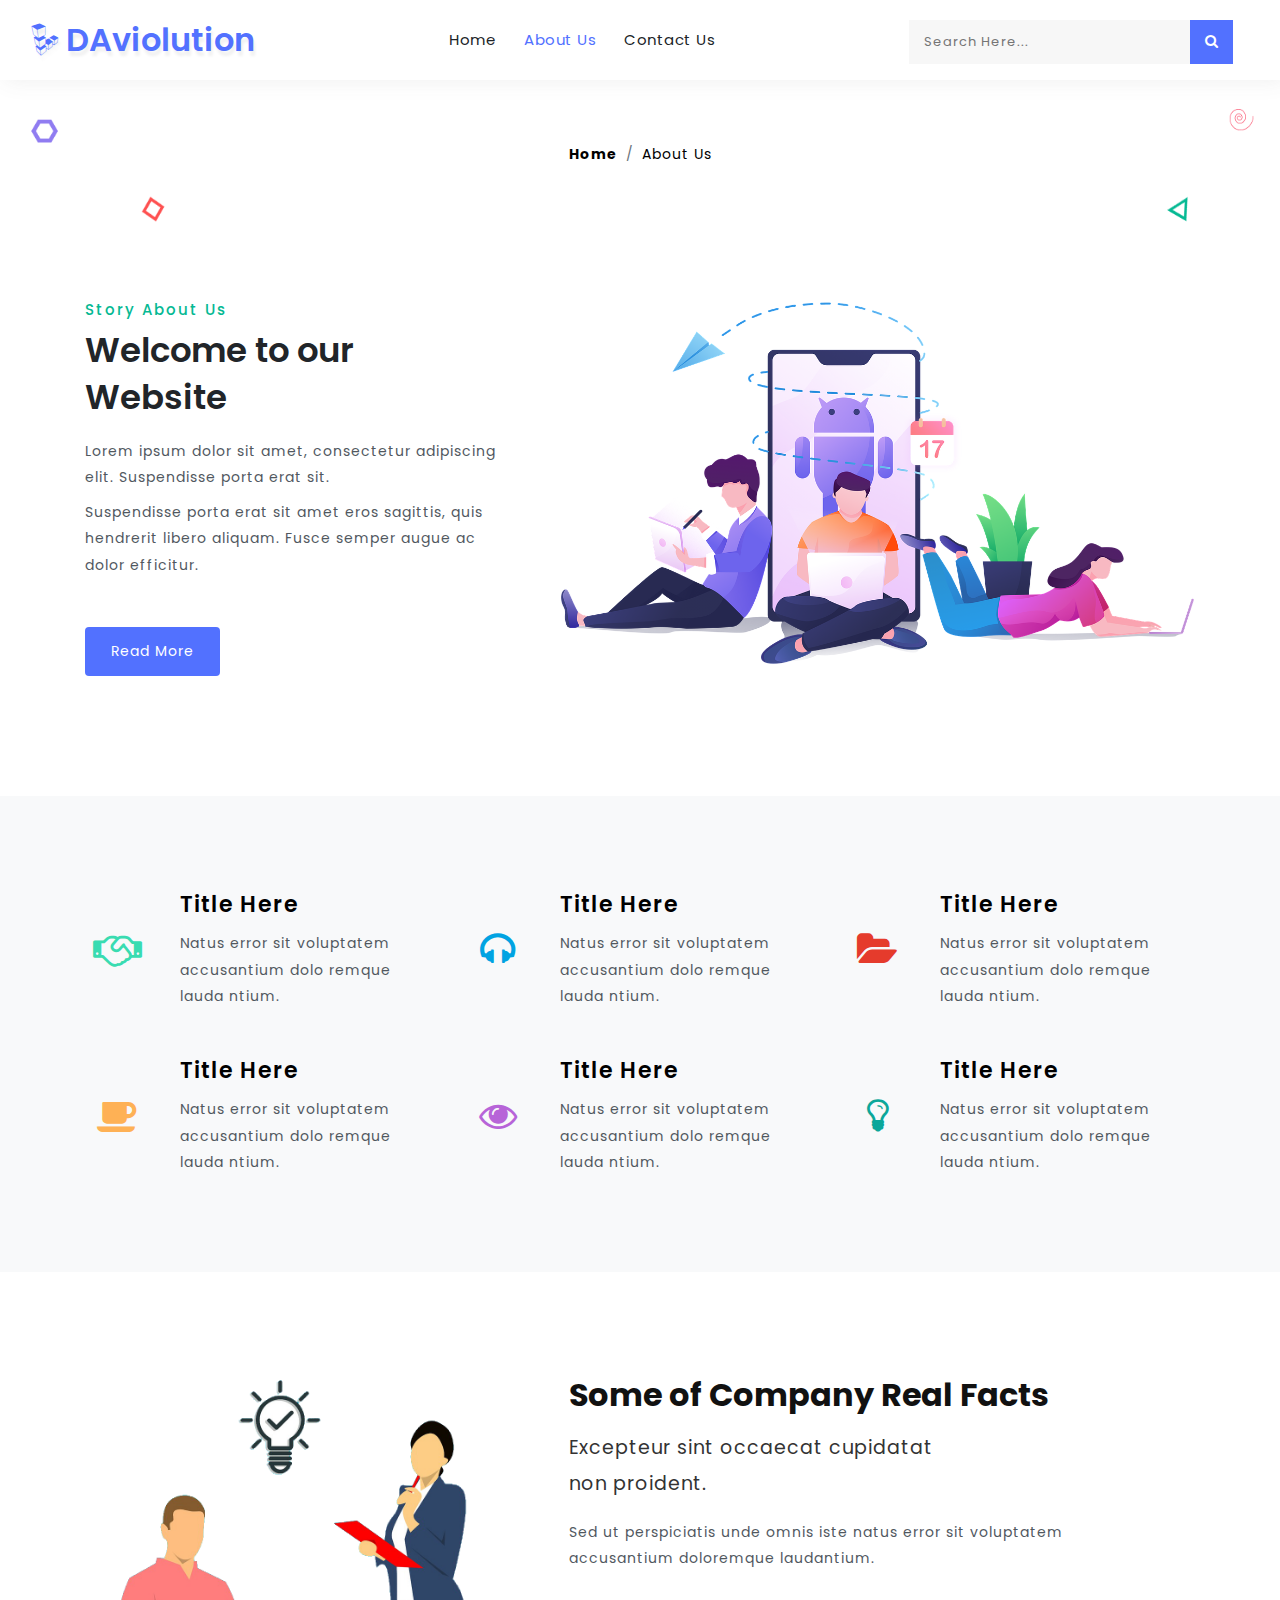
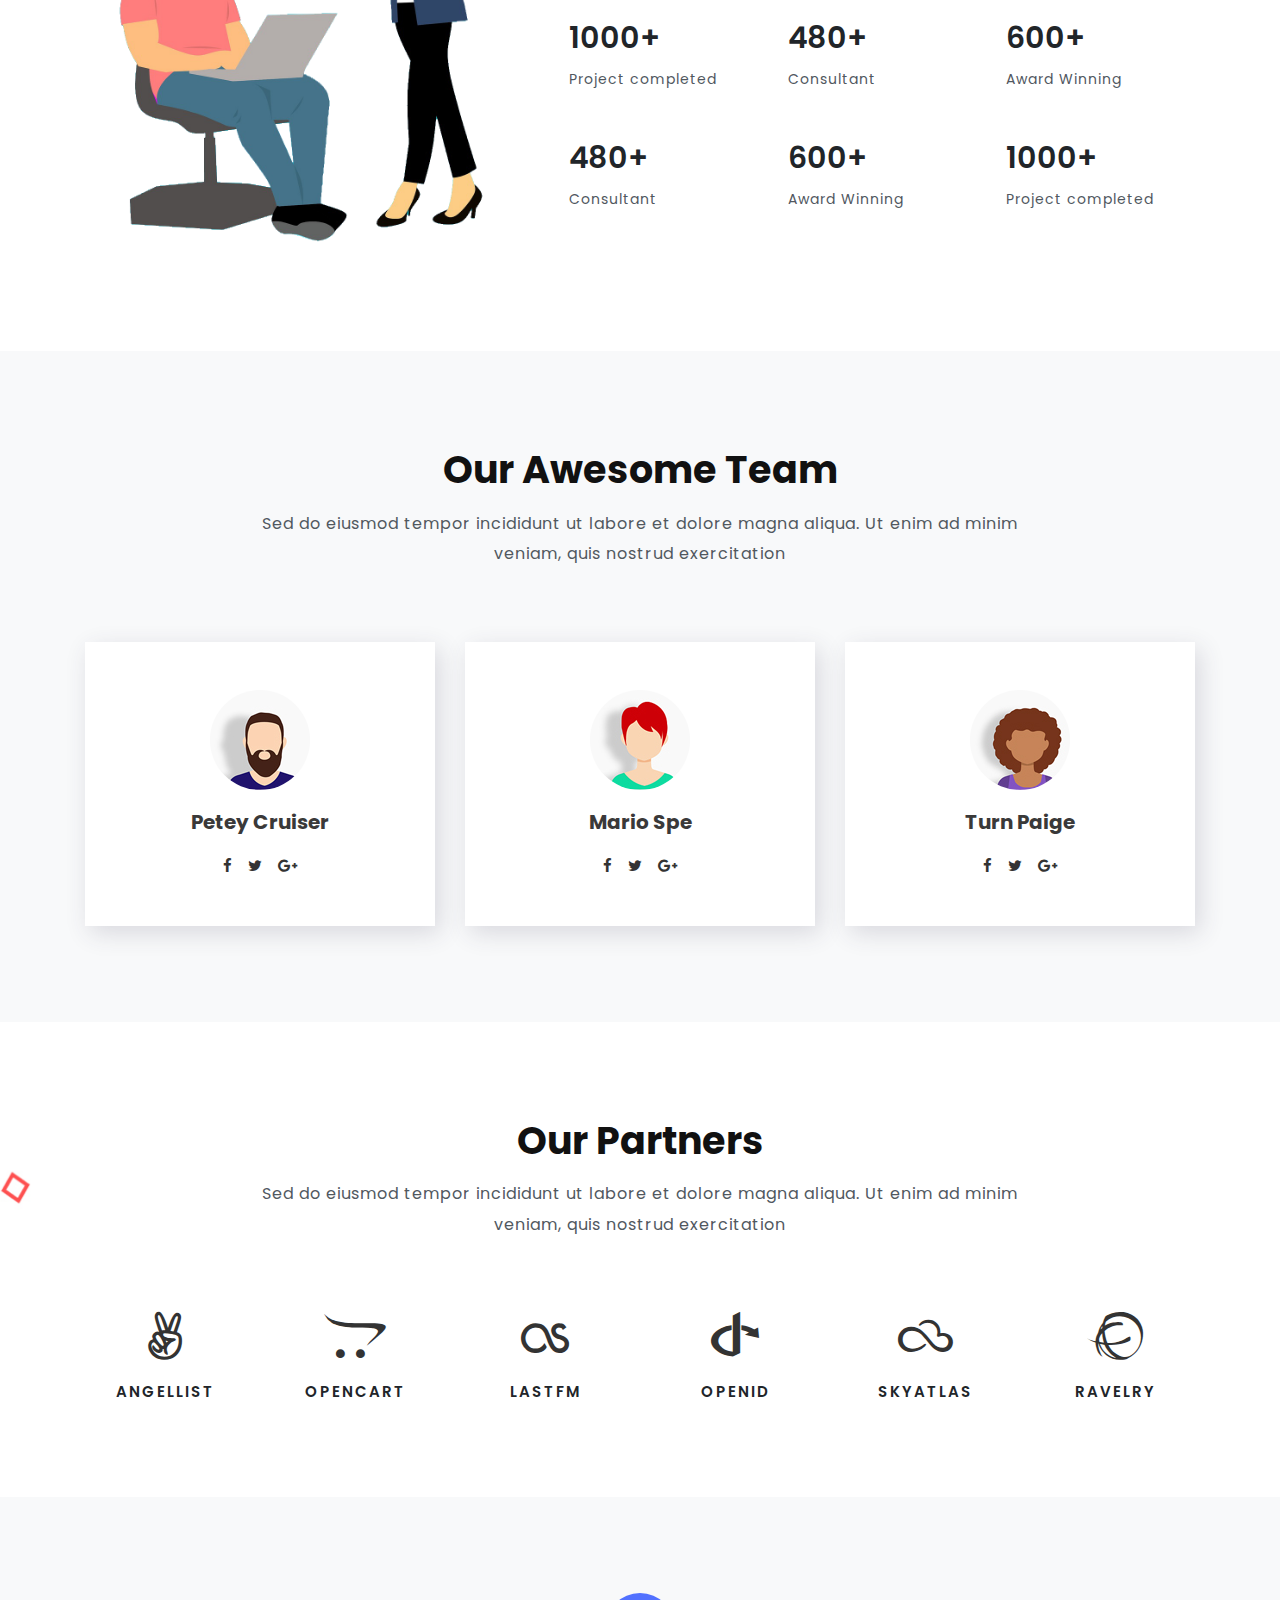
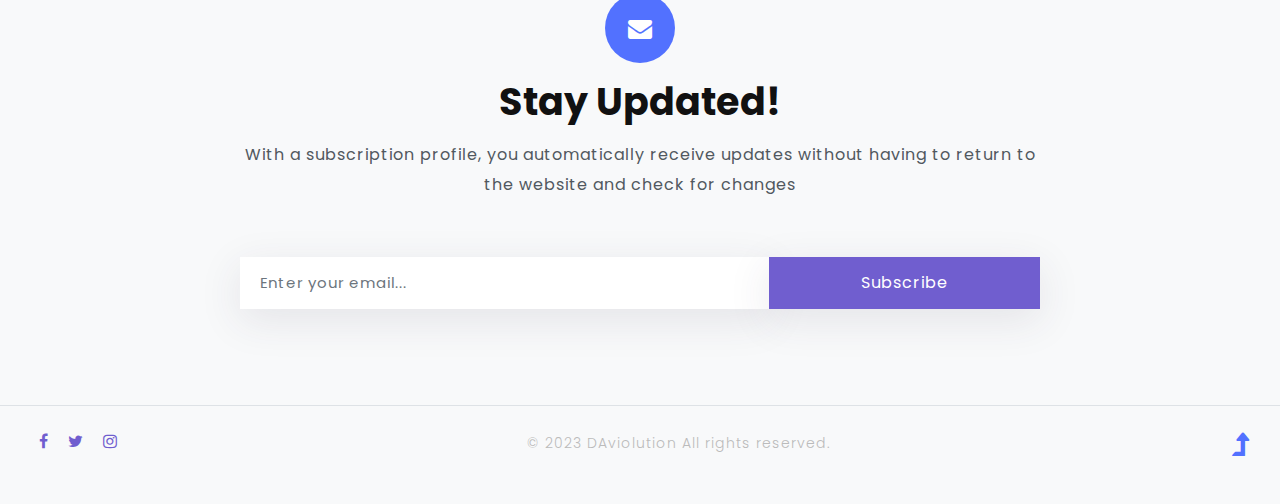
<file: about.html>
<!DOCTYPE html>
<html lang="zxx">

<head>
	<title>DAviolution | About Us </title>
	<!-- Meta tag Keywords -->
	<meta name="viewport" content="width=device-width, initial-scale=1">
	<meta charset="UTF-8" />
	<meta name="keywords" content="Startup Responsive web template, Bootstrap Web Templates, Flat Web Templates, Android Compatible web template, Smartphone Compatible web template, free webdesigns for Nokia, Samsung, LG, SonyEricsson, Motorola web design" />
	<script>
		addEventListener("load", function () {
			setTimeout(hideURLbar, 0);
		}, false);

		function hideURLbar() {
			window.scrollTo(0, 1);
		}
	</script>
	<!-- //Meta tag Keywords -->

	<!-- Custom-Files -->
	<link rel="stylesheet" href="css/bootstrap.css">
	<!-- Bootstrap-Core-CSS -->
	<link rel="stylesheet" href="css/style.css" type="text/css" media="all" />
	<!-- Style-CSS -->
	<link href="css/font-awesome.min.css" rel="stylesheet">
	<!-- Font-Awesome-Icons-CSS -->
	<!-- //Custom-Files -->
	<link rel = "icon" href = "images/logo.png" type = "image/x-icon"> 
	
	<!-- Web-Fonts -->
	<link href="//fonts.googleapis.com/css?family=Poppins:100,100i,200,200i,300,300i,400,400i,500,500i,600,600i,700,700i,800,800i,900,900i&amp;subset=devanagari,latin-ext"
	 rel="stylesheet">
	<!-- //Web-Fonts -->
</head>

<body>
	<!-- main banner -->
	<div class="main-top" id="home">
		<!-- header -->
		<header>
			<div class="container-fluid">
				<div class="header d-lg-flex justify-content-between align-items-center py-3 px-sm-3">
					<!-- logo -->
					<div id="logo">
						<h1><a href="index.html"><span class="fa fa-linode mr-2"></span>DAviolution</a></h1>
					</div>
					<!-- //logo -->
					<!-- nav -->
					<div class="nav_temps-amkls">
						<nav>
							<label for="drop" class="toggle">Menu</label>
							<input type="checkbox" id="drop" />
							<ul class="menu">
								<li><a href="index.html">Home</a></li>
								<li><a href="about.html" class="active">About Us</a></li>
								<!-- <li><a href="pricing.html">Pricing</a></li>
								<li>
									<label for="drop-2" class="toggle toogle-2">Dropdown <span class="fa fa-angle-down" aria-hidden="true"></span>
									</label>
									<a href="#">Dropdown <span class="fa fa-angle-down" aria-hidden="true"></span></a>
									<input type="checkbox" id="drop-2" />
									<ul>
										<li><a href="index.html" class="drop-text">Services</a></li>
										<li><a href="faq.html" class="drop-text">Faq's</a></li>
										<li><a href="404.html" class="drop-text">404</a></li>
										<li><a href="#stats" class="drop-text">Statistics</a></li>
										<li><a href="#why" class="drop-text">Why Choose Us?</a></li>
										<li><a href="#team" class="drop-text">Our Team</a></li>
										<li><a href="#partners" class="drop-text">Partners</a></li>
									</ul>
								</li> -->
								<li><a href="contact.html">Contact Us</a></li>
							</ul>
						</nav>
					</div>
					<!-- //nav -->
					<div class="d-flex mt-lg-1 mt-sm-2 mt-3 justify-content-center">
						<!-- search -->
						<div class="search-temps-amklayouts mr-3">
							<form action="#" method="post" class="search-bottom-amk-tems d-flex">
								<input class="search" type="search" placeholder="Search Here..." required="">
								<button class="form-control btn" type="submit"><span class="fa fa-search"></span></button>
							</form>
						</div>
						<!-- //search -->
					</div>
				</div>
				</div>
			</div>
		</header>
		<!-- //header -->

		<!-- banner -->
		<div class="banner_temps-amklspvt-2">
			<ol class="breadcrumb">
				<li class="breadcrumb-item"><a href="index.html" class="font-weight-bold">Home</a></li>
				<li class="breadcrumb-item" aria-current="page">About Us</li>
			</ol>
		</div>
		<!-- //banner -->
	</div>
	<!-- //main banner -->

	<!-- about -->
	<div class="about-inner py-5">
		<div class="container pb-xl-5 pb-lg-3">
			<div class="row py-xl-4">
				<div class="col-lg-5 about-right-faq pr-5">
					<h6>Story About Us</h6>
					<h3 class="mt-2 mb-3">Welcome to our Website</h3>
					<p>Lorem ipsum dolor sit amet, consectetur adipiscing elit. Suspendisse porta erat sit.</p>
					<p class="mt-2">Suspendisse porta erat sit amet eros sagittis, quis hendrerit libero aliquam. Fusce semper augue
						ac dolor
						efficitur.</p>
					<a href="about.html" class="btn button-style mt-sm-5 mt-4">Read More</a>
				</div>
				<div class="col-lg-7 welcome-right text-center mt-lg-0 mt-5">
					<img src="images/about.png" alt="" class="img-fluid" />
				</div>
			</div>
		</div>
	</div>
	<!-- //about -->

	<!-- why -->
	<section class="why bg-li py-5" id="why">
		<div class="container py-xl-5 py-3">
			<div class="row">
				<div class="col-md-4">
					<div class="ser-grd">
						<div class="row">
							<div class="col-md-3 col-2 text-center services-icon icon-clr5">
								<span class="fa fa-handshake-o"></span>
							</div>
							<div class="col-md-9 col-10 text-left services-grid">
								<h4>Title Here</h4>
								<p>Natus error sit voluptatem accusantium dolo remque lauda ntium.</p>
							</div>
						</div>
					</div>
					<div class="ser-grd mt-md-5 mt-4">
						<div class="row">
							<div class="col-md-3 col-2 text-center services-icon icon-clr6">
								<span class="fa fa-coffee"></span>
							</div>
							<div class="col-md-9 col-10 text-left services-grid">
								<h4>Title Here</h4>
								<p>Natus error sit voluptatem accusantium dolo remque lauda ntium.</p>
							</div>
						</div>
					</div>
				</div>
				<div class="col-md-4">
					<div class="ser-grd mt-md-0 mt-4">
						<div class="row">
							<div class="col-md-3 col-2 text-center services-icon icon-clr1">
								<span class="fa fa-headphones"></span>
							</div>
							<div class="col-md-9 col-10 text-left services-grid">
								<h4>Title Here</h4>
								<p>Natus error sit voluptatem accusantium dolo remque lauda ntium.</p>
							</div>
						</div>
					</div>
					<div class="ser-grd mt-md-5 mt-4">
						<div class="row">
							<div class="col-md-3 col-2 text-center services-icon icon-clr2">
								<span class="fa fa fa-eye"></span>
							</div>
							<div class="col-md-9 col-10 text-left services-grid">
								<h4>Title Here</h4>
								<p>Natus error sit voluptatem accusantium dolo remque lauda ntium.</p>
							</div>
						</div>
					</div>
				</div>
				<div class="col-md-4">
					<div class="ser-grd mt-md-0 mt-4">
						<div class="row">
							<div class="col-md-3 col-2 text-center services-icon icon-clr3">
								<span class="fa fa-folder-open"></span>
							</div>
							<div class="col-md-9 col-10 text-left services-grid">
								<h4>Title Here</h4>
								<p>Natus error sit voluptatem accusantium dolo remque lauda ntium.</p>
							</div>
						</div>
					</div>
					<div class="ser-grd mt-md-5 mt-4">
						<div class="row">
							<div class="col-md-3 col-2 text-center services-icon icon-clr4">
								<span class="fa fa-lightbulb-o"></span>
							</div>
							<div class="col-md-9 col-10 text-left services-grid">
								<h4>Title Here</h4>
								<p>Natus error sit voluptatem accusantium dolo remque lauda ntium.</p>
							</div>
						</div>
					</div>
				</div>
			</div>
		</div>
	</section>
	<!-- //services -->

	<!-- stats -->
	<section class="bottom-count py-5" id="stats">
		<div class="container py-xl-5 py-lg-3">
			<div class="row">
				<div class="col-lg-5 left-img-temps-amkls">
					<img src="images/b2.png" alt="" class="img-fluid" />
				</div>
				<div class="col-lg-7 right-img-temps-amkls pl-lg-4 mt-lg-2 mt-4">
					<div class="bott-temps-amkls mr-xl-5">
						<h3 class="title-temps-amk text-bl mb-3 font-weight-bold">Some of Company Real Facts</h3>
						<p class="title-sub-2 mb-3">Excepteur sint occaecat cupidatat <br>non proident.</p>
						<p>Sed ut perspiciatis unde omnis iste natus error sit voluptatem accusantium doloremque
							laudantium. </p>
					</div>
					<div class="row mt-5">
						<div class="col-sm-4 count-temps-amkls">
							<h4>1000+</h4>
							<p>Project completed</p>
						</div>
						<div class="col-sm-4 count-temps-amkls mt-sm-0 mt-3">
							<h4>480+</h4>
							<p>Consultant</p>
						</div>
						<div class="col-sm-4 count-temps-amkls mt-sm-0 mt-3">
							<h4>600+</h4>
							<p>Award Winning</p>
						</div>
					</div>
					<div class="row mt-sm-5 mt-4">
						<div class="col-sm-4 count-temps-amkls">
							<h4>480+</h4>
							<p>Consultant</p>
						</div>
						<div class="col-sm-4 count-temps-amkls mt-sm-0 mt-3">
							<h4>600+</h4>
							<p>Award Winning</p>
						</div>
						<div class="col-sm-4 count-temps-amkls mt-sm-0 mt-3">
							<h4>1000+</h4>
							<p>Project completed</p>
						</div>
					</div>
				</div>
			</div>
		</div>
	</section>
	<!-- //stats -->

	<!-- team -->
	<section class="team bg-li py-5" id="team">
		<div class="container py-xl-5 py-lg-3">
			<h3 class="tittle text-center font-weight-bold">Our Awesome Team</h3>
			<p class="sub-tittle text-center mt-3 mb-sm-5 mb-4">Sed do eiusmod tempor incididunt ut labore et dolore magna
				aliqua. Ut enim ad minim veniam, quis nostrud exercitation</p>
			<div class="row ab-info second pt-lg-4">
				<div class="col-lg-4 col-sm-6 ab-content text-center mt-lg-0 mt-4">
					<div class="ab-content-inner">
						<img src="images/t1.jpg" alt="news image" class="img-fluid">
						<div class="ab-info-con">
							<h4 class="text-team-temps-amk">Petey Cruiser</h4>
							<ul class="list-unstyled team-socil-temps-amkpvts">
								<li class="d-inline">
									<a href="#"><span class="fa fa-facebook"></span></a>
								</li>
								<li class="d-inline">
									<a href="#"><span class="fa fa-twitter"></span></a>
								</li>
								<li class="d-inline">
									<a href="#"><span class="fa fa-google-plus"></span></a>
								</li>
							</ul>
						</div>
					</div>
				</div>
				<div class="col-lg-4 col-sm-6 ab-content text-center mt-lg-0 mt-4">
					<div class="ab-content-inner">
						<img src="images/t2.jpg" alt="news image" class="img-fluid">
						<div class="ab-info-con">
							<h4 class="text-team-temps-amk">Mario Spe</h4>
							<ul class="list-unstyled team-socil-temps-amkpvts">
								<li class="d-inline">
									<a href="#"><span class="fa fa-facebook"></span></a>
								</li>
								<li class="d-inline">
									<a href="#"><span class="fa fa-twitter"></span></a>
								</li>
								<li class="d-inline">
									<a href="#"><span class="fa fa-google-plus"></span></a>
								</li>
							</ul>
						</div>
					</div>
				</div>
				<div class="col-lg-4 col-sm-6 ab-content text-center mt-lg-0 mt-4">
					<div class="ab-content-inner">
						<img src="images/t3.jpg" alt="news image" class="img-fluid">
						<div class="ab-info-con">
							<h4 class="text-team-temps-amk">Turn Paige</h4>
							<ul class="list-unstyled team-socil-temps-amkpvts">
								<li class="d-inline">
									<a href="#"><span class="fa fa-facebook"></span></a>
								</li>
								<li class="d-inline">
									<a href="#"><span class="fa fa-twitter"></span></a>
								</li>
								<li class="d-inline">
									<a href="#"><span class="fa fa-google-plus"></span></a>
								</li>
							</ul>
						</div>
					</div>
				</div>
			</div>
		</div>
	</section>
	<!-- //team -->

	<!-- partners -->
	<section class="partners py-5" id="partners">
		<div class="container py-xl-5 py-lg-3">
			<h3 class="tittle text-center font-weight-bold">Our Partners</h3>
			<p class="sub-tittle text-center mt-3 mb-sm-5 mb-4">Sed do eiusmod tempor incididunt ut labore et dolore magna
				aliqua. Ut enim ad minim veniam, quis nostrud exercitation</p>
			<div class="row grid-part text-center pt-4">
				<div class="col-md-2 col-4">
					<div class="parts-temps-amkls">
						<a href="#"><span class="fa fa-angellist"></span></a>
						<h4>Angellist</h4>
					</div>
				</div>
				<div class="col-md-2 col-4">
					<div class="parts-temps-amkls">
						<a href="#"><span class="fa fa-opencart"></span></a>
						<h4>opencart</h4>
					</div>
				</div>
				<div class="col-md-2 col-4">
					<div class="parts-temps-amkls">
						<a href="#"><span class="fa fa-lastfm"></span></a>
						<h4>lastfm</h4>
					</div>
				</div>
				<div class="col-md-2 col-4 mt-md-0 mt-4">
					<div class="parts-temps-amkls">
						<a href="#"><span class="fa fa-openid"></span></a>
						<h4>openid</h4>
					</div>
				</div>
				<div class="col-md-2 col-4 mt-md-0 mt-4">
					<div class="parts-temps-amkls">
						<a href="#"><span class="fa fa-skyatlas"></span></a>
						<h4>skyatlas</h4>
					</div>
				</div>
				<div class="col-md-2 col-4 mt-md-0 mt-4">
					<div class="parts-temps-amkls">
						<a href="#"><span class="fa fa-ravelry"></span></a>
						<h4>ravelry</h4>
					</div>
				</div>
			</div>
		</div>
	</section>
	<!-- //partners -->

	<!-- footer -->
	<footer class="bg-li py-5">
		<div class="container py-xl-5 py-lg-3">
			<!-- subscribe -->
			<div class="subscribe mx-auto">
				<div class="icon-effect-temps-amk">
					<span class="fa fa-envelope"></span>
				</div>
				<h2 class="tittle text-center font-weight-bold">Stay Updated!</h2>
				<p class="sub-tittle text-center mt-3 mb-sm-5 mb-4">With a subscription profile, you automatically receive updates without having to return to the website and check for changes</p>
				<form action="#" method="post" class="subscribe-amk-tems pt-2">
					<div class="d-flex subscribe-amk-tems-field">
						<input class="form-control" type="email" placeholder="Enter your email..." name="email" required="">
						<button class="btn form-control w-50" type="submit">Subscribe</button>
					</div>
				</form>
			</div>
			<!-- //subscribe -->
		</div>
	</footer>
	<!-- //footer -->
	<!-- copyright bottom -->
	<div class="copy-bottom bg-li py-4 border-top">
		<div class="container-fluid">
			<div class="d-md-flex px-md-3 position-relative text-center">
				<!-- footer social icons -->
				<div class="social-icons-footer mb-md-0 mb-3">
					<ul class="list-unstyled">
						<li>
							<a href="https://www.facebook.com/DAviolution-100468458848699">
								<span class="fa fa-facebook"></span>
							</a>
						</li>
						<li>
							<a href="https://twitter.com/SvefnT">
								<span class="fa fa-twitter"></span>
							</a>
						</li>
						<li>
							<a href="https://www.instagram.com/DAviolution/">
								<span class="fa fa-instagram"></span>
							</a>
						</li>
					</ul>
				</div>
				<!-- //footer social icons -->
				<!-- copyright -->
				<div class="copy_right mx-md-auto mb-md-0 mb-3">
					<p class="text-bl let">© 2023 DAviolution All rights reserved.
					</p>
				</div>
				<!-- //copyright -->
				<!-- move top icon -->
				<a href="#home" class="move-top text-center">
					<span class="fa fa-level-up" aria-hidden="true"></span>
				</a>
				<!-- //move top icon -->
			</div>
		</div>
	</div>
	<!-- //copyright bottom -->

</body>

</html>
</file>
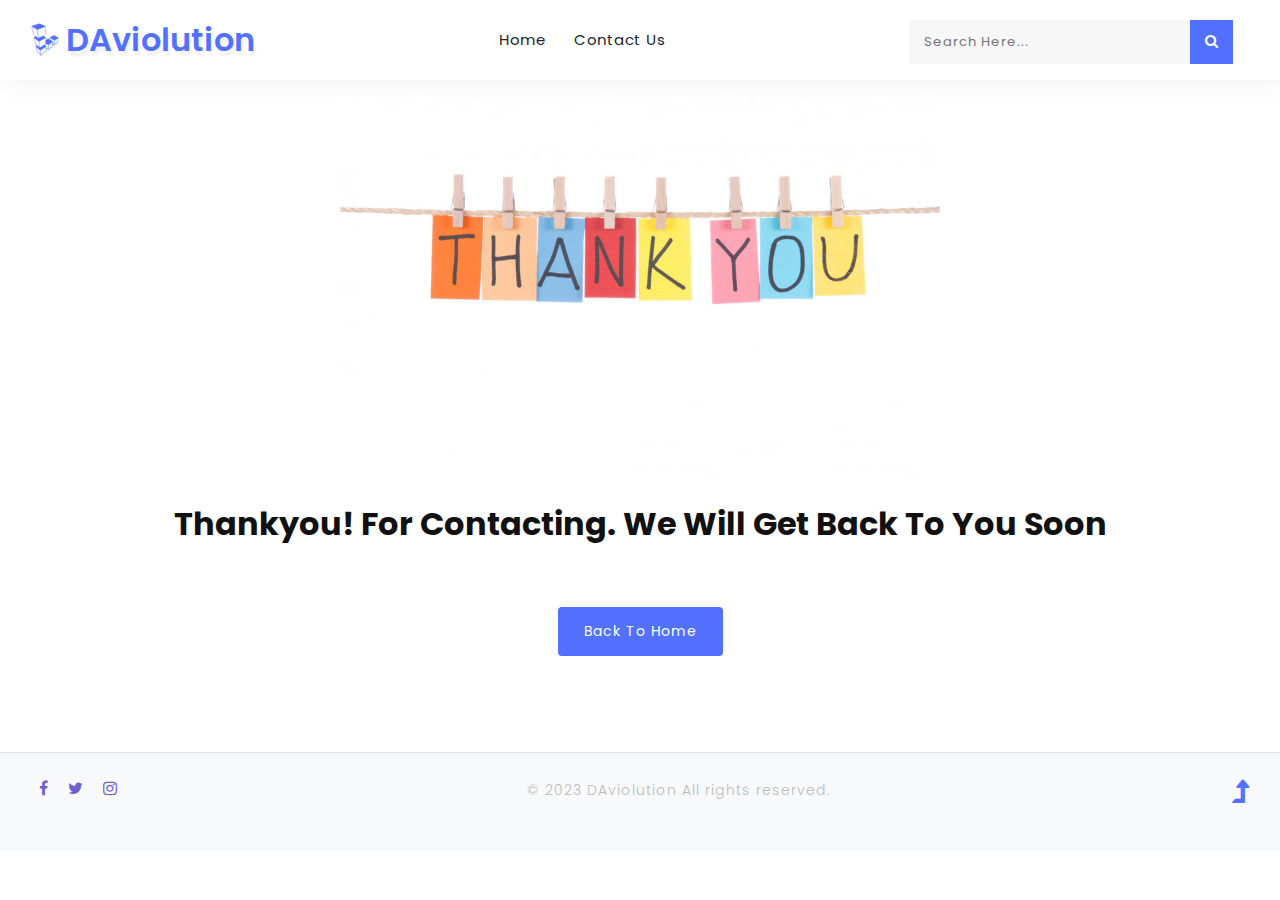
<file: cthankyou.html>
<!DOCTYPE html>
<html lang="zxx">

<head>
	<title>DAviolution | Thank you </title>
	<!-- Meta tag Keywords -->
	<meta name="viewport" content="width=device-width, initial-scale=1">
	<meta charset="UTF-8" />
	<meta name="keywords" content="Startup Responsive web template, Bootstrap Web Templates, Flat Web Templates, Android Compatible web template, Smartphone Compatible web template, free webdesigns for Nokia, Samsung, LG, SonyEricsson, Motorola web design" />
	<script>
		addEventListener("load", function () {
			setTimeout(hideURLbar, 0);
		}, false);

		function hideURLbar() {
			window.scrollTo(0, 1);
		}
	</script>
	<!-- //Meta tag Keywords -->

	<!-- Custom-Files -->
	<link rel="stylesheet" href="css/bootstrap.css">
	<!-- Bootstrap-Core-CSS -->
	<link rel="stylesheet" href="css/style.css" type="text/css" media="all" />
	<!-- Style-CSS -->
	<link href="css/font-awesome.min.css" rel="stylesheet">
	<!-- Font-Awesome-Icons-CSS -->
	<!-- //Custom-Files -->
	<link rel = "icon" href = "images/logo.png" type = "image/x-icon"> 
	
	<!-- Web-Fonts -->
	<link href="//fonts.googleapis.com/css?family=Poppins:100,100i,200,200i,300,300i,400,400i,500,500i,600,600i,700,700i,800,800i,900,900i&amp;subset=devanagari,latin-ext"
	 rel="stylesheet">
	<!-- //Web-Fonts -->
</head>

<body>
	<!-- main banner -->
	<div class="main-top" id="home">
		<!-- header -->
		<header>
			<div class="container-fluid">
				<div class="header d-lg-flex justify-content-between align-items-center py-3 px-sm-3">
					<!-- logo -->
					<div id="logo">
						<h1><a href="index.html"><span class="fa fa-linode mr-2"></span>DAviolution</a></h1>
					</div>
					<!-- //logo -->
					<!-- nav -->
					<div class="nav_temps-amkls">
						<nav>
							<label for="drop" class="toggle">Menu</label>
							<input type="checkbox" id="drop" />
							<ul class="menu">
								<li><a href="index.html">Home</a></li>
								<!--<li><li><a href="about.html">About Us</a></li>
								<!--<li><a href="pricing.html">Pricing</a></li>
								<li>
									<label for="drop-2" class="toggle toogle-2">Dropdown <span class="fa fa-angle-down" aria-hidden="true"></span>
									</label>
									<a href="#" class="active">Dropdown <span class="fa fa-angle-down" aria-hidden="true"></span></a>
									<input type="checkbox" id="drop-2" />
									<ul>
										<li><a href="index.html" class="drop-text">Services</a></li>
										<li><a href="faq.html" class="drop-text">Faq's</a></li>
										<li><a href="404.html" class="drop-text active">404</a></li>
										<li><a href="index.html" class="drop-text">Statistics</a></li>
										<li><a href="about.html" class="drop-text">Why Choose Us?</a></li>
										<li><a href="about.html" class="drop-text">Our Team</a></li>
										<li><a href="index.html" class="drop-text">Partners</a></li>
									</ul>
								</li>-->
								<li><a href="contact.html">Contact Us</a></li>
							</ul>
						</nav>
					</div>
					<!-- //nav -->
					<div class="d-flex mt-lg-1 mt-sm-2 mt-3 justify-content-center">
						<!-- search -->
						<div class="search-temps-amklayouts mr-3">
							<form action="#" method="post" class="search-bottom-amk-tems d-flex">
								<input class="search" type="search" placeholder="Search Here..." required="">
								<button class="form-control btn" type="submit"><span class="fa fa-search"></span></button>
							</form>
						</div>
						<!-- //search -->
					</div>
				</div>
			</div>
		</header>
		<!-- //header -->
	</div>
	<!-- //main banner -->

	<!-- Thank you -->
	<div class="error pb-5 pt-2 text-center" id="price">
		<div class="container pb-xl-5 pb-lg-3">
			<img src="images/thankyou.jpg" alt="" class="img-fluid" />
			<h3 class="title-temps-amk text-bl my-3 font-weight-bold text-capitalize">Thankyou! For contacting. We will get back to you Soon</h3>
			<a href="index.html" class="btn button-style mt-5">Back To Home</a>
		</div>
	</div>
	<!-- Thank you -->

	<!-- copyright bottom -->
	<div class="copy-bottom bg-li py-4 border-top">
		<div class="container-fluid">
			<div class="d-md-flex px-md-3 position-relative text-center">
				<!-- footer social icons -->
				<div class="social-icons-footer mb-md-0 mb-3">
					<ul class="list-unstyled">
						<li>
							<a href="https://www.facebook.com/DAviolution-100468458848699">
								<span class="fa fa-facebook"></span>
							</a>
						</li>
						<li>
							<a href="https://twitter.com/SvefnT">
								<span class="fa fa-twitter"></span>
							</a>
						</li>
						<li>
							<a href="https://www.instagram.com/DAviolution/">
								<span class="fa fa-instagram"></span>
							</a>
						</li>
					</ul>
				</div>
				<!-- //footer social icons -->
				<!-- copyright -->
				<div class="copy_right mx-md-auto mb-md-0 mb-3">
					<p class="text-bl let">© 2023 DAviolution All rights reserved.
					</p>
				</div>
				<!-- //copyright -->
				<!-- move top icon -->
				<a href="#home" class="move-top text-center">
					<span class="fa fa-level-up" aria-hidden="true"></span>
				</a>
				<!-- //move top icon -->
			</div>
		</div>
	</div>
	<!-- //copyright bottom -->

</body>

</html>
</file>
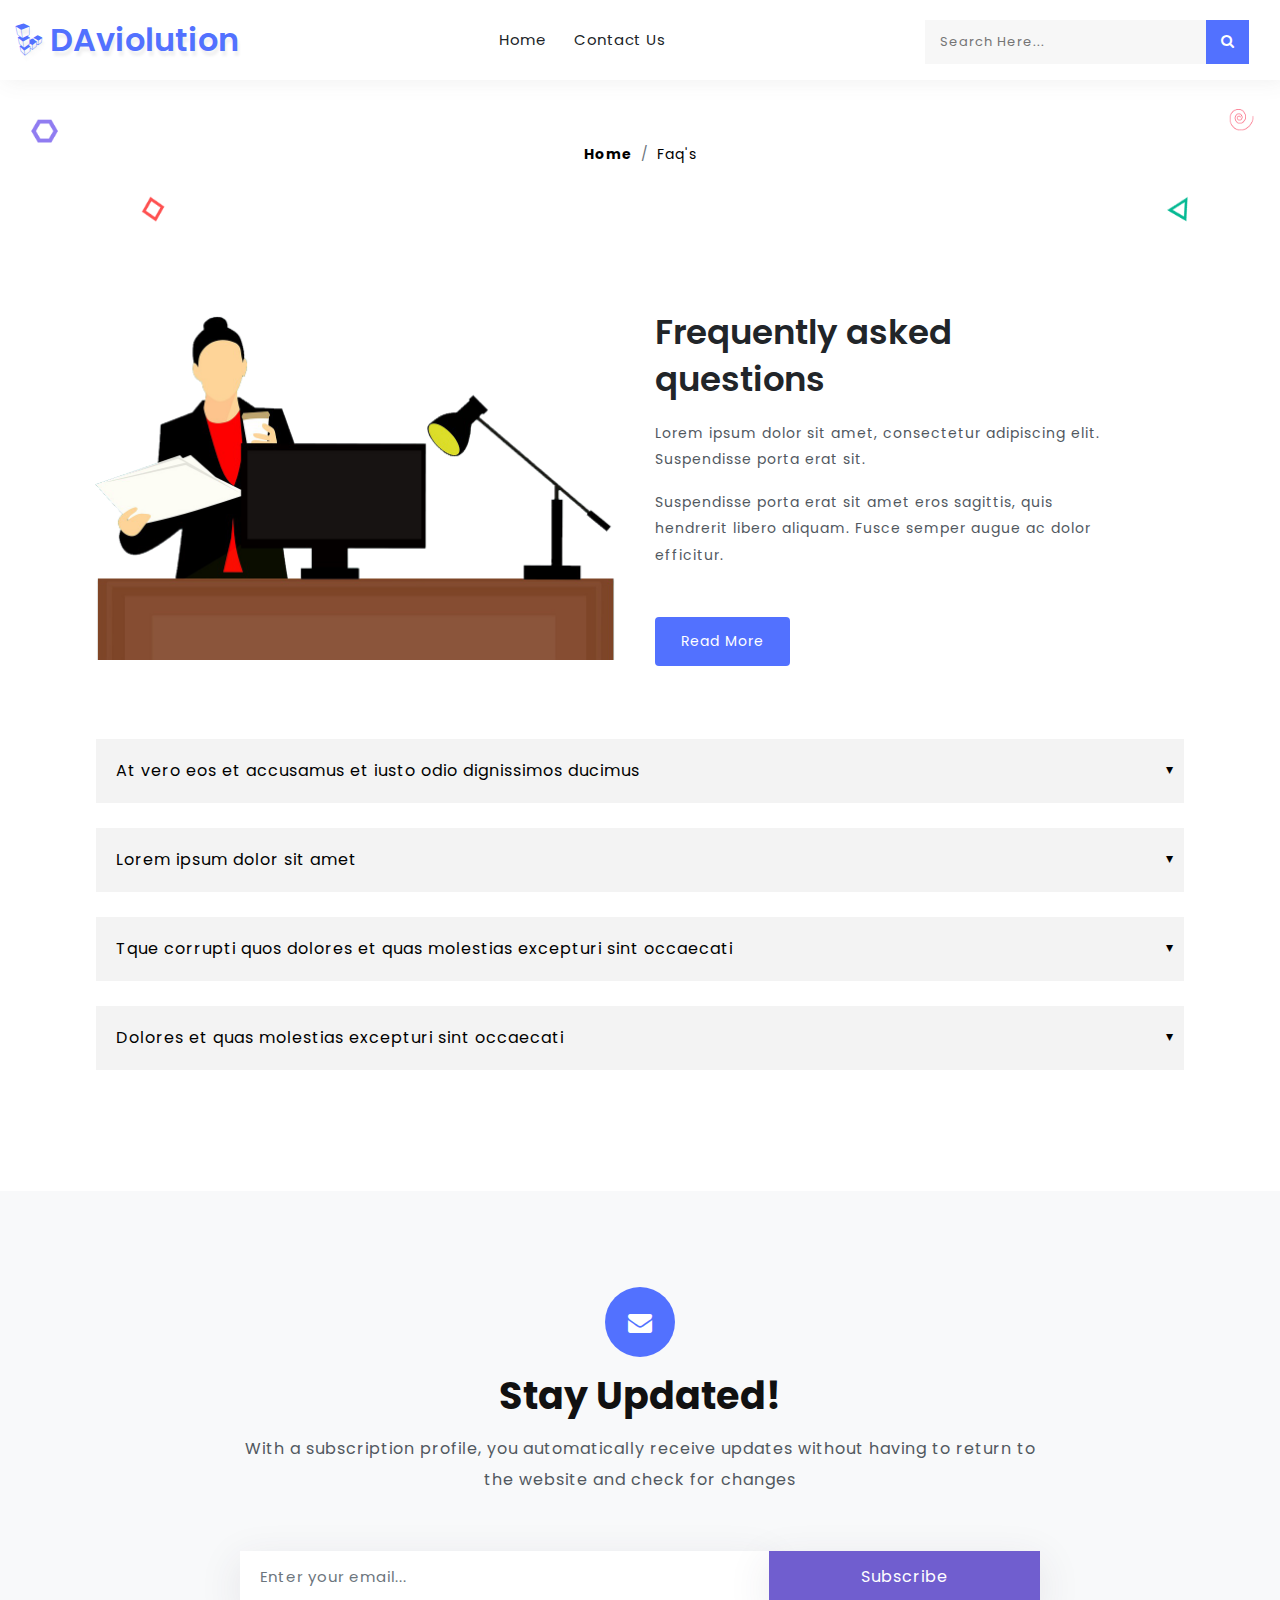
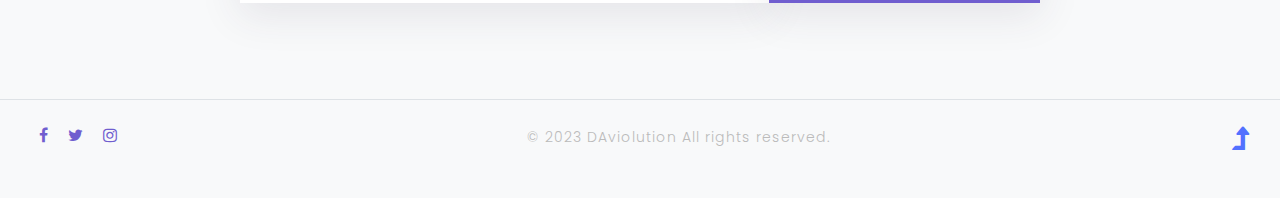
<file: faq.html>
<!DOCTYPE html>
<html lang="zxx">

<head>
	<title>DAviolution | Faq's </title>
	<!-- Meta tag Keywords -->
	<meta name="viewport" content="width=device-width, initial-scale=1">
	<meta charset="UTF-8" />
	<meta name="keywords" content="Startup Responsive web template, Bootstrap Web Templates, Flat Web Templates, Android Compatible web template, Smartphone Compatible web template, free webdesigns for Nokia, Samsung, LG, SonyEricsson, Motorola web design" />
	<script>
		addEventListener("load", function () {
			setTimeout(hideURLbar, 0);
		}, false);

		function hideURLbar() {
			window.scrollTo(0, 1);
		}
	</script>
	<!-- //Meta tag Keywords -->

	<!-- Custom-Files -->
	<link rel="stylesheet" href="css/bootstrap.css">
	<!-- Bootstrap-Core-CSS -->
	<link rel="stylesheet" href="css/style.css" type="text/css" media="all" />
	<!-- Style-CSS -->
	<link href="css/font-awesome.min.css" rel="stylesheet">
	<!-- Font-Awesome-Icons-CSS -->
	<!-- //Custom-Files -->
	<link rel = "icon" href = "images/logo.png" type = "image/x-icon"> 
	
	<!-- Web-Fonts -->
	<link href="//fonts.googleapis.com/css?family=Poppins:100,100i,200,200i,300,300i,400,400i,500,500i,600,600i,700,700i,800,800i,900,900i&amp;subset=devanagari,latin-ext"
	 rel="stylesheet">
	<!-- //Web-Fonts -->
</head>

<body>
	<!-- main banner -->
	<div class="main-top" id="home">
		<!-- header -->
		<header>
			<div class="container-fluid">
				<div class="header d-lg-flex justify-content-between align-items-center py-3 px-sm-0">
					<!-- logo -->
					<div id="logo">
						<h1><a href="index.html"><span class="fa fa-linode mr-2"></span>DAviolution</a></h1>
					</div>
					<!-- //logo -->
					<!-- nav -->
					<div class="nav_temps-amkls">
						<nav>
							<label for="drop" class="toggle">Menu</label>
							<input type="checkbox" id="drop" />
							<ul class="menu">
								<li><a href="index.html">Home</a></li>
								<!--<li><li><a href="about.html">About Us</a></li>
								<!-- <li><a href="pricing.html">Pricing</a></li>
								<li>
									<label for="drop-2" class="toggle toogle-2">Dropdown <span class="fa fa-angle-down" aria-hidden="true"></span>
									</label>
									<a href="#" class="active">Dropdown <span class="fa fa-angle-down" aria-hidden="true"></span></a>
									<input type="checkbox" id="drop-2" />
									<ul>
										<li><a href="index.html" class="drop-text">Services</a></li>
										<li><a href="faq.html" class="drop-text active">Faq's</a></li>
										<li><a href="404.html" class="drop-text">404</a></li>
										<li><a href="index.html" class="drop-text">Statistics</a></li>
										<li><a href="about.html" class="drop-text">Why Choose Us?</a></li>
										<li><a href="about.html" class="drop-text">Our Team</a></li>
										<li><a href="index.html" class="drop-text">Partners</a></li>
									</ul>
								</li> -->
								<li><a href="contact.html">Contact Us</a></li>
							</ul>
						</nav>
					</div>
					<!-- //nav -->
					<div class="d-flex mt-lg-1 mt-sm-2 mt-3 justify-content-center">
						<!-- search -->
						<div class="search-temps-amklayouts mr-3">
							<form action="#" method="post" class="search-bottom-amk-tems d-flex">
								<input class="search" type="search" placeholder="Search Here..." required="">
								<button class="form-control btn" type="submit"><span class="fa fa-search"></span></button>
							</form>
						</div>
						<!-- //search -->					
					</div>
				</div>
			</div>
		</header>
		<!-- //header -->

		<!-- banner -->
		<div class="banner_temps-amklspvt-2">
			<ol class="breadcrumb">
				<li class="breadcrumb-item"><a href="index.html" class="font-weight-bold">Home</a></li>
				<li class="breadcrumb-item" aria-current="page">Faq's</li>
			</ol>
		</div>
		<!-- //banner -->
	</div>
	<!-- //main banner -->

	<!-- faq -->
	<div class="about-inner py-5">
		<div class="container pb-xl-5 pb-lg-3">
			<div class="row py-xl-4">
				<div class="col-lg-6 welcome-right text-center mb-lg-0 mb-5">
					<img src="images/faq.png" alt="" class="img-fluid" />
				</div>
				<div class="col-lg-6 about-right-faq">
					<h3 class="mt-2 mb-3">Frequently asked questions</h3>
					<p>Lorem ipsum dolor sit amet, consectetur adipiscing elit. Suspendisse porta erat sit.</p>
					<p class="mt-3">Suspendisse porta erat sit amet eros sagittis, quis hendrerit libero aliquam. Fusce semper augue
						ac dolor
						efficitur.</p>
					<a href="about.html" class="btn button-style mt-sm-5 mt-4">Read More</a>
				</div>
			</div>
			<!-- accordions -->
			<ul class="accordion css-accordion mt-5">
				<li class="accordion-item">
					<input class="accordion-item-input" type="checkbox" name="accordion" id="item1" />
					<label for="item1" class="accordion-item-hd">At vero eos et accusamus et iusto odio dignissimos ducimus <span
						 class="accordion-item-hd-cta">&#9650;</span></label>
					<div class="accordion-item-bd">
						<h6 class="accordion-textm">AmetLorem ipsum dolor sit amet</h6>
						<p>Sodales quis.At vero eos et accusam et justo duo dolores et ea rebum. Lorem ipsum dolor sit ametLorem ipsum
							dolor sit amet,sed diam nonumy. Consectetur adipiscing elit, sed do eiusmod tempor incididunt ut labore et
							dolore magna aliqua.</p>
					</div>
				</li>
				<li class="accordion-item">
					<input class="accordion-item-input" type="checkbox" name="accordion" id="item2" />
					<label for="item2" class="accordion-item-hd">Lorem ipsum dolor sit amet <span class="accordion-item-hd-cta">&#9650;</span></label>
					<div class="accordion-item-bd">
						<h6 class="accordion-textm">Dolores et ea rebum lorem ipsum</h6>
						<p>Duo dolores et ea rebum. Lorem ipsum dolor sit ametLorem ipsum
							dolor sit amet,sed diam nonumy. Consectetur adipiscing elit, sed do eiusmod tempor incididunt ut labore et
							dolore magna aliqua.</p>
					</div>
				</li>
				<li class="accordion-item">
					<input class="accordion-item-input" type="checkbox" name="accordion" id="item3" />
					<label for="item3" class="accordion-item-hd">Tque corrupti quos dolores et quas molestias excepturi sint occaecati
						<span class="accordion-item-hd-cta">&#9650;</span></label>
					<div class="accordion-item-bd">
						<h6 class="accordion-textm">At vero eos et accusam et</h6>
						<p>sodales quis. At vero eos et accusam et justo duo dolores et ea rebum. Lorem ipsum dolor sit ametLorem ipsum
							dolor sit amet,sed diam nonumy. Consectetur adipiscing elit, sed do eiusmod tempor incididunt ut labore et
							dolore magna aliqua.</p>
					</div>
				</li>
				<li class="accordion-item">
					<input class="accordion-item-input" type="checkbox" name="accordion" id="item4" />
					<label for="item4" class="accordion-item-hd">Dolores et quas molestias excepturi sint occaecati <span class="accordion-item-hd-cta">&#9650;</span></label>
					<div class="accordion-item-bd">
						<h6 class="accordion-textm">Lorem ipsum dolor sit amet</h6>
						<p>Sodales quis at vero eos et accusam et justo duo dolores et ea rebum. Lorem ipsum dolor sit ametLorem ipsum
							dolor sit amet,sed diam nonumy. Consectetur adipiscing elit, sed do eiusmod tempor incididunt ut labore et
							dolore magna aliqua.</p>
					</div>
				</li>
			</ul>
			<!-- //accordions -->
		</div>
	</div>
	<!-- //faq -->

	<!-- footer -->
	<footer class="bg-li py-5">
		<div class="container py-xl-5 py-lg-3">
			<!-- subscribe -->
			<div class="subscribe mx-auto">
				<div class="icon-effect-temps-amk">
					<span class="fa fa-envelope"></span>
				</div>
				<h2 class="tittle text-center font-weight-bold">Stay Updated!</h2>
				<p class="sub-tittle text-center mt-3 mb-sm-5 mb-4">With a subscription profile, you automatically receive updates without having to return to the website and check for changes</p>
				<form action="#" method="post" class="subscribe-amk-tems pt-2">
					<div class="d-flex subscribe-amk-tems-field">
						<input class="form-control" type="email" placeholder="Enter your email..." name="email" required="">
						<button class="btn form-control w-50" type="submit">Subscribe</button>
					</div>
				</form>
			</div>
			<!-- //subscribe -->
		</div>
	</footer>
	<!-- //footer -->
	<!-- copyright bottom -->
	<div class="copy-bottom bg-li py-4 border-top">
		<div class="container-fluid">
			<div class="d-md-flex px-md-3 position-relative text-center">
				<!-- footer social icons -->
				<div class="social-icons-footer mb-md-0 mb-3">
					<ul class="list-unstyled">
						<li>
							<a href="https://www.facebook.com/DAviolution-100468458848699">
								<span class="fa fa-facebook"></span>
							</a>
						</li>
						<li>
							<a href="https://twitter.com/SvefnT">
								<span class="fa fa-twitter"></span>
							</a>
						</li>
						<li>
							<a href="https://www.instagram.com/DAviolution/">
								<span class="fa fa-instagram"></span>
							</a>
						</li>
					</ul>
				</div>
				<!-- //footer social icons -->
				<!-- copyright -->
				<div class="copy_right mx-md-auto mb-md-0 mb-3">
					<p class="text-bl let">© 2023 DAviolution All rights reserved.
					</p>
				</div>
				<!-- //copyright -->
				<!-- move top icon -->
				<a href="#home" class="move-top text-center">
					<span class="fa fa-level-up" aria-hidden="true"></span>
				</a>
				<!-- //move top icon -->
			</div>
		</div>
	</div>
	<!-- //copyright bottom -->

</body>

</html>
</file>
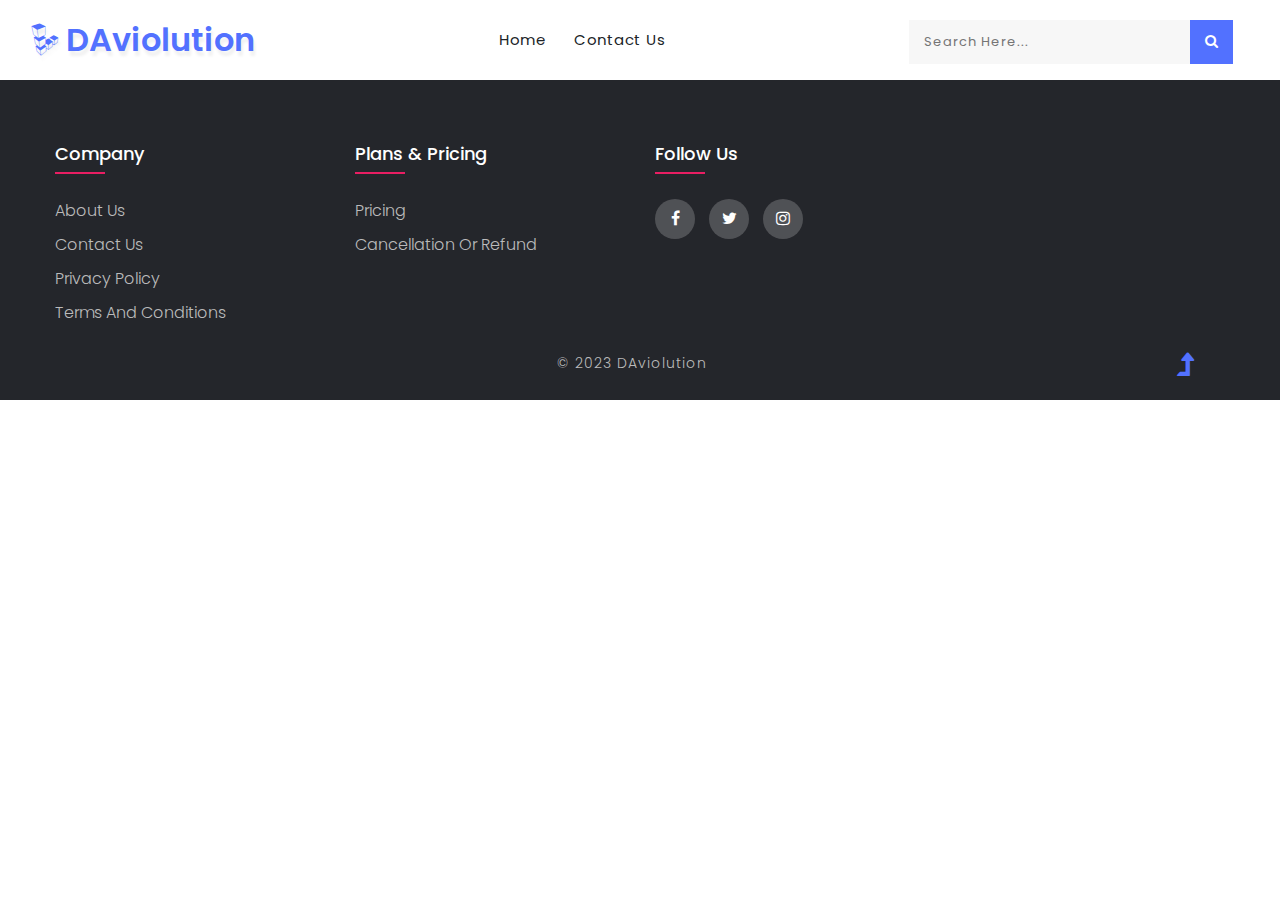
<file: pricing.html>
<!DOCTYPE html>
<html lang="zxx">

<head>
	<title>DAviolution | Home </title>
	<!-- Meta tag Keywords -->
	<meta name="viewport" content="width=device-width, initial-scale=1">
	<meta charset="UTF-8" />
	<meta name="keywords" content="Startup Responsive web template, Bootstrap Web Templates, Flat Web Templates, Android Compatible web template, Smartphone Compatible web template, free webdesigns for Nokia, Samsung, LG, SonyEricsson, Motorola web design" />
	<script>
		addEventListener("load", function () {
			setTimeout(hideURLbar, 0);
		}, false);

		function hideURLbar() {
			window.scrollTo(0, 1);
		}
	</script>
	<!-- //Meta tag Keywords -->

	<!-- Custom-Files -->
	<link rel="stylesheet" href="css/bootstrap.css">
	<!-- Bootstrap-Core-CSS -->
	<link rel="stylesheet" href="css/style.css" type="text/css" media="all" />
	<!-- Style-CSS -->
	<link href="css/font-awesome.min.css" rel="stylesheet">
	<!-- Font-Awesome-Icons-CSS -->
	<!-- //Custom-Files -->
	<link rel = "icon" href = "images/logo.png" type = "image/x-icon">
	<!-- Web-Fonts -->
	<link href="//fonts.googleapis.com/css?family=Poppins:100,100i,200,200i,300,300i,400,400i,500,500i,600,600i,700,700i,800,800i,900,900i&amp;subset=devanagari,latin-ext"
		  rel="stylesheet">
	<!-- //Web-Fonts -->
</head>

<body>
<!-- main banner -->
	<div class="main-top" id="home">
		<!-- header -->
		<header>
			<div class="container-fluid">
				<div class="header d-lg-flex justify-content-between align-items-center py-3 px-sm-3">
					<!-- logo -->
					<div id="logo">
						<h1><a href="index.html"><span class="fa fa-linode mr-2"></span>DAviolution</a></h1>
					</div>
					<!-- //logo -->
					<!-- nav -->
					<div class="nav_temps-amkls">
						<nav>
							<label for="drop" class="toggle">Menu</label>
							<input type="checkbox" id="drop" />
							<ul class="menu">
								<li><a href="index.html">Home</a></li>
								<li><!--<li><a href="skipline.html">Skipline</a></li>
								<!--<!--<li><li><a href="about.html">About Us</a></li>
								<li><a href="pricing.html">Pricing</a></li>
								<li>
									<label for="drop-2" class="toggle toogle-2">Dropdown <span class="fa fa-angle-down" aria-hidden="true"></span>
									</label>
									<a href="#">Dropdown <span class="fa fa-angle-down" aria-hidden="true"></span></a>
									<input type="checkbox" id="drop-2" />
									<ul>
										<li><a href="#services" class="drop-text">Services</a></li>
										<li><a href="faq.html" class="drop-text">Faq's</a></li>
										<li><a href="404.html" class="drop-text">404</a></li>
										<li><a href="#stats" class="drop-text">Statistics</a></li>
										<li><a href="about.html" class="drop-text">Why Choose Us?</a></li>
										<li><a href="about.html" class="drop-text">Our Team</a></li>
										<li><a href="#partners" class="drop-text">Partners</a></li>
									</ul>
								</li> -->
								<li><a href="contact.html">Contact Us</a></li>
							</ul>
						</nav>
					</div>
					<!-- //nav -->
					<div class="d-flex mt-lg-1 mt-sm-2 mt-3 justify-content-center">
						<!-- search -->
						<div class="search-temps-amklayouts mr-3">
							<form action="#" method="post" class="search-bottom-amk-tems d-flex">
								<input class="search" type="search" placeholder="Search Here..." required="">
								<button class="form-control btn" type="submit"><span class="fa fa-search"></span></button>
							</form>
						</div>
						<!-- //search -->
					</div>
				</div>
			</div>
		</header>
		<!-- //header -->

		<!-- price -->
		<!--
		<div class="pricing-table">
			<div class="pricing-card">
				<h5 class="pricing-card-header">Micro</h5>
				<div class="price"><sup>₹</sup>500<span>/MO</span></div>
				<ul>
					<li><strong>< 2</strong> employees</li>
					<li><strong>2000</strong> emails</li>
					<li><strong>1</strong> login</li>
					<li>24/7 support</li>
				</ul>
				<a href="#" class="order-btn">Order Now</a>
			</div>

			<div class="pricing-card">
				<h5 class="pricing-card-header">Extra Small</h5>
				<div class="price"><sup>₹</sup>800<span>/MO</span></div>
				<ul>
					<li><strong><4</strong> employees</li>
					<li><strong>5000</strong> emails</li>
					<li><strong>3</strong> logins</li>
					<li>24/7 support</li>
				</ul>
				<a href="#" class="order-btn">Order Now</a>
			</div>

			<div class="pricing-card">
				<h5 class="pricing-card-header">Small</h5>
				<div class="price"><sup>₹</sup>1200<span>/MO</span></div>
				<ul>
					<li><strong><6</strong> employees</li>
					<li><strong>10000</strong> emails</li>
					<li><strong>5</strong> logins</li>
					<li>24/7 support</li>
				</ul>
				<a href="#" class="order-btn">Order Now</a>
			</div>

			<div class="pricing-card">
				<h5 class="pricing-card-header">Medium</h5>
				<div class="price"><sup>₹</sup>1500<span>/MO</span></div>
				<ul>
					<li><strong><8</strong> employees</li>
					<li><strong>25000</strong> emails</li>
					<li><strong>10</strong> logins</li>
					<li>24/7 support</li>
				</ul>
				<a href="#" class="order-btn">Order Now</a>
			</div>

			<div class="pricing-card">
				<h5 class="pricing-card-header">Large</h5>
				<div class="price"><span class="customoffer">Get a tailor-made offer</span></div>
				<ul>
					<li><strong>>8</strong> employees</strong></li>
					<li><strong>Unlimited</strong></li>
					<li><strong>Unlimited</strong></li>
					<li>24/7 support</li>
				</ul>
				<a href="contact.html" class="order-btn">Contact sales</a>
			</div>
		</div>

		<!-- //price -->

		<!-- footer -->
		<footer class="bg-li">
			<div class="footer">
				<div class="footer-container">
					<div class="row pt-5">
						<div class="footer-col">
							<h4>Company</h4>
							<ul class="list-unstyled">
								<li><a href="#">about us</a></li>
								<li><a href="contact.html">contact us</a></li>
								<li><a href="privacy_policy.html">privacy policy</a></li>
								<li><a href="terms_conditions.html">terms and conditions</a></li>
							</ul>
						</div>

						<div class="footer-col">
							<h4>Plans & Pricing</h4>
							<ul class="list-unstyled">
								<li><a href="pricing.html">pricing</a></li>
								<li><a href="refund_cancellation.html">cancellation or refund</a></li>
							</ul>
						</div>

						<div class="footer-col">
							<h4>follow us</h4>
							<div class="social-links">
								<a href="https://www.facebook.com/DAviolution-100468458848699"><i class="fa fa-facebook-f"></i></a>
								<a href="https://twitter.com/SvefnT"><i class="fa fa-twitter"></i></a>
								<a href="https://www.instagram.com/DAviolution/"><i class="fa fa-instagram"></i></a>
							</div>
						</div>
					</div>

					<div class="container-fluid">
						<div class="d-md-flex px-md-3 position-relative text-center">
							<!-- copyright -->
							<div class="copy_right mx-md-auto mb-md-0 mb-3">
								<p class="text-bl let">© 2023 DAviolution</p>
							</div>
							<!-- //copyright -->
							<!-- move top icon -->
							<a href="#home" class="move-top text-center">
								<span class="fa fa-level-up" aria-hidden="true"></span>
							</a>
							<!-- //move top icon -->
						</div>
					</div>
				</div>
			</div>
		</footer>
	</div>
</body>

</html>
</file>
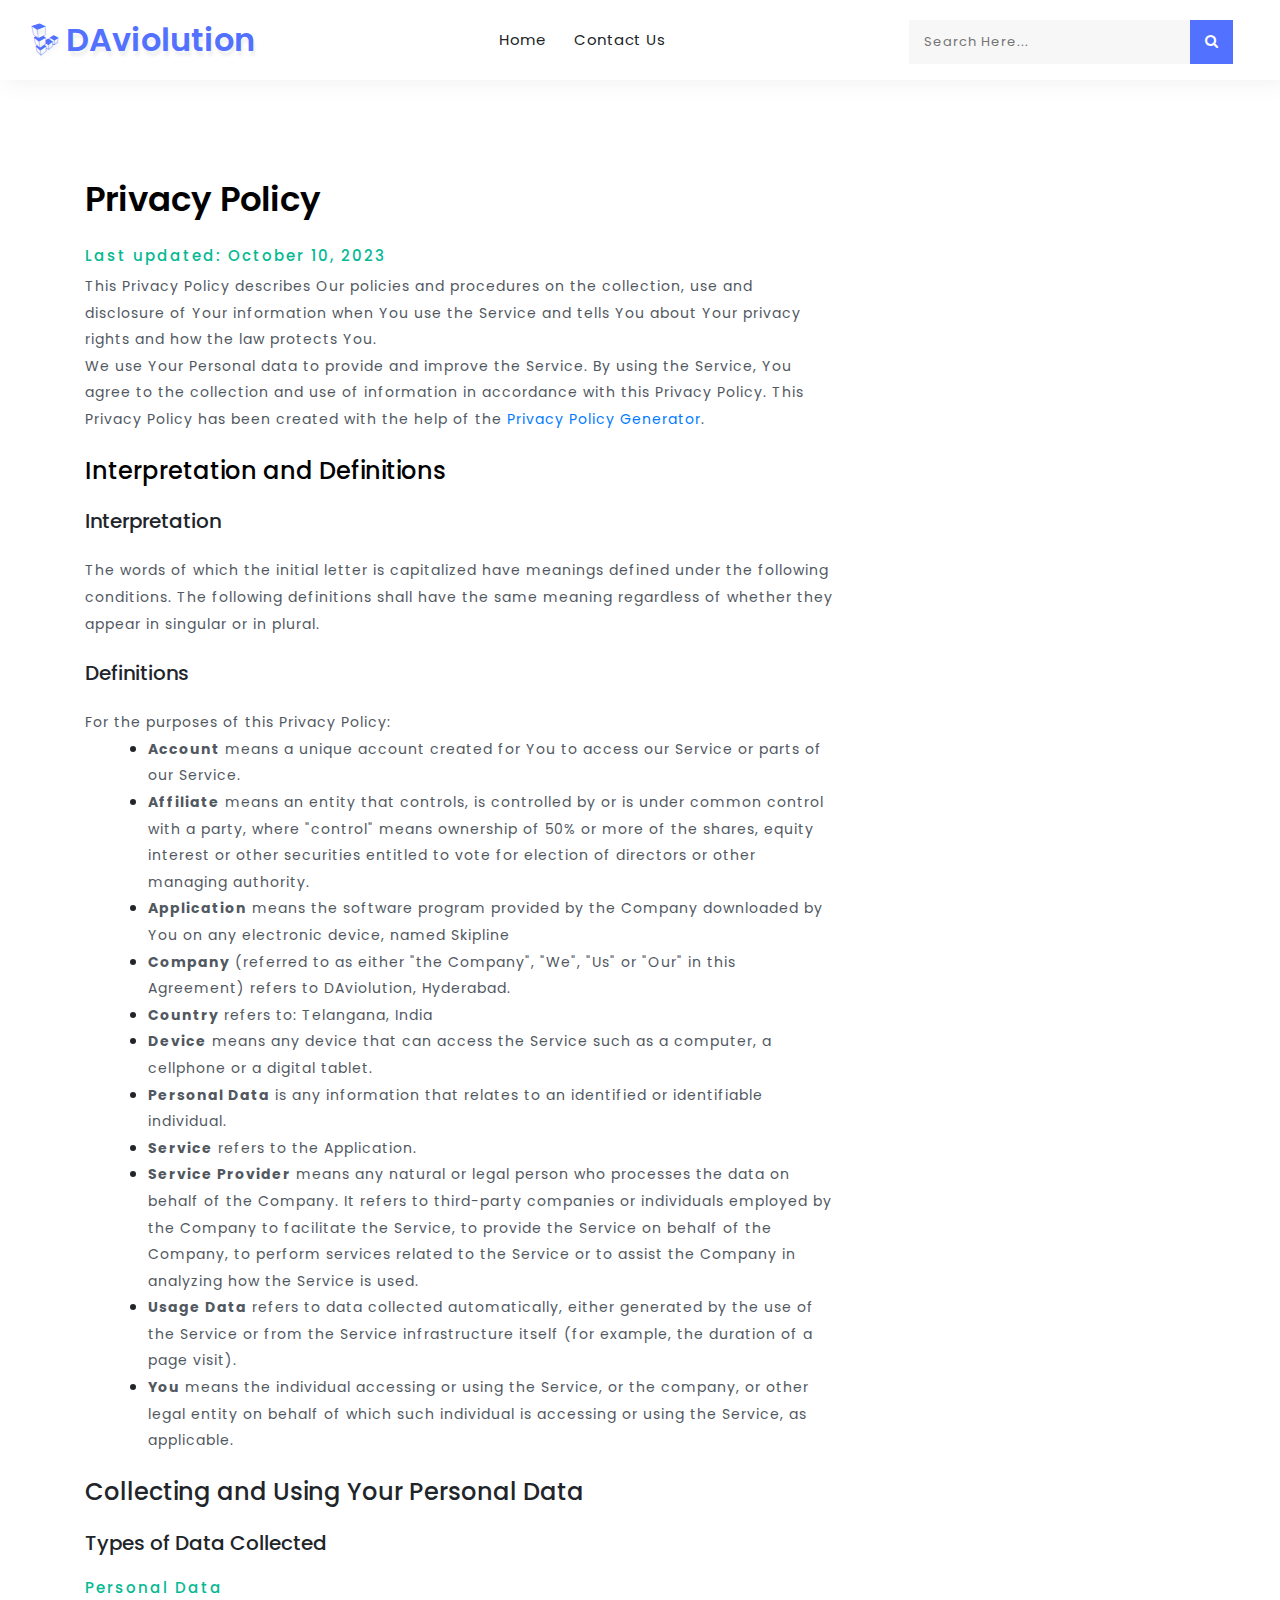
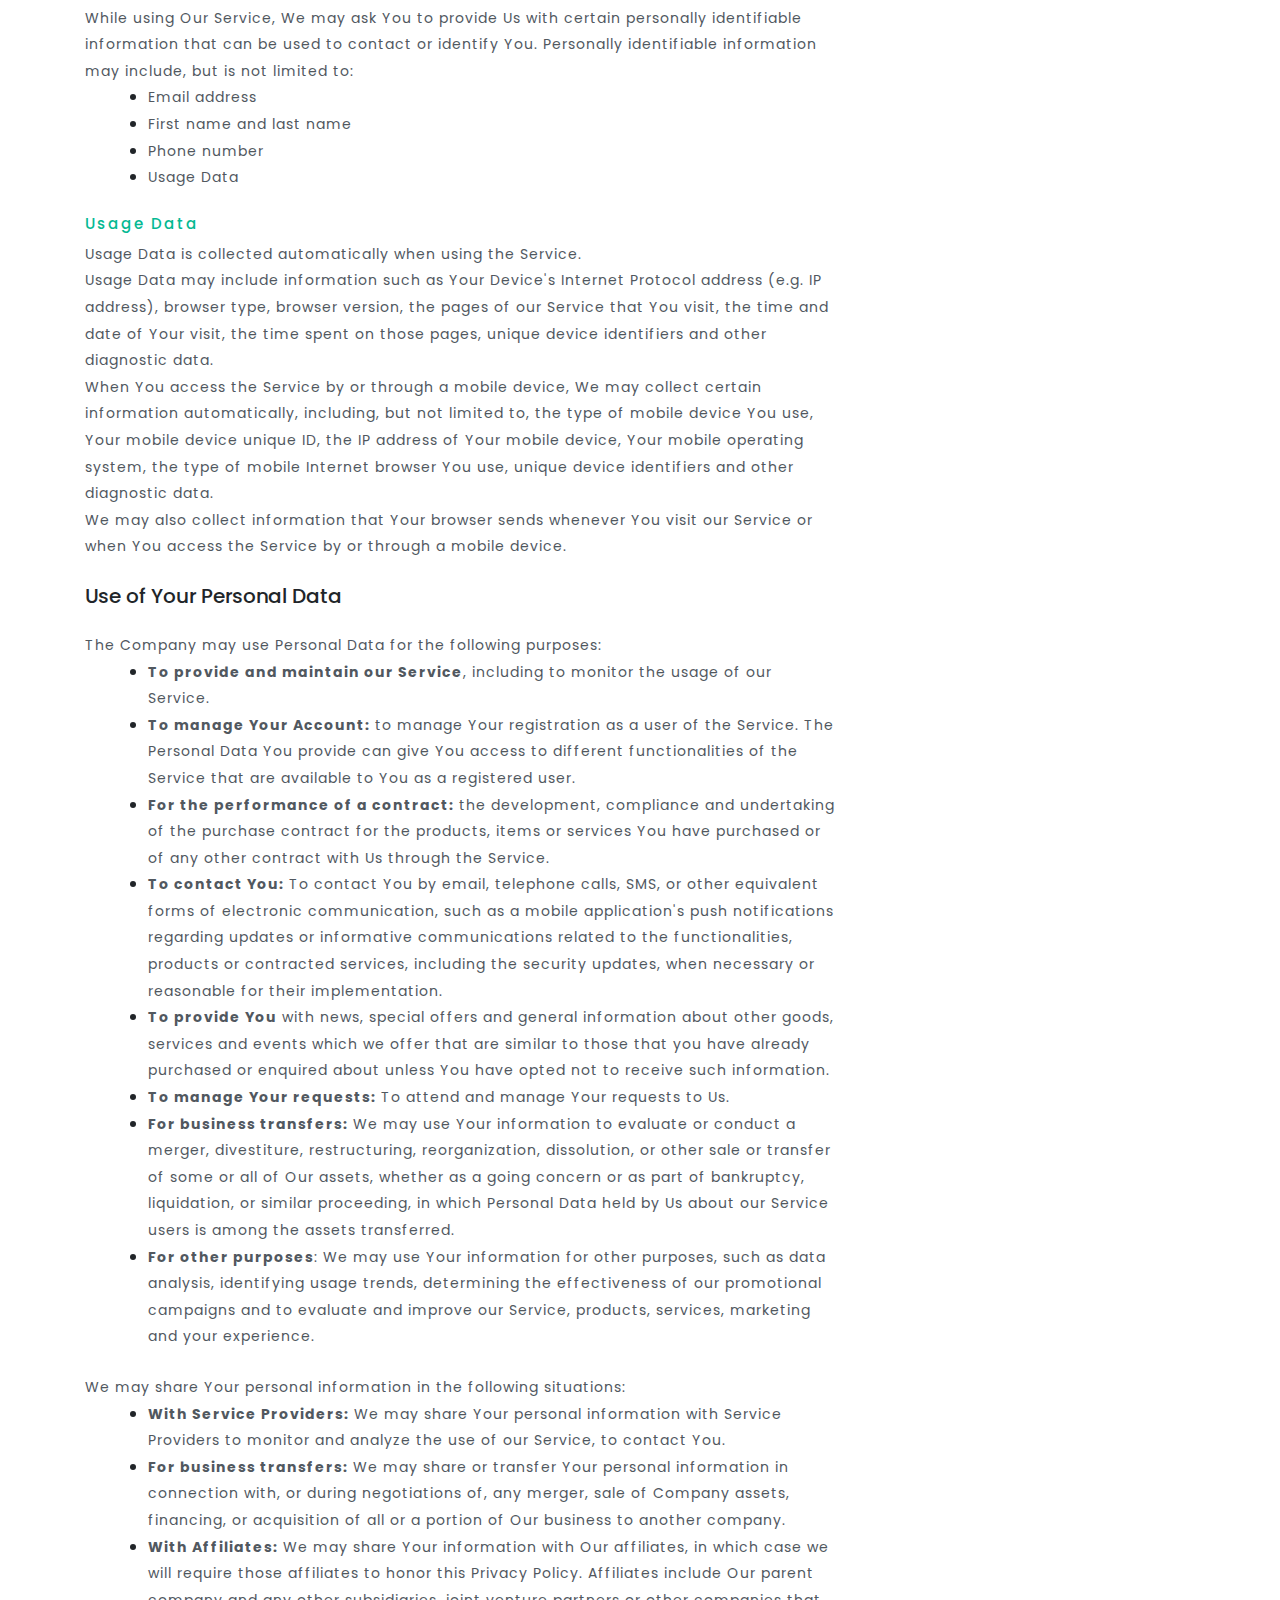
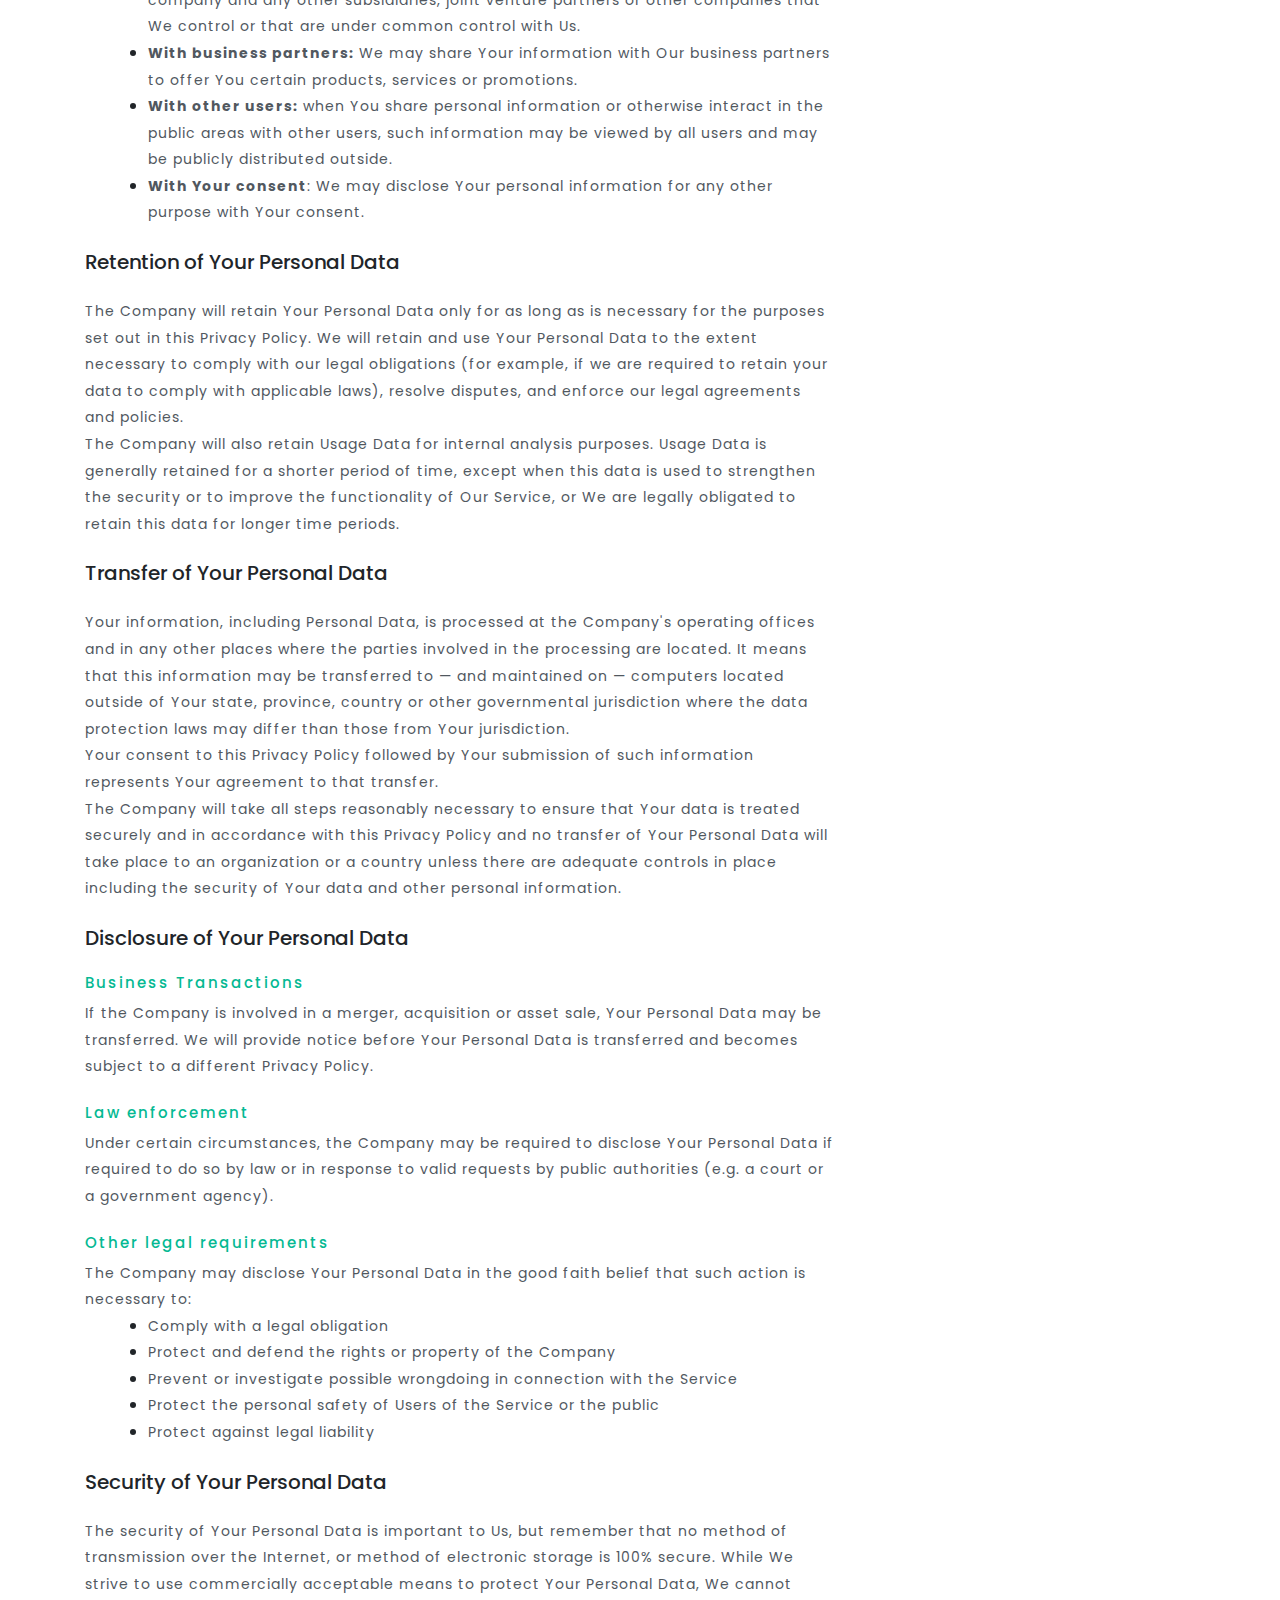
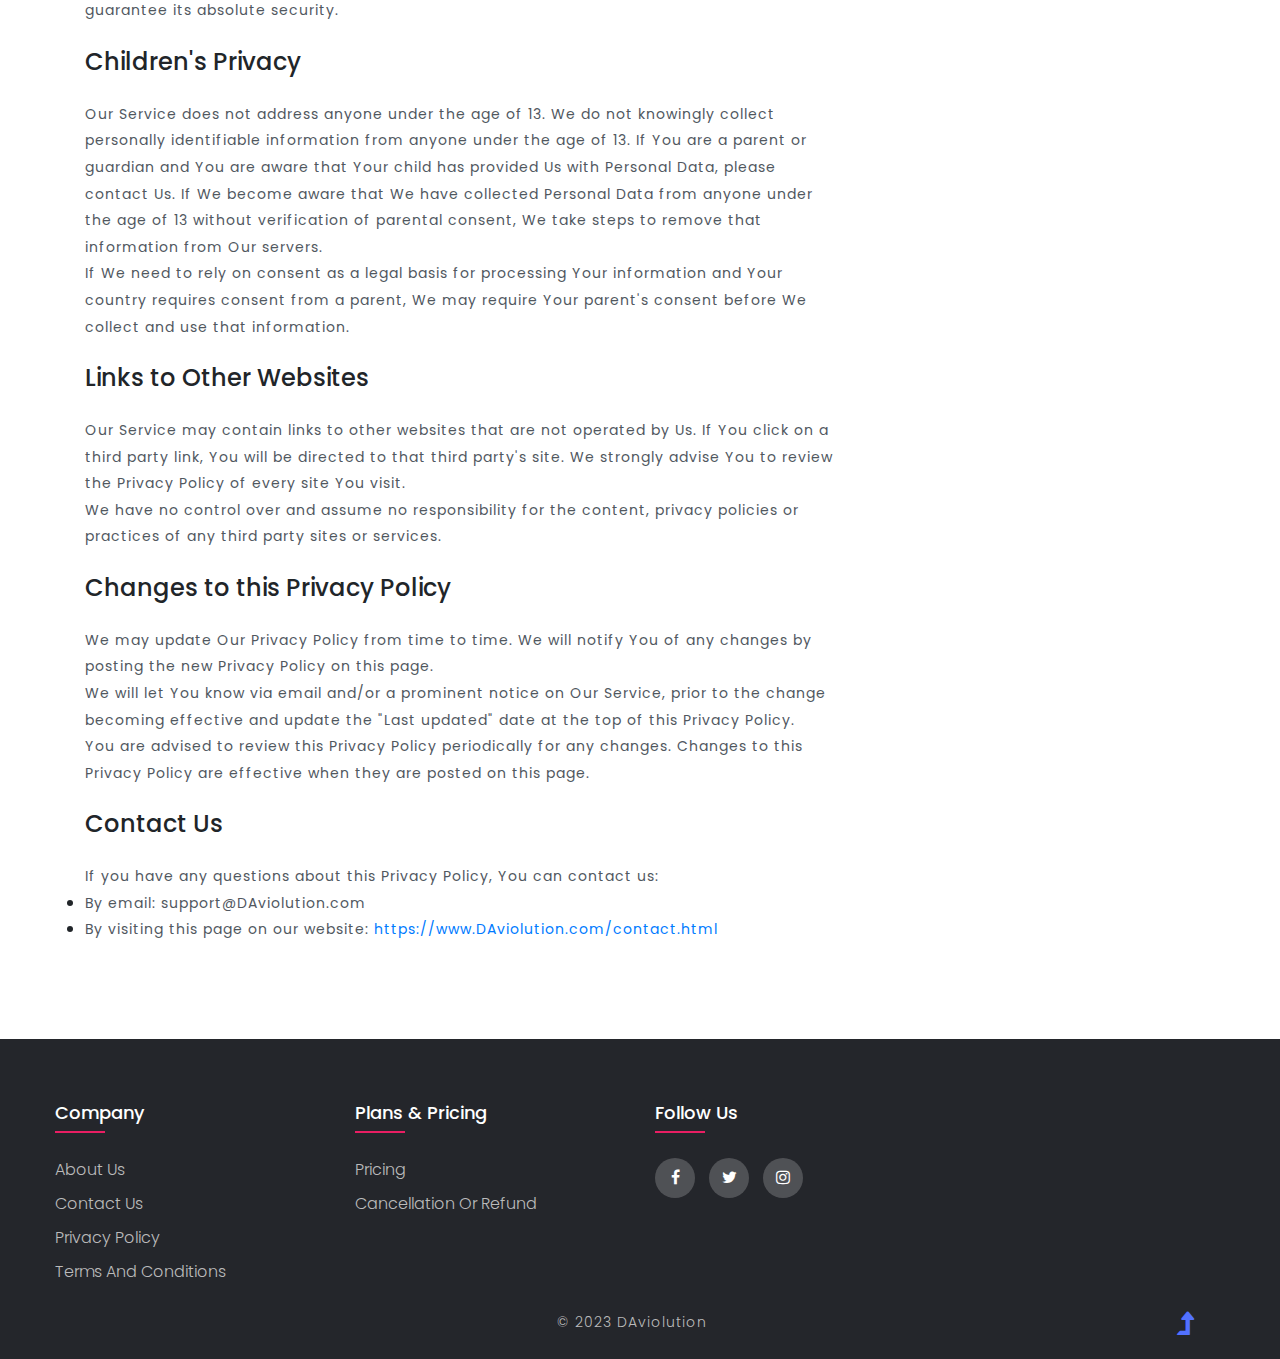
<file: privacy_policy.html>
<!DOCTYPE html>
<html lang="zxx">

<head>
    <title>DAviolution | Home </title>
    <!-- Meta tag Keywords -->
    <meta name="viewport" content="width=device-width, initial-scale=1">
    <meta charset="UTF-8" />
    <meta name="keywords" content="Startup Responsive web template, Bootstrap Web Templates, Flat Web Templates, Android Compatible web template, Smartphone Compatible web template, free webdesigns for Nokia, Samsung, LG, SonyEricsson, Motorola web design" />
    <script>
        addEventListener("load", function () {
            setTimeout(hideURLbar, 0);
        }, false);

        function hideURLbar() {
            window.scrollTo(0, 1);
        }
    </script>
    <!-- //Meta tag Keywords -->

    <!-- Custom-Files -->
    <link rel="stylesheet" href="css/bootstrap.css">
    <!-- Bootstrap-Core-CSS -->
    <link rel="stylesheet" href="css/style.css" type="text/css" media="all" />
    <!-- Style-CSS -->
    <link href="css/font-awesome.min.css" rel="stylesheet">
    <!-- Font-Awesome-Icons-CSS -->
    <!-- //Custom-Files -->
    <link rel = "icon" href = "images/logo.png" type = "image/x-icon">
    <!-- Web-Fonts -->
    <link href="//fonts.googleapis.com/css?family=Poppins:100,100i,200,200i,300,300i,400,400i,500,500i,600,600i,700,700i,800,800i,900,900i&amp;subset=devanagari,latin-ext"
          rel="stylesheet">
    <!-- //Web-Fonts -->
</head>

<body>
<!-- main banner -->
    <div class="main-top" id="home">
        <!-- header -->
        <header>
            <div class="container-fluid">
                <div class="header d-lg-flex justify-content-between align-items-center py-3 px-sm-3">
                    <!-- logo -->
                    <div id="logo">
                        <h1><a href="index.html"><span class="fa fa-linode mr-2"></span>DAviolution</a></h1>
                    </div>
                    <!-- //logo -->
                    <!-- nav -->
                    <div class="nav_temps-amkls">
                        <nav>
                            <label for="drop" class="toggle">Menu</label>
                            <input type="checkbox" id="drop" />
                            <ul class="menu">
                                <li><a href="index.html">Home</a></li>
                                <li><!--<li><a href="skipline.html">Skipline</a></li>
                                <!--<!--<li><li><a href="about.html">About Us</a></li>
                                <li><a href="pricing.html">Pricing</a></li>
                                <li>
                                    <label for="drop-2" class="toggle toogle-2">Dropdown <span class="fa fa-angle-down" aria-hidden="true"></span>
                                    </label>
                                    <a href="#">Dropdown <span class="fa fa-angle-down" aria-hidden="true"></span></a>
                                    <input type="checkbox" id="drop-2" />
                                    <ul>
                                        <li><a href="#services" class="drop-text">Services</a></li>
                                        <li><a href="faq.html" class="drop-text">Faq's</a></li>
                                        <li><a href="404.html" class="drop-text">404</a></li>
                                        <li><a href="#stats" class="drop-text">Statistics</a></li>
                                        <li><a href="about.html" class="drop-text">Why Choose Us?</a></li>
                                        <li><a href="about.html" class="drop-text">Our Team</a></li>
                                        <li><a href="#partners" class="drop-text">Partners</a></li>
                                    </ul>
                                </li> -->
                                <li><a href="contact.html">Contact Us</a></li>
                            </ul>
                        </nav>
                    </div>
                    <!-- //nav -->
                    <div class="d-flex mt-lg-1 mt-sm-2 mt-3 justify-content-center">
                        <!-- search -->
                        <div class="search-temps-amklayouts mr-3">
                            <form action="#" method="post" class="search-bottom-amk-tems d-flex">
                                <input class="search" type="search" placeholder="Search Here..." required="">
                                <button class="form-control btn" type="submit"><span class="fa fa-search"></span></button>
                            </form>
                        </div>
                        <!-- //search -->
                    </div>
                </div>
            </div>
        </header>
        <!-- //header -->

        <section class="midd-temps-amk py-5" id="faq">
            <div class="container py-xl-5 py-lg-3">
                <div class="row">
                    <div class="col-lg-9 about-right-faq">
                        <h3 class="text-da">Privacy Policy</h3><br/>
                        <h6>Last updated: October 10, 2023</h6>
                        <p>This Privacy Policy describes Our policies and procedures on the collection, use and disclosure
                            of Your information when You use the Service and tells You about Your privacy rights and how
                            the law protects You.</p>
                        <p>We use Your Personal data to provide and improve the Service. By using the Service, You agree to
                            the collection and use of information in accordance with this Privacy Policy. This Privacy
                            Policy has been created with the help of the
                            <a href="https://www.termsfeed.com/privacy-policy-generator/" target="_blank">Privacy Policy Generator</a>.</p>

                        <br/>
                        <h4 class="text-da">Interpretation and Definitions</h4><br/>
                        <h5>Interpretation</h5><br/>
                        <p>The words of which the initial letter is capitalized have meanings defined under the following
                            conditions. The following definitions shall have the same meaning regardless of whether they
                            appear in singular or in plural.</p>
                        <br/>
                        <h5>Definitions</h5><br/>
                        <p>For the purposes of this Privacy Policy:</p>
                        <div class="offset-1">
                        <ul>
                            <li>
                                <p><strong>Account</strong> means a unique account created for You to access our Service or parts of our Service.</p>
                            </li>
                            <li>
                                <p><strong>Affiliate</strong> means an entity that controls, is controlled by or is under common control with a party, where &quot;control&quot; means ownership of 50% or more of the shares, equity interest or other securities entitled to vote for election of directors or other managing authority.</p>
                            </li>
                            <li>
                                <p><strong>Application</strong> means the software program provided by the Company downloaded by You on any electronic device, named Skipline</p>
                            </li>
                            <li>
                                <p><strong>Company</strong> (referred to as either &quot;the Company&quot;, &quot;We&quot;, &quot;Us&quot; or &quot;Our&quot; in this Agreement) refers to DAviolution, Hyderabad.</p>
                            </li>
                            <li>
                                <p><strong>Country</strong> refers to: Telangana,  India</p>
                            </li>
                            <li>
                                <p><strong>Device</strong> means any device that can access the Service such as a computer, a cellphone or a digital tablet.</p>
                            </li>
                            <li>
                                <p><strong>Personal Data</strong> is any information that relates to an identified or identifiable individual.</p>
                            </li>
                            <li>
                                <p><strong>Service</strong> refers to the Application.</p>
                            </li>
                            <li>
                                <p><strong>Service Provider</strong> means any natural or legal person who processes the data on behalf of the Company. It refers to third-party companies or individuals employed by the Company to facilitate the Service, to provide the Service on behalf of the Company, to perform services related to the Service or to assist the Company in analyzing how the Service is used.</p>
                            </li>
                            <li>
                                <p><strong>Usage Data</strong> refers to data collected automatically, either generated by the use of the Service or from the Service infrastructure itself (for example, the duration of a page visit).</p>
                            </li>
                            <li>
                                <p><strong>You</strong> means the individual accessing or using the Service, or the company, or other legal entity on behalf of which such individual is accessing or using the Service, as applicable.</p>
                            </li>
                        </ul>
                        </div>
                        <br/>

                        <h4>Collecting and Using Your Personal Data</h4><br/>

                        <h5>Types of Data Collected</h5><br/>
                        <h6>Personal Data</h6>
                        <p>While using Our Service, We may ask You to provide Us with certain personally identifiable
                            information that can be used to contact or identify You. Personally identifiable information
                            may include, but is not limited to:</p>
                        <ul class="offset-1">
                            <li><p>Email address</p></li>
                            <li><p>First name and last name</p></li>
                            <li><p>Phone number</p></li>
                            <li><p>Usage Data</p></li>
                        </ul>
                        <br/>
                        <h6>Usage Data</h6>
                        <p>Usage Data is collected automatically when using the Service.</p>
                        <p>Usage Data may include information such as Your Device's Internet Protocol address (e.g. IP address), browser type, browser version, the pages of our Service that You visit, the time and date of Your visit, the time spent on those pages, unique device identifiers and other diagnostic data.</p>
                        <p>When You access the Service by or through a mobile device, We may collect certain information automatically, including, but not limited to, the type of mobile device You use, Your mobile device unique ID, the IP address of Your mobile device, Your mobile operating system, the type of mobile Internet browser You use, unique device identifiers and other diagnostic data.</p>
                        <p>We may also collect information that Your browser sends whenever You visit our Service or when You access the Service by or through a mobile device.</p>

                        <br/>
                        <h5>Use of Your Personal Data</h5><br/>
                        <p>The Company may use Personal Data for the following purposes:</p>
                        <ul class="offset-1">
                            <li>
                                <p><strong>To provide and maintain our Service</strong>, including to monitor the usage of our Service.</p>
                            </li>
                            <li>
                                <p><strong>To manage Your Account:</strong> to manage Your registration as a user of the Service. The Personal Data You provide can give You access to different functionalities of the Service that are available to You as a registered user.</p>
                            </li>
                            <li>
                                <p><strong>For the performance of a contract:</strong> the development, compliance and undertaking of the purchase contract for the products, items or services You have purchased or of any other contract with Us through the Service.</p>
                            </li>
                            <li>
                                <p><strong>To contact You:</strong> To contact You by email, telephone calls, SMS, or other equivalent forms of electronic communication, such as a mobile application's push notifications regarding updates or informative communications related to the functionalities, products or contracted services, including the security updates, when necessary or reasonable for their implementation.</p>
                            </li>
                            <li>
                                <p><strong>To provide You</strong> with news, special offers and general information about other goods, services and events which we offer that are similar to those that you have already purchased or enquired about unless You have opted not to receive such information.</p>
                            </li>
                            <li>
                                <p><strong>To manage Your requests:</strong> To attend and manage Your requests to Us.</p>
                            </li>
                            <li>
                                <p><strong>For business transfers:</strong> We may use Your information to evaluate or conduct a merger, divestiture, restructuring, reorganization, dissolution, or other sale or transfer of some or all of Our assets, whether as a going concern or as part of bankruptcy, liquidation, or similar proceeding, in which Personal Data held by Us about our Service users is among the assets transferred.</p>
                            </li>
                            <li>
                                <p><strong>For other purposes</strong>: We may use Your information for other purposes, such as data analysis, identifying usage trends, determining the effectiveness of our promotional campaigns and to evaluate and improve our Service, products, services, marketing and your experience.</p>
                            </li>
                        </ul>

                        <br/>
                        <p>We may share Your personal information in the following situations:</p>
                        <ul class="offset-1">
                            <li><p><strong>With Service Providers:</strong> We may share Your personal information with Service Providers to monitor and analyze the use of our Service,  to contact You.</p></li>
                            <li><p><strong>For business transfers:</strong> We may share or transfer Your personal information in connection with, or during negotiations of, any merger, sale of Company assets, financing, or acquisition of all or a portion of Our business to another company.</p></li>
                            <li><p><strong>With Affiliates:</strong> We may share Your information with Our affiliates, in which case we will require those affiliates to honor this Privacy Policy. Affiliates include Our parent company and any other subsidiaries, joint venture partners or other companies that We control or that are under common control with Us.</p></li>
                            <li><p><strong>With business partners:</strong> We may share Your information with Our business partners to offer You certain products, services or promotions.</p></li>
                            <li><p><strong>With other users:</strong> when You share personal information or otherwise interact in the public areas with other users, such information may be viewed by all users and may be publicly distributed outside.</p></li>
                            <li><p><strong>With Your consent</strong>: We may disclose Your personal information for any other purpose with Your consent.</p></li>
                        </ul>

                        <br/>
                        <h5>Retention of Your Personal Data</h5><br/>
                        <p>The Company will retain Your Personal Data only for as long as is necessary for the purposes set out in this Privacy Policy. We will retain and use Your Personal Data to the extent necessary to comply with our legal obligations (for example, if we are required to retain your data to comply with applicable laws), resolve disputes, and enforce our legal agreements and policies.</p>
                        <p>The Company will also retain Usage Data for internal analysis purposes. Usage Data is generally retained for a shorter period of time, except when this data is used to strengthen the security or to improve the functionality of Our Service, or We are legally obligated to retain this data for longer time periods.</p>

                        <br/>
                        <h5>Transfer of Your Personal Data</h5><br/>
                        <p>Your information, including Personal Data, is processed at the Company's operating offices and in any other places where the parties involved in the processing are located. It means that this information may be transferred to — and maintained on — computers located outside of Your state, province, country or other governmental jurisdiction where the data protection laws may differ than those from Your jurisdiction.</p>
                        <p>Your consent to this Privacy Policy followed by Your submission of such information represents Your agreement to that transfer.</p>
                        <p>The Company will take all steps reasonably necessary to ensure that Your data is treated securely and in accordance with this Privacy Policy and no transfer of Your Personal Data will take place to an organization or a country unless there are adequate controls in place including the security of Your data and other personal information.</p>

                        <br/>
                        <h5>Disclosure of Your Personal Data</h5><br/>
                        <h6>Business Transactions</h6>
                        <p>If the Company is involved in a merger, acquisition or asset sale, Your Personal Data may be transferred. We will provide notice before Your Personal Data is transferred and becomes subject to a different Privacy Policy.</p>
                        <br/>
                        <h6>Law enforcement</h6>
                        <p>Under certain circumstances, the Company may be required to disclose Your Personal Data if required to do so by law or in response to valid requests by public authorities (e.g. a court or a government agency).</p>
                        <br/>
                        <h6>Other legal requirements</h6>
                        <p>The Company may disclose Your Personal Data in the good faith belief that such action is necessary to:</p>
                        <ul class="offset-1">
                            <li><p>Comply with a legal obligation</p></li>
                            <li><p>Protect and defend the rights or property of the Company</p></li>
                            <li><p>Prevent or investigate possible wrongdoing in connection with the Service</p></li>
                            <li><p>Protect the personal safety of Users of the Service or the public</p></li>
                            <li><p>Protect against legal liability</p></li>
                        </ul>

                        <br/>
                        <h5>Security of Your Personal Data</h5><br/>
                        <p>The security of Your Personal Data is important to Us, but remember that no method of transmission over the Internet, or method of electronic storage is 100% secure. While We strive to use commercially acceptable means to protect Your Personal Data, We cannot guarantee its absolute security.</p>

                        <br/>
                        <h4>Children's Privacy</h4><br/>
                        <p>Our Service does not address anyone under the age of 13. We do not knowingly collect personally identifiable information from anyone under the age of 13. If You are a parent or guardian and You are aware that Your child has provided Us with Personal Data, please contact Us. If We become aware that We have collected Personal Data from anyone under the age of 13 without verification of parental consent, We take steps to remove that information from Our servers.</p>
                        <p>If We need to rely on consent as a legal basis for processing Your information and Your country requires consent from a parent, We may require Your parent's consent before We collect and use that information.</p>

                        <br/>
                        <h4>Links to Other Websites</h4><br/>
                        <p>Our Service may contain links to other websites that are not operated by Us. If You click on a third party link, You will be directed to that third party's site. We strongly advise You to review the Privacy Policy of every site You visit.</p>
                        <p>We have no control over and assume no responsibility for the content, privacy policies or practices of any third party sites or services.</p>

                        <br/>
                        <h4>Changes to this Privacy Policy</h4><br/>
                        <p>We may update Our Privacy Policy from time to time. We will notify You of any changes by posting the new Privacy Policy on this page.</p>
                        <p>We will let You know via email and/or a prominent notice on Our Service, prior to the change becoming effective and update the &quot;Last updated&quot; date at the top of this Privacy Policy.</p>
                        <p>You are advised to review this Privacy Policy periodically for any changes. Changes to this Privacy Policy are effective when they are posted on this page.</p>

                        <br/>
                        <h4>Contact Us</h4><br/>
                        <p>If you have any questions about this Privacy Policy, You can contact us:</p>
                        <ul>
                            <li>
                                <p>By email: support@DAviolution.com</p>
                            </li>
                            <li>
                                <p>By visiting this page on our website: <a href="https://www.DAviolution.com/contact.html" rel="external nofollow noopener" target="_blank">https://www.DAviolution.com/contact.html</a></p>
                            </li>
                        </ul>
                    </div>
                </div>
            </div>
        </section>

        <!-- footer -->
        <footer class="bg-li">
            <div class="footer">
                <div class="footer-container">
                    <div class="row pt-5">
                        <div class="footer-col">
                            <h4>Company</h4>
                            <ul class="list-unstyled">
                                <li><a href="#">about us</a></li>
                                <li><a href="contact.html">contact us</a></li>
                                <li><a href="privacy_policy.html">privacy policy</a></li>
                                <li><a href="terms_conditions.html">terms and conditions</a></li>
                            </ul>
                        </div>

                        <div class="footer-col">
                            <h4>Plans & Pricing</h4>
                            <ul class="list-unstyled">
                                <li><a href="pricing.html">pricing</a></li>
                                <li><a href="refund_cancellation.html">cancellation or refund</a></li>
                            </ul>
                        </div>

                        <div class="footer-col">
                            <h4>follow us</h4>
                            <div class="social-links">
                                <a href="https://www.facebook.com/DAviolution-100468458848699"><i class="fa fa-facebook-f"></i></a>
                                <a href="https://twitter.com/SvefnT"><i class="fa fa-twitter"></i></a>
                                <a href="https://www.instagram.com/DAviolution/"><i class="fa fa-instagram"></i></a>
                            </div>
                        </div>
                    </div>

                    <div class="container-fluid">
                        <div class="d-md-flex px-md-3 position-relative text-center">
                            <!-- copyright -->
                            <div class="copy_right mx-md-auto mb-md-0 mb-3">
                                <p class="text-bl let">© 2023 DAviolution</p>
                            </div>
                            <!-- //copyright -->
                            <!-- move top icon -->
                            <a href="#home" class="move-top text-center">
                                <span class="fa fa-level-up" aria-hidden="true"></span>
                            </a>
                            <!-- //move top icon -->
                        </div>
                    </div>
                </div>
            </div>
        </footer>
    </div>
</body>

</html>
</file>
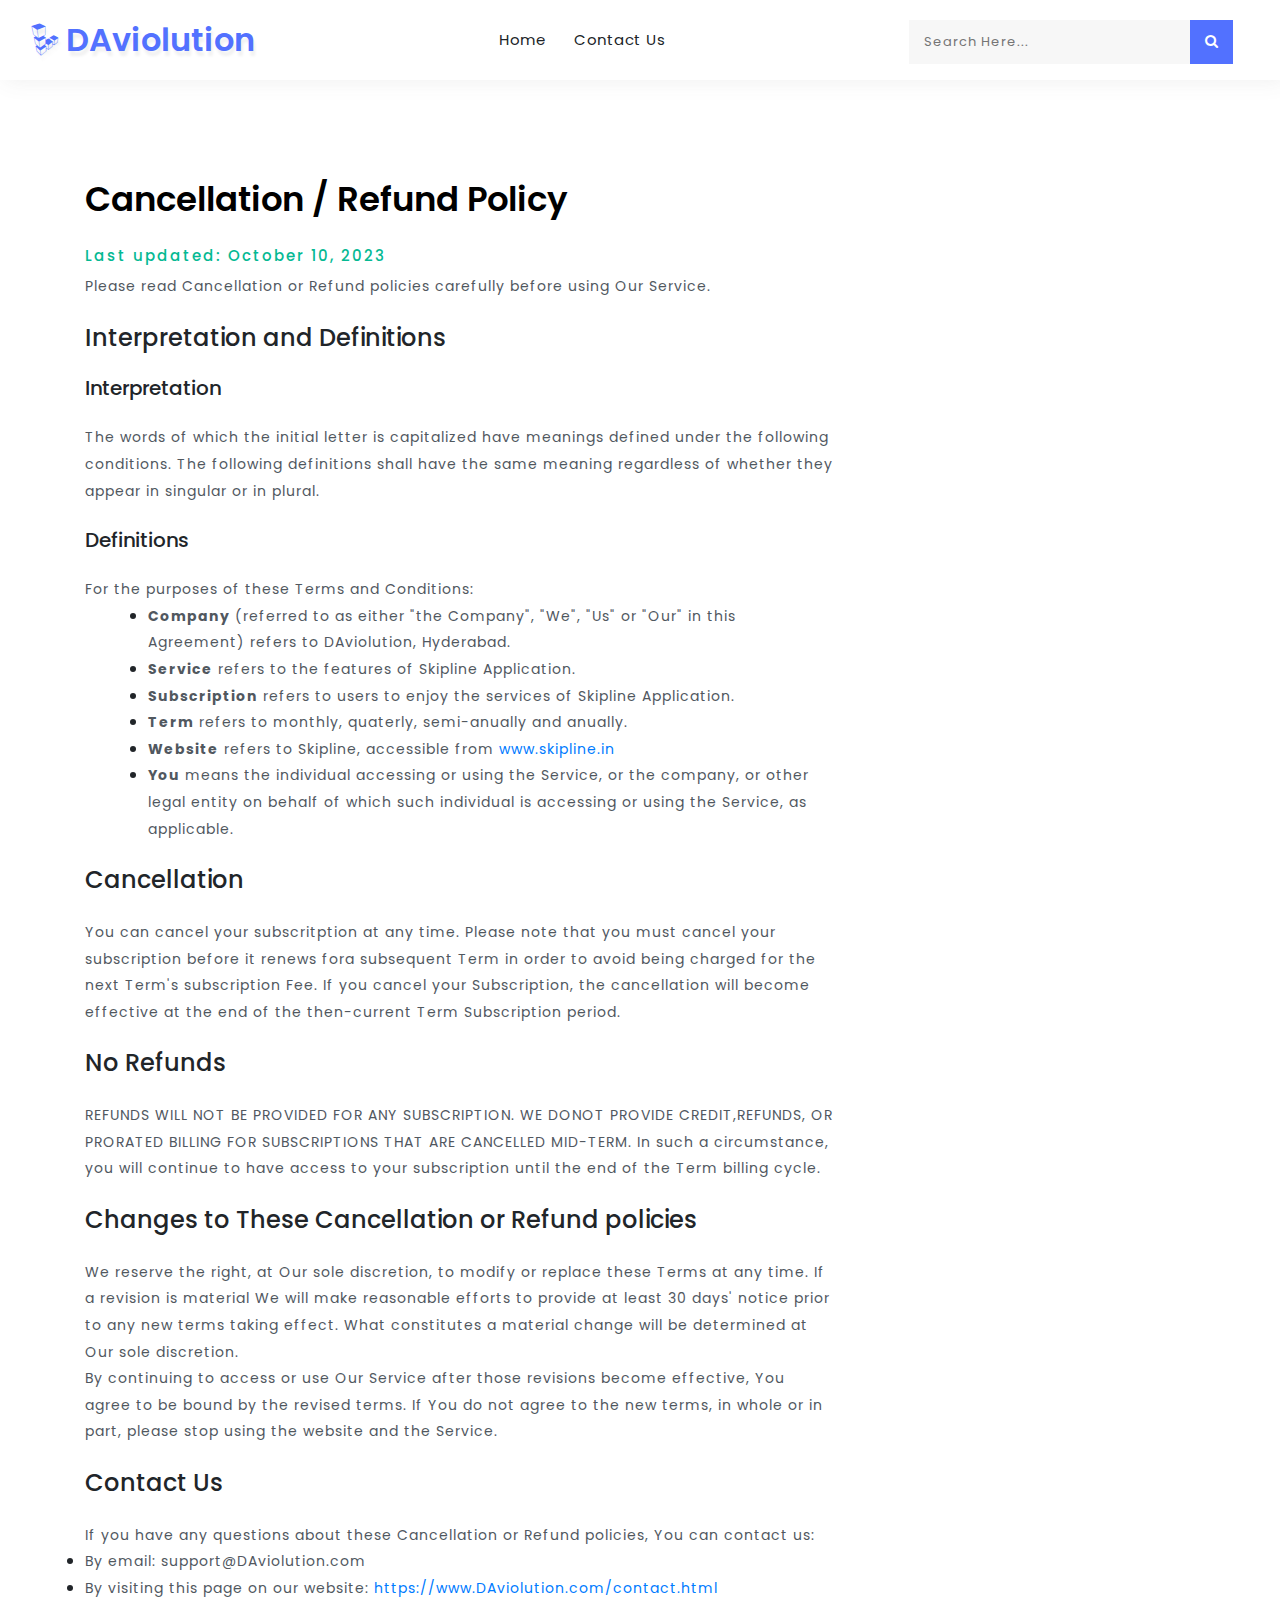
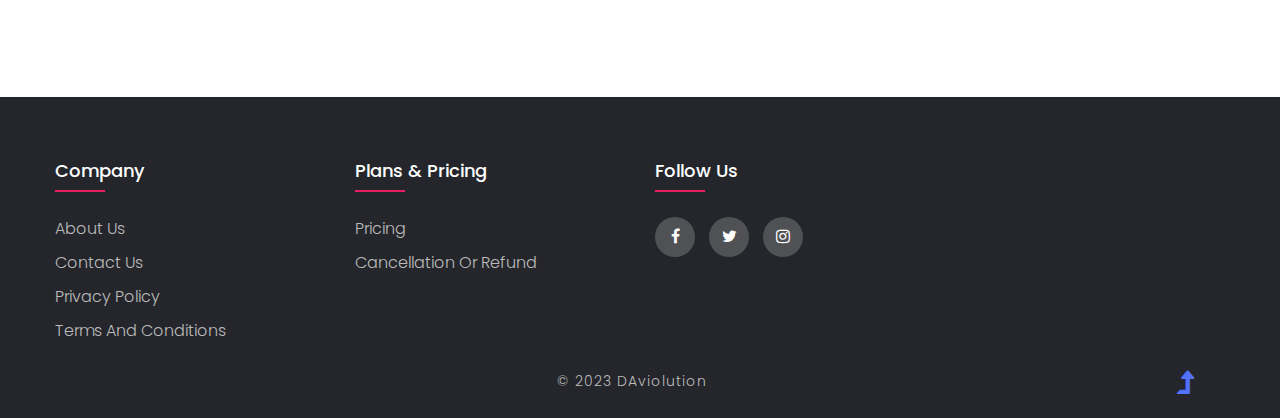
<file: refund_cancellation.html>
<!DOCTYPE html>
<html lang="zxx">

<head>
    <title>DAviolution | Home </title>
    <!-- Meta tag Keywords -->
    <meta name="viewport" content="width=device-width, initial-scale=1">
    <meta charset="UTF-8" />
    <meta name="keywords" content="Startup Responsive web template, Bootstrap Web Templates, Flat Web Templates, Android Compatible web template, Smartphone Compatible web template, free webdesigns for Nokia, Samsung, LG, SonyEricsson, Motorola web design" />
    <script>
        addEventListener("load", function () {
            setTimeout(hideURLbar, 0);
        }, false);

        function hideURLbar() {
            window.scrollTo(0, 1);
        }
    </script>
    <!-- //Meta tag Keywords -->

    <!-- Custom-Files -->
    <link rel="stylesheet" href="css/bootstrap.css">
    <!-- Bootstrap-Core-CSS -->
    <link rel="stylesheet" href="css/style.css" type="text/css" media="all" />
    <!-- Style-CSS -->
    <link href="css/font-awesome.min.css" rel="stylesheet">
    <!-- Font-Awesome-Icons-CSS -->
    <!-- //Custom-Files -->
    <link rel = "icon" href = "images/logo.png" type = "image/x-icon">
    <!-- Web-Fonts -->
    <link href="//fonts.googleapis.com/css?family=Poppins:100,100i,200,200i,300,300i,400,400i,500,500i,600,600i,700,700i,800,800i,900,900i&amp;subset=devanagari,latin-ext"
          rel="stylesheet">
    <!-- //Web-Fonts -->
</head>

<body>
<!-- main banner -->
    <div class="main-top" id="home">
        <!-- header -->
        <header>
            <div class="container-fluid">
                <div class="header d-lg-flex justify-content-between align-items-center py-3 px-sm-3">
                    <!-- logo -->
                    <div id="logo">
                        <h1><a href="index.html"><span class="fa fa-linode mr-2"></span>DAviolution</a></h1>
                    </div>
                    <!-- //logo -->
                    <!-- nav -->
                    <div class="nav_temps-amkls">
                        <nav>
                            <label for="drop" class="toggle">Menu</label>
                            <input type="checkbox" id="drop" />
                            <ul class="menu">
                                <li><a href="index.html">Home</a></li>
                                <li><!--<li><a href="skipline.html">Skipline</a></li>
                                <!--<!--<li><li><a href="about.html">About Us</a></li>
                                <li><a href="pricing.html">Pricing</a></li>
                                <li>
                                    <label for="drop-2" class="toggle toogle-2">Dropdown <span class="fa fa-angle-down" aria-hidden="true"></span>
                                    </label>
                                    <a href="#">Dropdown <span class="fa fa-angle-down" aria-hidden="true"></span></a>
                                    <input type="checkbox" id="drop-2" />
                                    <ul>
                                        <li><a href="#services" class="drop-text">Services</a></li>
                                        <li><a href="faq.html" class="drop-text">Faq's</a></li>
                                        <li><a href="404.html" class="drop-text">404</a></li>
                                        <li><a href="#stats" class="drop-text">Statistics</a></li>
                                        <li><a href="about.html" class="drop-text">Why Choose Us?</a></li>
                                        <li><a href="about.html" class="drop-text">Our Team</a></li>
                                        <li><a href="#partners" class="drop-text">Partners</a></li>
                                    </ul>
                                </li> -->
                                <li><a href="contact.html">Contact Us</a></li>
                            </ul>
                        </nav>
                    </div>
                    <!-- //nav -->
                    <div class="d-flex mt-lg-1 mt-sm-2 mt-3 justify-content-center">
                        <!-- search -->
                        <div class="search-temps-amklayouts mr-3">
                            <form action="#" method="post" class="search-bottom-amk-tems d-flex">
                                <input class="search" type="search" placeholder="Search Here..." required="">
                                <button class="form-control btn" type="submit"><span class="fa fa-search"></span></button>
                            </form>
                        </div>
                        <!-- //search -->
                    </div>
                </div>
            </div>
        </header>
        <!-- //header -->

        <section class="midd-temps-amk py-5" id="faq">
            <div class="container py-xl-5 py-lg-3">
                <div class="row">
                    <div class="col-lg-9 about-right-faq">
                        <h3 class="text-da">Cancellation / Refund Policy</h3><br/>
                        <h6>Last updated: October 10, 2023</h6>
                        <p>Please read Cancellation or Refund policies carefully before using Our Service.</p>

                        <br/>
                        <h4>Interpretation and Definitions</h4><br/>
                        <h5>Interpretation</h5><br/>
                        <p>The words of which the initial letter is capitalized have meanings defined under the following conditions. The following definitions shall have the same meaning regardless of whether they appear in singular or in plural.</p>
                        <br/>
                        <h5>Definitions</h5><br/>
                        <p>For the purposes of these Terms and Conditions:</p>
                        <div class="offset-1">
                            <ul>
                            <li>
                            <p><strong>Company</strong> (referred to as either &quot;the Company&quot;, &quot;We&quot;, &quot;Us&quot; or &quot;Our&quot; in this Agreement) refers to DAviolution, Hyderabad.</p>
                            </li>
                            <li>
                            <p><strong>Service</strong> refers to the features of Skipline Application.</p>
                            </li>
                            <li>
                            <p><strong>Subscription</strong> refers to users to enjoy the services of Skipline Application.</p>
                            </li>
                            <li>
                            <p><strong>Term</strong> refers to monthly, quaterly, semi-anually and anually.</p>
                            </li>
                            <li>
                            <p><strong>Website</strong> refers to Skipline, accessible from <a href="www.skipline.in" rel="external nofollow noopener" target="_blank">www.skipline.in</a></p>
                            </li>
                            <li>
                            <p><strong>You</strong> means the individual accessing or using the Service, or the company, or other legal entity on behalf of which such individual is accessing or using the Service, as applicable.</p>
                            </li>
                            </ul>
                        </div>

                        <br/>
                        <h4>Cancellation</h4><br/>
                        <p>You can cancel your subscritption at any time. Please note that you must cancel your subscription before it renews fora subsequent Term in order to avoid being charged for the next Term's subscription Fee. If you cancel your Subscription, the cancellation will become effective at the end of the then-current Term Subscription period.</p>
                        <br/>
                        <h4>No Refunds</h4><br/>
                        <p>REFUNDS WILL NOT BE PROVIDED FOR ANY SUBSCRIPTION. WE DONOT PROVIDE CREDIT,REFUNDS, OR PRORATED BILLING FOR SUBSCRIPTIONS THAT ARE CANCELLED MID-TERM. In such a circumstance, you will continue to have access to your subscription until the end of the Term billing cycle.</p>
                        <br/>
                        <h4>Changes to These Cancellation or Refund policies</h4><br/>
                        <p>We reserve the right, at Our sole discretion, to modify or replace these Terms at any time. If a revision is material We will make reasonable efforts to provide at least 30 days' notice prior to any new terms taking effect. What constitutes a material change will be determined at Our sole discretion.</p>
                        <p>By continuing to access or use Our Service after those revisions become effective, You agree to be bound by the revised terms. If You do not agree to the new terms, in whole or in part, please stop using the website and the Service.</p>
                        <br/>
                        <h4>Contact Us</h4><br/>
                        <p>If you have any questions about these Cancellation or Refund policies, You can contact us:</p>
                        <ul>
                        <li>
                        <p>By email: support@DAviolution.com</p>
                        </li>
                        <li>
                        <p>By visiting this page on our website: <a href="https://www.DAviolution.com/contact.html" rel="external nofollow noopener" target="_blank">https://www.DAviolution.com/contact.html</a></p>
                        </li>
                        </ul>
                    </div>
                </div>
            </div>
        </section>

        <!-- footer -->
        <footer class="bg-li">
            <div class="footer">
                <div class="footer-container">
                    <div class="row pt-5">
                        <div class="footer-col">
                            <h4>Company</h4>
                            <ul class="list-unstyled">
                                <li><a href="#">about us</a></li>
                                <li><a href="contact.html">contact us</a></li>
                                <li><a href="privacy_policy.html">privacy policy</a></li>
                                <li><a href="terms_conditions.html">terms and conditions</a></li>
                            </ul>
                        </div>

                        <div class="footer-col">
                            <h4>Plans & Pricing</h4>
                            <ul class="list-unstyled">
                                <li><a href="pricing.html">pricing</a></li>
                                <li><a href="refund_cancellation.html">cancellation or refund</a></li>
                            </ul>
                        </div>

                        <div class="footer-col">
                            <h4>follow us</h4>
                            <div class="social-links">
                                <a href="https://www.facebook.com/DAviolution-100468458848699"><i class="fa fa-facebook-f"></i></a>
                                <a href="https://twitter.com/SvefnT"><i class="fa fa-twitter"></i></a>
                                <a href="https://www.instagram.com/DAviolution/"><i class="fa fa-instagram"></i></a>
                            </div>
                        </div>
                    </div>

                    <div class="container-fluid">
                        <div class="d-md-flex px-md-3 position-relative text-center">
                            <!-- copyright -->
                            <div class="copy_right mx-md-auto mb-md-0 mb-3">
                                <p class="text-bl let">© 2023 DAviolution</p>
                            </div>
                            <!-- //copyright -->
                            <!-- move top icon -->
                            <a href="#home" class="move-top text-center">
                                <span class="fa fa-level-up" aria-hidden="true"></span>
                            </a>
                            <!-- //move top icon -->
                        </div>
                    </div>
                </div>
            </div>
        </footer>
    </div>
</body>

</html>
</file>
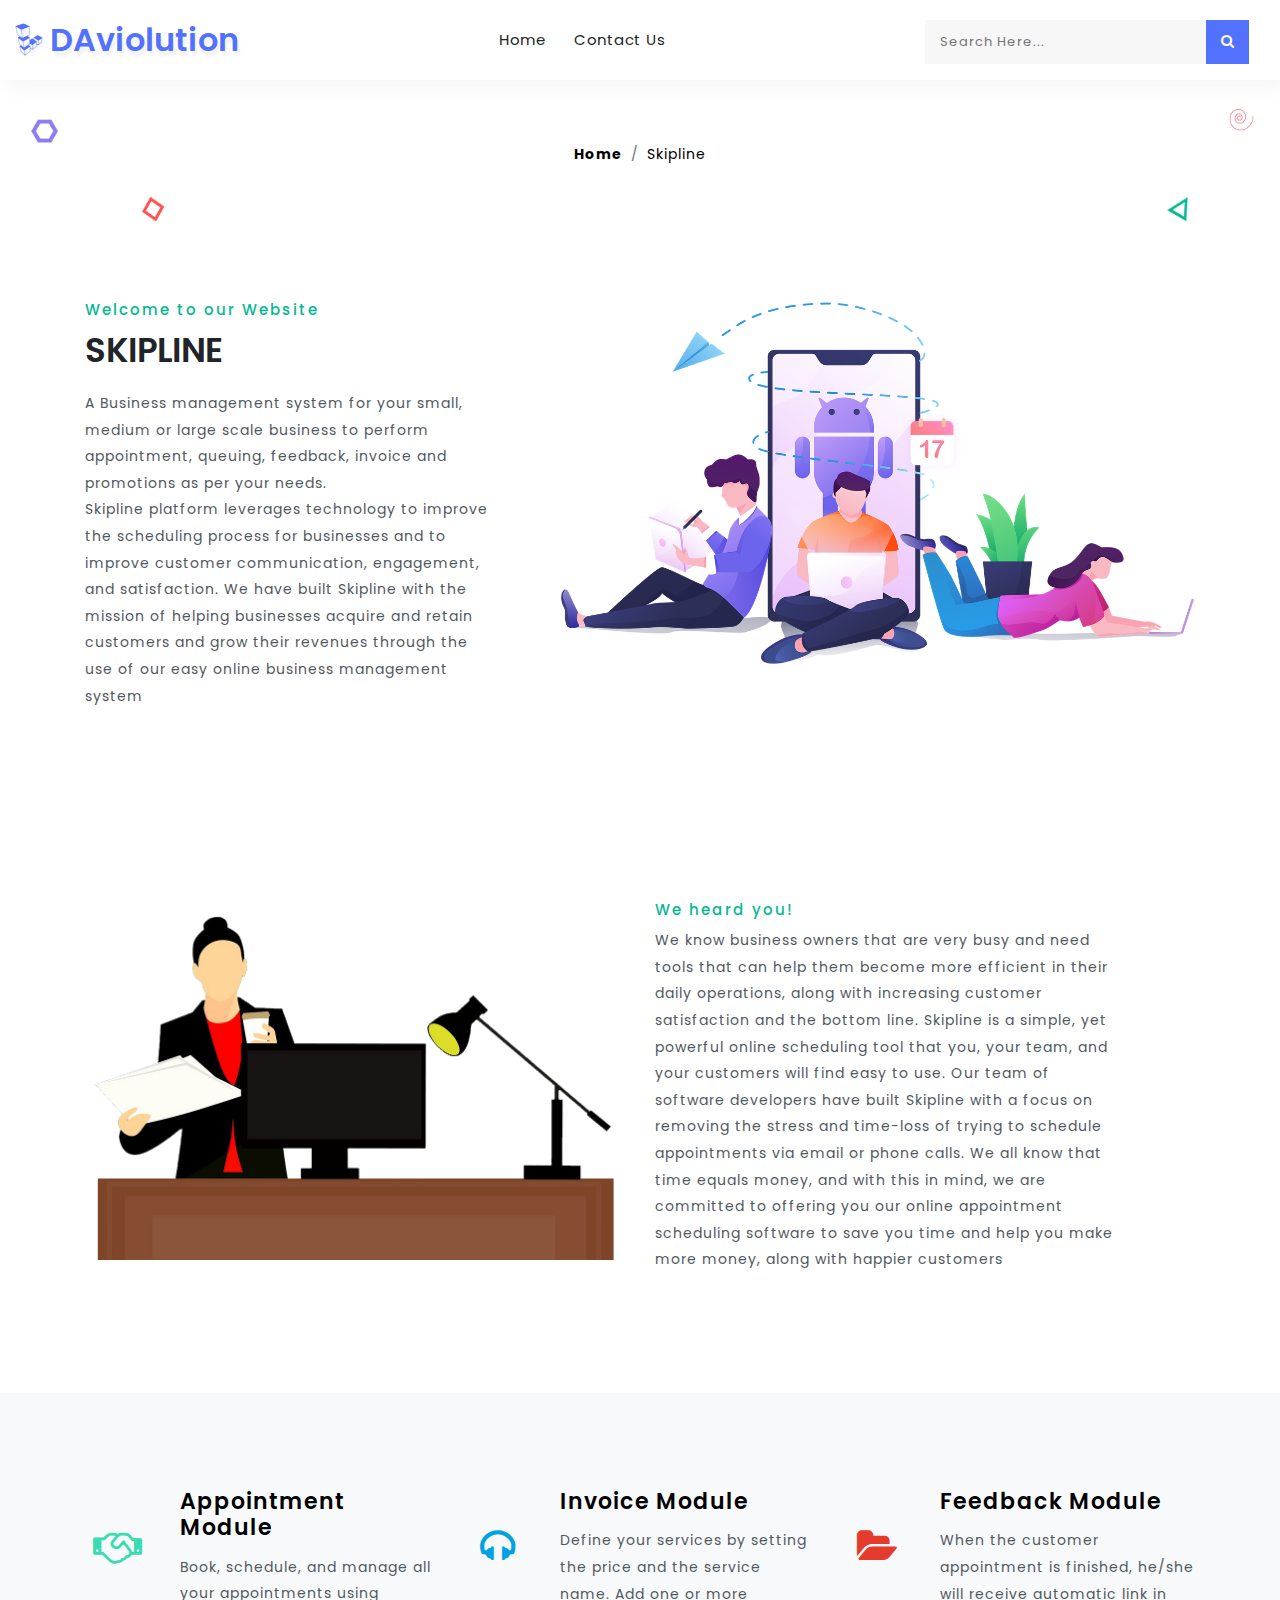
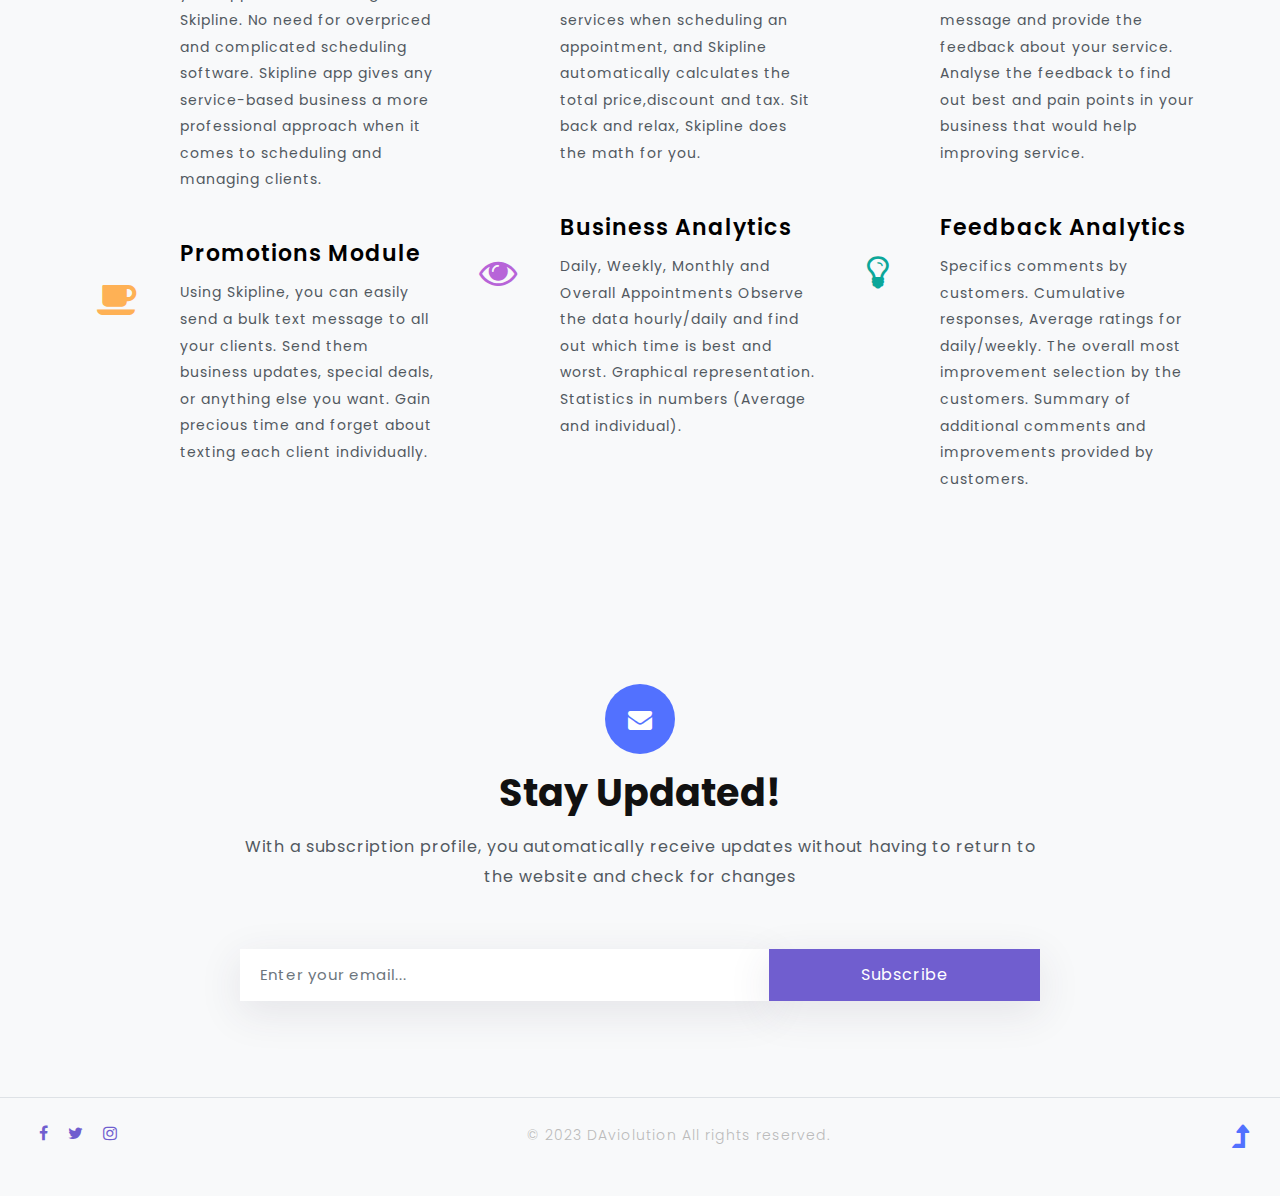
<file: skipline.html>
<!DOCTYPE html>
<html lang="zxx">

<head>
	<title>DAviolution | Skipline </title>
	<!-- Meta tag Keywords -->
	<meta name="viewport" content="width=device-width, initial-scale=1">
	<meta charset="UTF-8" />
	<meta name="keywords" content="Startup Responsive web template, Bootstrap Web Templates, Flat Web Templates, Android Compatible web template, Smartphone Compatible web template, free webdesigns for Nokia, Samsung, LG, SonyEricsson, Motorola web design" />
	<script>
		addEventListener("load", function () {
			setTimeout(hideURLbar, 0);
		}, false);

		function hideURLbar() {
			window.scrollTo(0, 1);
		}
	</script>
	<!-- //Meta tag Keywords -->

	<!-- Custom-Files -->
	<link rel="stylesheet" href="css/bootstrap.css">
	<!-- Bootstrap-Core-CSS -->
	<link rel="stylesheet" href="css/style.css" type="text/css" media="all" />
	<!-- Style-CSS -->
	<link href="css/font-awesome.min.css" rel="stylesheet">
	<!-- Font-Awesome-Icons-CSS -->
	<!-- //Custom-Files -->
	<link rel = "icon" href = "images/logo.png" type = "image/x-icon"> 
	
	<!-- Web-Fonts -->
	<link href="//fonts.googleapis.com/css?family=Poppins:100,100i,200,200i,300,300i,400,400i,500,500i,600,600i,700,700i,800,800i,900,900i&amp;subset=devanagari,latin-ext"
	 rel="stylesheet">
	<!-- //Web-Fonts -->
</head>

<body>
	<!-- main banner -->
	<div class="main-top" id="home">
		<!-- header -->
		<header>
			<div class="container-fluid">
				<div class="header d-lg-flex justify-content-between align-items-center py-3 px-sm-0">
					<!-- logo -->
					<div id="logo">
						<h1><a href="index.html"><span class="fa fa-linode mr-2"></span>DAviolution</a></h1>
					</div>
					<!-- //logo -->
					<!-- nav -->
					<div class="nav_temps-amkls">
						<nav>
							<label for="drop" class="toggle">Menu</label>
							<input type="checkbox" id="drop" />
							<ul class="menu">
								<li><a href="index.html">Home</a></li>
								<li><!--<li><a href="skipline.html">Skipline</a></li>
								<!-- <li><a href="pricing.html">Pricing</a></li>
								<li>
									<label for="drop-2" class="toggle toogle-2">Dropdown <span class="fa fa-angle-down" aria-hidden="true"></span>
									</label>
									<a href="#" class="active">Dropdown <span class="fa fa-angle-down" aria-hidden="true"></span></a>
									<input type="checkbox" id="drop-2" />
									<ul>
										<li><a href="index.html" class="drop-text">Services</a></li>
										<li><a href="faq.html" class="drop-text active">Faq's</a></li>
										<li><a href="404.html" class="drop-text">404</a></li>
										<li><a href="index.html" class="drop-text">Statistics</a></li>
										<li><a href="about.html" class="drop-text">Why Choose Us?</a></li>
										<li><a href="about.html" class="drop-text">Our Team</a></li>
										<li><a href="index.html" class="drop-text">Partners</a></li>
									</ul>
								</li> -->
								<li><a href="contact.html">Contact Us</a></li>
							</ul>
						</nav>
					</div>
					<!-- //nav -->
					<div class="d-flex mt-lg-1 mt-sm-2 mt-3 justify-content-center">
						<!-- search -->
						<div class="search-temps-amklayouts mr-3">
							<form action="#" method="post" class="search-bottom-amk-tems d-flex">
								<input class="search" type="search" placeholder="Search Here..." required="">
								<button class="form-control btn" type="submit"><span class="fa fa-search"></span></button>
							</form>
						</div>
						<!-- //search -->					
					</div>
				</div>
			</div>
		</header>
		<!-- //header -->

		<!-- banner -->
		<div class="banner_temps-amklspvt-2">
			<ol class="breadcrumb">
				<li class="breadcrumb-item"><a href="index.html" class="font-weight-bold">Home</a></li>
				<li class="breadcrumb-item" aria-current="page">Skipline</li>
			</ol>
		</div>
		<!-- //banner -->
	</div>
	<!-- //main banner -->

    <div class="about-inner py-5">
		<div class="container pb-xl-5 pb-lg-3">
			<div class="row py-xl-4">
				<div class="col-lg-5 about-right-faq pr-5">
					<h6>Welcome to our Website</h6>
					<h3 class="mt-2 mb-3">SKIPLINE</h3>
					<p>A Business management system for your small, medium or large scale business to perform appointment, queuing, feedback, invoice and promotions as per your needs.</p>
                    <p>Skipline platform leverages technology to improve the scheduling process for businesses and to improve customer communication, engagement, and satisfaction. We have built Skipline with the mission of helping businesses acquire and retain customers and grow their revenues through the use of our easy online business management system</p>
				</div>
				<div class="col-lg-7 welcome-right text-center mt-lg-0 mt-5">
					<img src="images/about.png" alt="" class="img-fluid" />
				</div>
			</div>
		</div>
	</div>

	<div class="about-inner py-5">
		<div class="container pb-xl-5 pb-lg-3">
			<div class="row py-xl-4">
				<div class="col-lg-6 welcome-right text-center mb-lg-0 mb-5">
					<img src="images/faq.png" alt="" class="img-fluid" />
				</div>
				<div class="col-lg-6 about-right-faq">
					<h6>We heard you!</h6>
					<p>We know business owners that are very busy and need tools that can help them become more efficient in their daily operations, along with increasing customer satisfaction and the bottom line. Skipline is a simple, yet powerful online scheduling tool that you, your team, and your customers will find easy to use. Our team of software developers have built Skipline with a focus on removing the stress and time-loss of trying to schedule appointments via email or phone calls. We all know that time equals money, and with this in mind, we are committed to offering you our online appointment scheduling software to save you time and help you make more money, along with happier customers</p>
				</div>
			</div>
		</div>
	</div>

    <section class="why bg-li py-5" id="why">
		<div class="container py-xl-5 py-3">
			<div class="row">
				<div class="col-md-4">
					<div class="ser-grd">
						<div class="row">
							<div class="col-md-3 col-2 text-center services-icon icon-clr5">
								<span class="fa fa-handshake-o"></span>
							</div>
							<div class="col-md-9 col-10 text-left services-grid">
								<h4>Appointment Module</h4>
								<p>Book, schedule, and manage all your appointments using Skipline. No need for overpriced and complicated scheduling software. Skipline app gives any service-based business a more professional approach when it comes to scheduling and managing clients.</p>
							</div>
						</div>
					</div>
					<div class="ser-grd mt-md-5 mt-4">
						<div class="row">
							<div class="col-md-3 col-2 text-center services-icon icon-clr6">
								<span class="fa fa-coffee"></span>
							</div>
							<div class="col-md-9 col-10 text-left services-grid">
								<h4>Promotions Module</h4>
								<p>Using Skipline, you can easily send a bulk text message to all your clients. Send them business updates, special deals, or anything else you want. Gain precious time and forget about texting each client individually.</p>
							</div>
						</div>
					</div>
				</div>
				<div class="col-md-4">
					<div class="ser-grd mt-md-0 mt-4">
						<div class="row">
							<div class="col-md-3 col-2 text-center services-icon icon-clr1">
								<span class="fa fa-headphones"></span>
							</div>
							<div class="col-md-9 col-10 text-left services-grid">
								<h4>Invoice Module</h4>
								<p>Define your services by setting the price and the service name. Add one or more services when scheduling an appointment, and Skipline automatically calculates the total price,discount and tax. Sit back and relax, Skipline does the math for you.</p>
							</div>
						</div>
					</div>
					<div class="ser-grd mt-md-5 mt-4">
						<div class="row">
							<div class="col-md-3 col-2 text-center services-icon icon-clr2">
								<span class="fa fa fa-eye"></span>
							</div>
							<div class="col-md-9 col-10 text-left services-grid">
								<h4>Business Analytics</h4>
								<p>Daily, Weekly, Monthly and Overall Appointments 
                                    Observe the data hourly/daily and find out which time is best and worst.
                                    Graphical representation. 
                                    Statistics in numbers (Average and individual).
                                    </p>
							</div>
						</div>
					</div>
				</div>
				<div class="col-md-4">
					<div class="ser-grd mt-md-0 mt-4">
						<div class="row">
							<div class="col-md-3 col-2 text-center services-icon icon-clr3">
								<span class="fa fa-folder-open"></span>
							</div>
							<div class="col-md-9 col-10 text-left services-grid">
								<h4>Feedback Module</h4>
								<p>When the customer appointment is finished, he/she will receive automatic link in message and provide the feedback about your service. Analyse the feedback to find out best and pain points in your business that would help improving service.</p>
							</div>
						</div>
					</div>
					<div class="ser-grd mt-md-5 mt-4">
						<div class="row">
							<div class="col-md-3 col-2 text-center services-icon icon-clr4">
								<span class="fa fa-lightbulb-o"></span>
							</div>
							<div class="col-md-9 col-10 text-left services-grid">
								<h4>Feedback Analytics</h4>
								<p>Specifics comments by customers.
                                    Cumulative responses, Average ratings for daily/weekly.
                                    The overall most improvement selection by the customers.
                                    Summary of additional comments and improvements provided by customers.</p>
							</div>
						</div>
					</div>
				</div>
			</div>
		</div>
	</section>
	<!-- //services -->

	<!-- footer -->
	<footer class="bg-li py-5">
		<div class="container py-xl-5 py-lg-3">
			<!-- subscribe -->
			<div class="subscribe mx-auto">
				<div class="icon-effect-temps-amk">
					<span class="fa fa-envelope"></span>
				</div>
				<h2 class="tittle text-center font-weight-bold">Stay Updated!</h2>
				<p class="sub-tittle text-center mt-3 mb-sm-5 mb-4">With a subscription profile, you automatically receive updates without having to return to the website and check for changes</p>
				<form action="#" method="post" class="subscribe-amk-tems pt-2">
					<div class="d-flex subscribe-amk-tems-field">
						<input class="form-control" type="email" placeholder="Enter your email..." name="email" required="">
						<button class="btn form-control w-50" type="submit">Subscribe</button>
					</div>
				</form>
			</div>
			<!-- //subscribe -->
		</div>
	</footer>
	<!-- //footer -->
	<!-- copyright bottom -->
	<div class="copy-bottom bg-li py-4 border-top">
		<div class="container-fluid">
			<div class="d-md-flex px-md-3 position-relative text-center">
				<!-- footer social icons -->
				<div class="social-icons-footer mb-md-0 mb-3">
					<ul class="list-unstyled">
						<li>
							<a href="https://www.facebook.com/DAviolution-100468458848699">
								<span class="fa fa-facebook"></span>
							</a>
						</li>
						<li>
							<a href="https://twitter.com/SvefnT">
								<span class="fa fa-twitter"></span>
							</a>
						</li>
						<li>
							<a href="https://www.instagram.com/DAviolution/">
								<span class="fa fa-instagram"></span>
							</a>
						</li>
					</ul>
				</div>
				<!-- //footer social icons -->
				<!-- copyright -->
				<div class="copy_right mx-md-auto mb-md-0 mb-3">
					<p class="text-bl let">© 2023 DAviolution All rights reserved.
					</p>
				</div>
				<!-- //copyright -->
				<!-- move top icon -->
				<a href="#home" class="move-top text-center">
					<span class="fa fa-level-up" aria-hidden="true"></span>
				</a>
				<!-- //move top icon -->
			</div>
		</div>
	</div>
	<!-- //copyright bottom -->

</body>

</html>
</file>
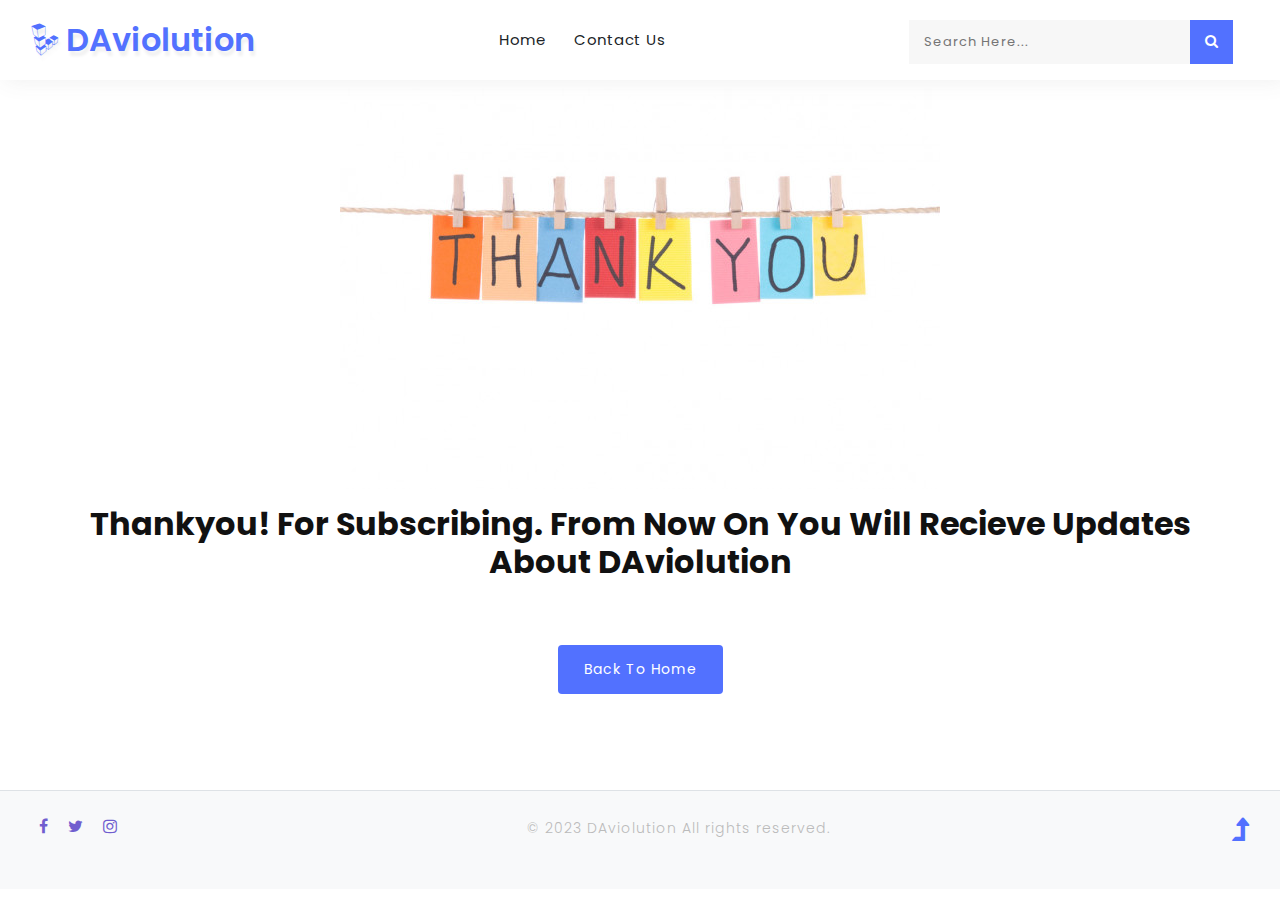
<file: sthankyou.html>
<!DOCTYPE html>
<html lang="zxx">

<head>
	<title>DAviolution | 404 </title>
	<!-- Meta tag Keywords -->
	<meta name="viewport" content="width=device-width, initial-scale=1">
	<meta charset="UTF-8" />
	<meta name="keywords" content="Startup Responsive web template, Bootstrap Web Templates, Flat Web Templates, Android Compatible web template, Smartphone Compatible web template, free webdesigns for Nokia, Samsung, LG, SonyEricsson, Motorola web design" />
	<script>
		addEventListener("load", function () {
			setTimeout(hideURLbar, 0);
		}, false);

		function hideURLbar() {
			window.scrollTo(0, 1);
		}
	</script>
	<!-- //Meta tag Keywords -->

	<!-- Custom-Files -->
	<link rel="stylesheet" href="css/bootstrap.css">
	<!-- Bootstrap-Core-CSS -->
	<link rel="stylesheet" href="css/style.css" type="text/css" media="all" />
	<!-- Style-CSS -->
	<link href="css/font-awesome.min.css" rel="stylesheet">
	<!-- Font-Awesome-Icons-CSS -->
	<!-- //Custom-Files -->
	<link rel = "icon" href = "images/logo.png" type = "image/x-icon"> 
	
	<!-- Web-Fonts -->
	<link href="//fonts.googleapis.com/css?family=Poppins:100,100i,200,200i,300,300i,400,400i,500,500i,600,600i,700,700i,800,800i,900,900i&amp;subset=devanagari,latin-ext"
	 rel="stylesheet">
	<!-- //Web-Fonts -->
</head>

<body>
	<!-- main banner -->
	<div class="main-top" id="home">
		<!-- header -->
		<header>
			<div class="container-fluid">
				<div class="header d-lg-flex justify-content-between align-items-center py-3 px-sm-3">
					<!-- logo -->
					<div id="logo">
						<h1><a href="index.html"><span class="fa fa-linode mr-2"></span>DAviolution</a></h1>
					</div>
					<!-- //logo -->
					<!-- nav -->
					<div class="nav_temps-amkls">
						<nav>
							<label for="drop" class="toggle">Menu</label>
							<input type="checkbox" id="drop" />
							<ul class="menu">
								<li><a href="index.html">Home</a></li>
								<!--<li><li><a href="about.html">About Us</a></li>
								<li><a href="pricing.html">Pricing</a></li>
								<li>
									<label for="drop-2" class="toggle toogle-2">Dropdown <span class="fa fa-angle-down" aria-hidden="true"></span>
									</label>
									<a href="#" class="active">Dropdown <span class="fa fa-angle-down" aria-hidden="true"></span></a>
									<input type="checkbox" id="drop-2" />
									<ul>
										<li><a href="index.html" class="drop-text">Services</a></li>
										<li><a href="faq.html" class="drop-text">Faq's</a></li>
										<li><a href="404.html" class="drop-text active">404</a></li>
										<li><a href="index.html" class="drop-text">Statistics</a></li>
										<li><a href="about.html" class="drop-text">Why Choose Us?</a></li>
										<li><a href="about.html" class="drop-text">Our Team</a></li>
										<li><a href="index.html" class="drop-text">Partners</a></li>
									</ul>
								</li>-->
								<li><a href="contact.html">Contact Us</a></li>
							</ul>
						</nav>
					</div>
					<!-- //nav -->
					<div class="d-flex mt-lg-1 mt-sm-2 mt-3 justify-content-center">
						<!-- search -->
						<div class="search-temps-amklayouts mr-3">
							<form action="#" method="post" class="search-bottom-amk-tems d-flex">
								<input class="search" type="search" placeholder="Search Here..." required="">
								<button class="form-control btn" type="submit"><span class="fa fa-search"></span></button>
							</form>
						</div>
						<!-- //search -->
					</div>
				</div>
			</div>
		</header>
		<!-- //header -->

	</div>
	<!-- //main banner -->

	<!-- Thank you -->
	<div class="error pb-5 pt-2 text-center" id="price">
		<div class="container pb-xl-5 pb-lg-3">
			<img src="images/thankyou.jpg" alt="" class="img-fluid" />
			<h3 class="title-temps-amk text-bl my-3 font-weight-bold text-capitalize">Thankyou! For Subscribing. From now on you will recieve updates about DAviolution</h3>
			<a href="index.html" class="btn button-style mt-5">Back To Home</a>
		</div>
	</div>
	<!-- Thank you -->

	<!-- copyright bottom -->
	<div class="copy-bottom bg-li py-4 border-top">
		<div class="container-fluid">
			<div class="d-md-flex px-md-3 position-relative text-center">
				<!-- footer social icons -->
				<div class="social-icons-footer mb-md-0 mb-3">
					<ul class="list-unstyled">
						<li>
							<a href="https://www.facebook.com/DAviolution-100468458848699">
								<span class="fa fa-facebook"></span>
							</a>
						</li>
						<li>
							<a href="https://twitter.com/SvefnT">
								<span class="fa fa-twitter"></span>
							</a>
						</li>
						<li>
							<a href="https://www.instagram.com/DAviolution/">
								<span class="fa fa-instagram"></span>
							</a>
						</li>
					</ul>
				</div>
				<!-- //footer social icons -->
				<!-- copyright -->
				<div class="copy_right mx-md-auto mb-md-0 mb-3">
					<p class="text-bl let">© 2023 DAviolution All rights reserved.
					</p>
				</div>
				<!-- //copyright -->
				<!-- move top icon -->
				<a href="#home" class="move-top text-center">
					<span class="fa fa-level-up" aria-hidden="true"></span>
				</a>
				<!-- //move top icon -->
			</div>
		</div>
	</div>
	<!-- //copyright bottom -->

</body>

</html>
</file>
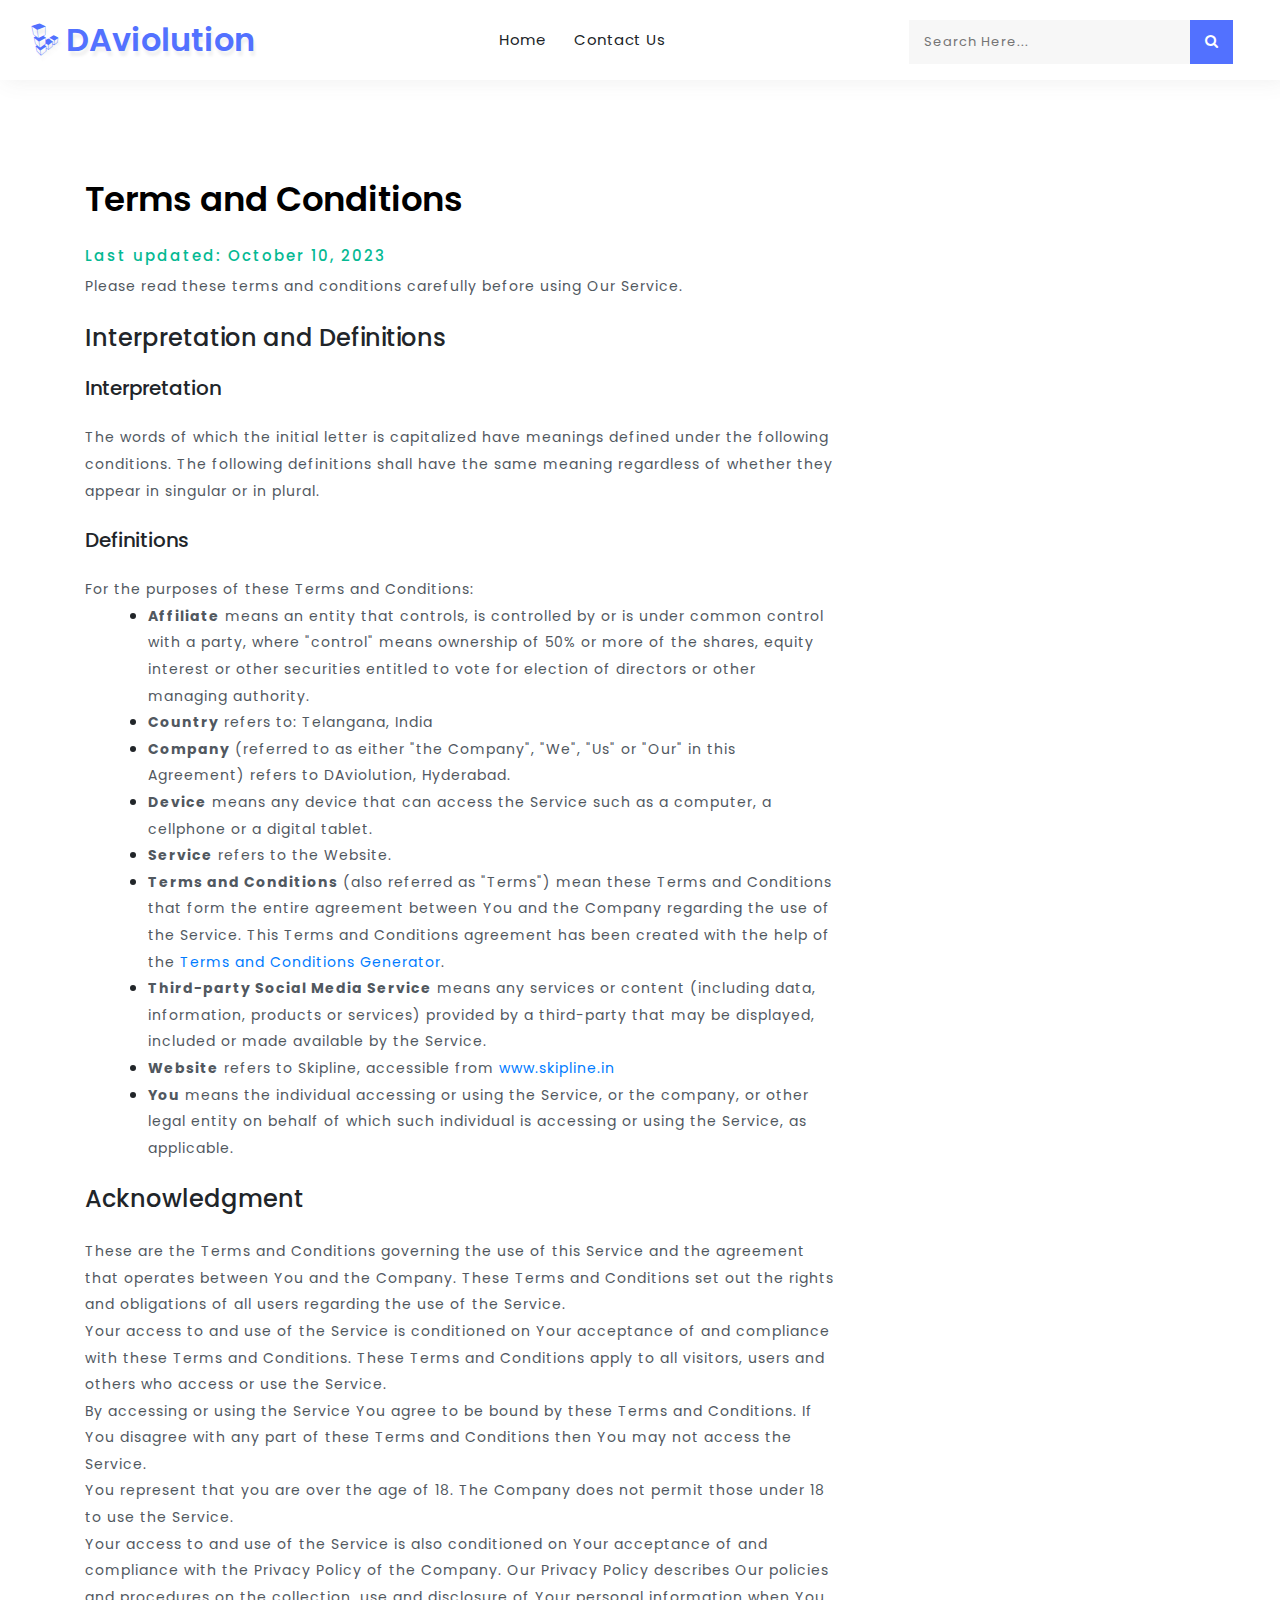
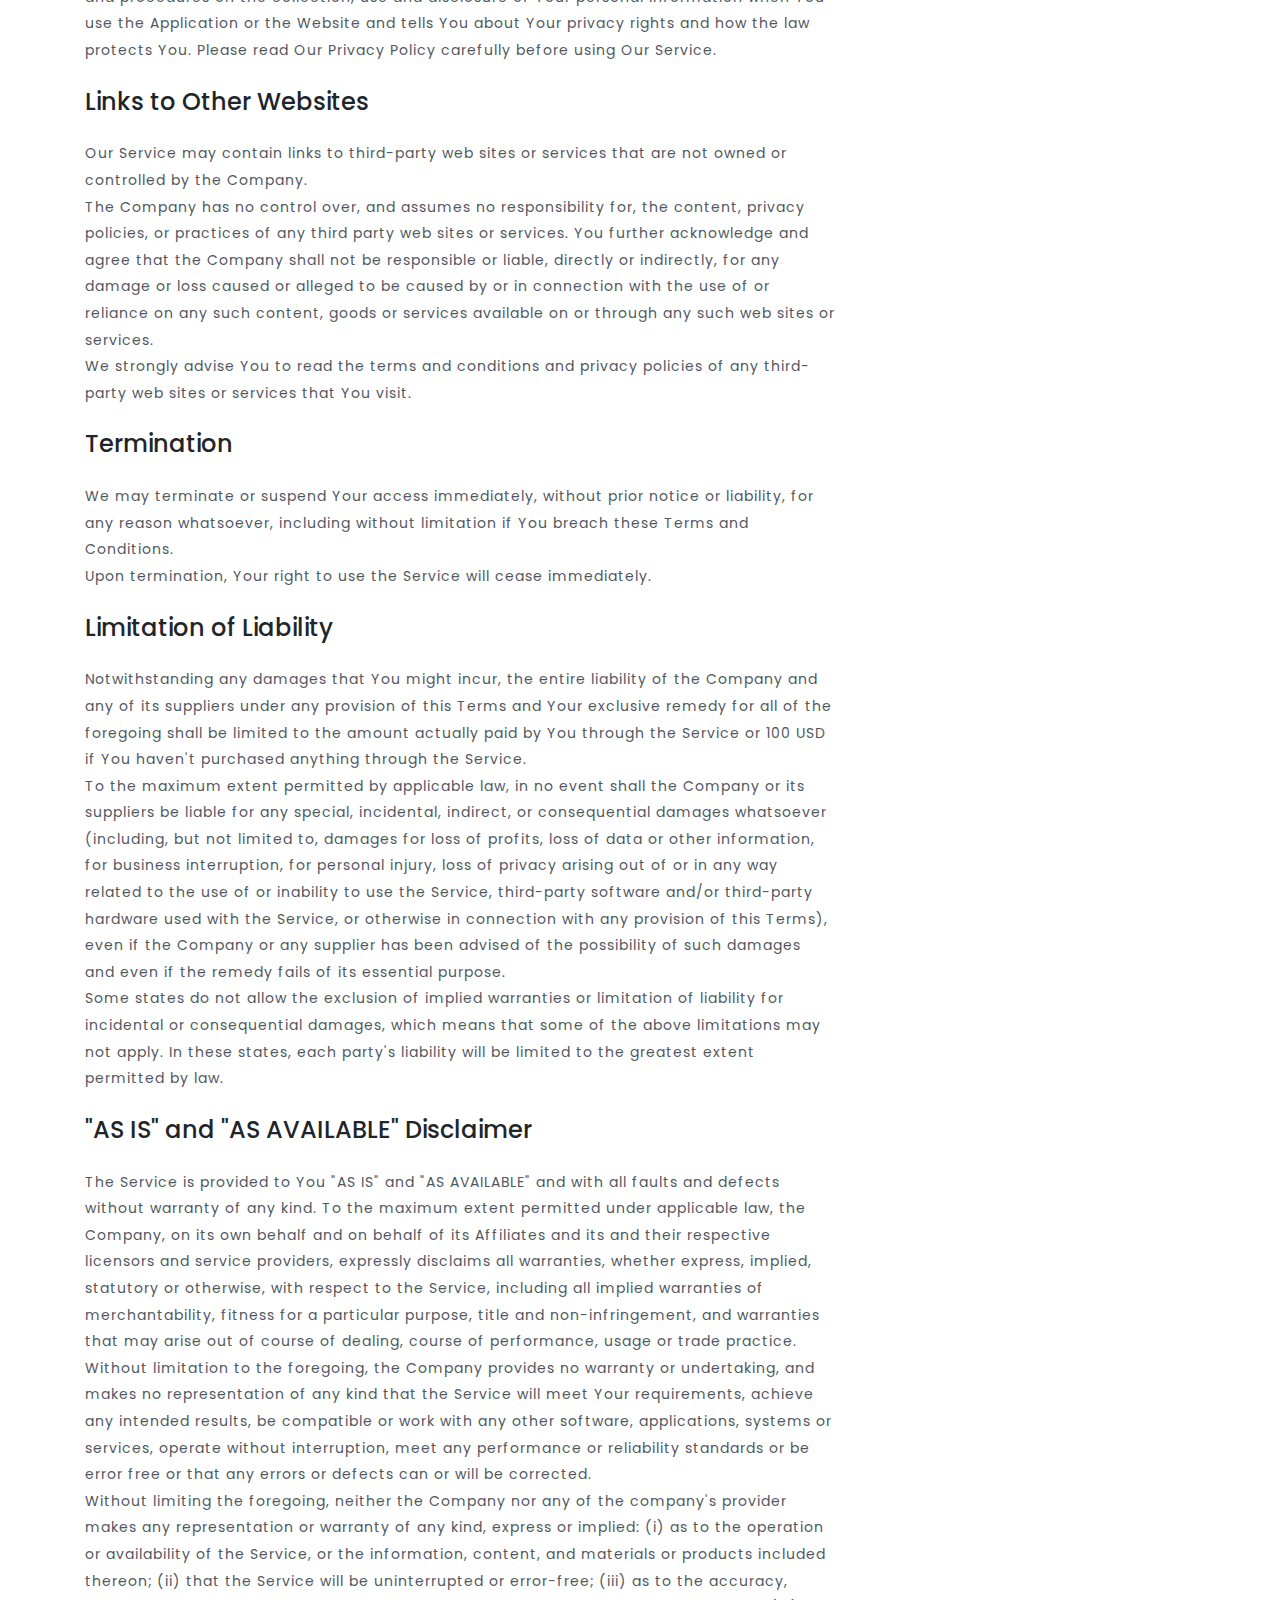
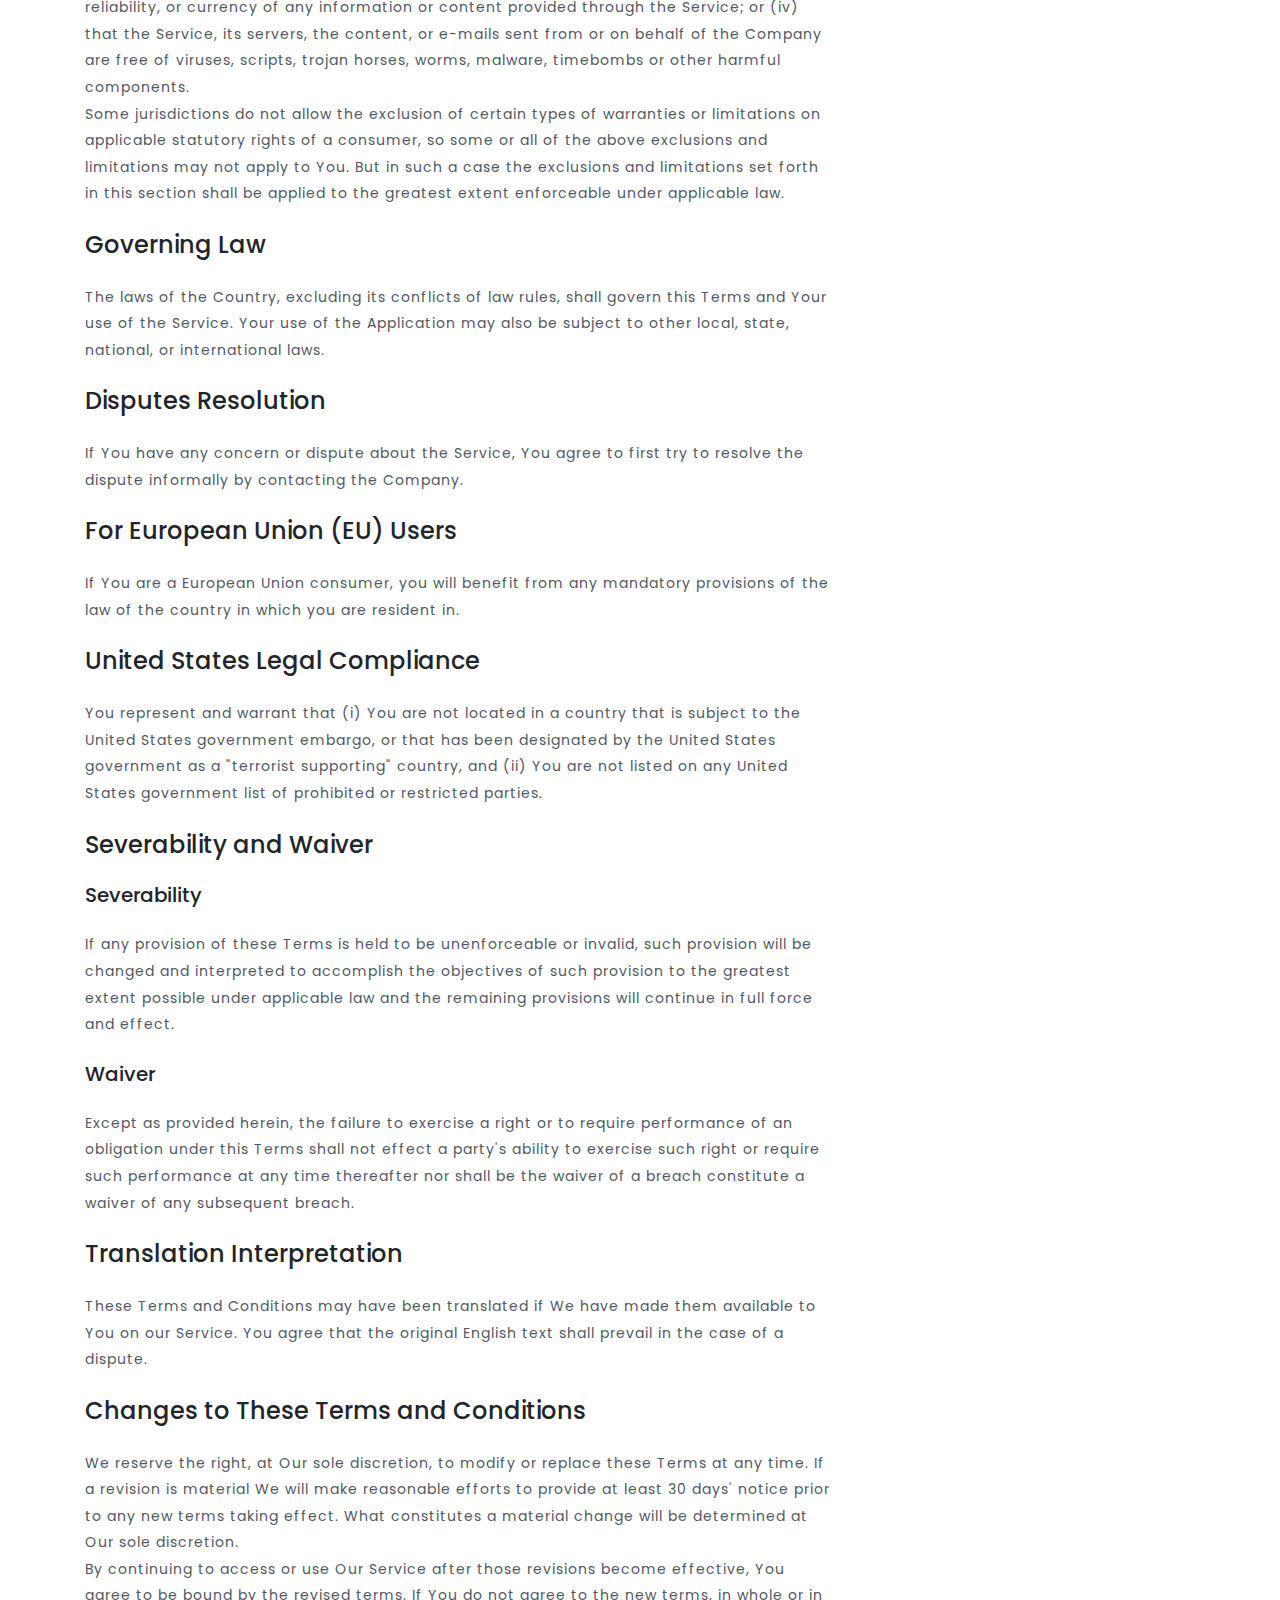
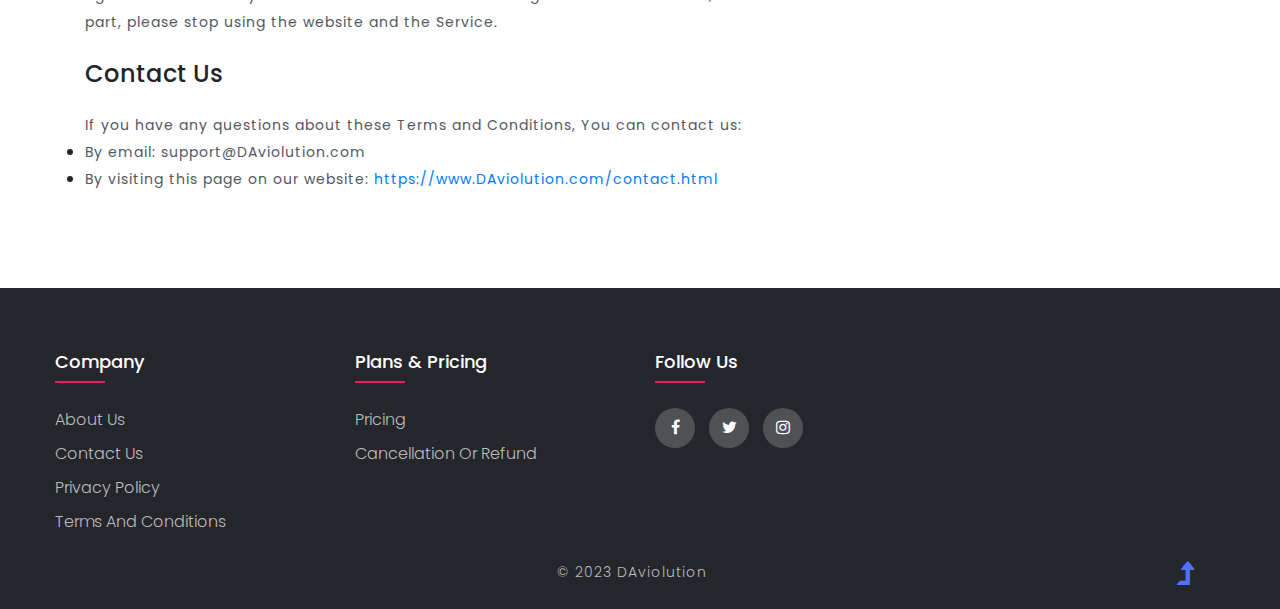
<file: terms_conditions.html>
<!DOCTYPE html>
<html lang="zxx">

<head>
    <title>DAviolution | Home </title>
    <!-- Meta tag Keywords -->
    <meta name="viewport" content="width=device-width, initial-scale=1">
    <meta charset="UTF-8" />
    <meta name="keywords" content="Startup Responsive web template, Bootstrap Web Templates, Flat Web Templates, Android Compatible web template, Smartphone Compatible web template, free webdesigns for Nokia, Samsung, LG, SonyEricsson, Motorola web design" />
    <script>
        addEventListener("load", function () {
            setTimeout(hideURLbar, 0);
        }, false);

        function hideURLbar() {
            window.scrollTo(0, 1);
        }
    </script>
    <!-- //Meta tag Keywords -->

    <!-- Custom-Files -->
    <link rel="stylesheet" href="css/bootstrap.css">
    <!-- Bootstrap-Core-CSS -->
    <link rel="stylesheet" href="css/style.css" type="text/css" media="all" />
    <!-- Style-CSS -->
    <link href="css/font-awesome.min.css" rel="stylesheet">
    <!-- Font-Awesome-Icons-CSS -->
    <!-- //Custom-Files -->
    <link rel = "icon" href = "images/logo.png" type = "image/x-icon">
    <!-- Web-Fonts -->
    <link href="//fonts.googleapis.com/css?family=Poppins:100,100i,200,200i,300,300i,400,400i,500,500i,600,600i,700,700i,800,800i,900,900i&amp;subset=devanagari,latin-ext"
          rel="stylesheet">
    <!-- //Web-Fonts -->
</head>

<body>
<!-- main banner -->
    <div class="main-top" id="home">
        <!-- header -->
        <header>
            <div class="container-fluid">
                <div class="header d-lg-flex justify-content-between align-items-center py-3 px-sm-3">
                    <!-- logo -->
                    <div id="logo">
                        <h1><a href="index.html"><span class="fa fa-linode mr-2"></span>DAviolution</a></h1>
                    </div>
                    <!-- //logo -->
                    <!-- nav -->
                    <div class="nav_temps-amkls">
                        <nav>
                            <label for="drop" class="toggle">Menu</label>
                            <input type="checkbox" id="drop" />
                            <ul class="menu">
                                <li><a href="index.html">Home</a></li>
                                <li><!--<li><a href="skipline.html">Skipline</a></li>
                                <!--<!--<li><li><a href="about.html">About Us</a></li>
                                <li><a href="pricing.html">Pricing</a></li>
                                <li>
                                    <label for="drop-2" class="toggle toogle-2">Dropdown <span class="fa fa-angle-down" aria-hidden="true"></span>
                                    </label>
                                    <a href="#">Dropdown <span class="fa fa-angle-down" aria-hidden="true"></span></a>
                                    <input type="checkbox" id="drop-2" />
                                    <ul>
                                        <li><a href="#services" class="drop-text">Services</a></li>
                                        <li><a href="faq.html" class="drop-text">Faq's</a></li>
                                        <li><a href="404.html" class="drop-text">404</a></li>
                                        <li><a href="#stats" class="drop-text">Statistics</a></li>
                                        <li><a href="about.html" class="drop-text">Why Choose Us?</a></li>
                                        <li><a href="about.html" class="drop-text">Our Team</a></li>
                                        <li><a href="#partners" class="drop-text">Partners</a></li>
                                    </ul>
                                </li> -->
                                <li><a href="contact.html">Contact Us</a></li>
                            </ul>
                        </nav>
                    </div>
                    <!-- //nav -->
                    <div class="d-flex mt-lg-1 mt-sm-2 mt-3 justify-content-center">
                        <!-- search -->
                        <div class="search-temps-amklayouts mr-3">
                            <form action="#" method="post" class="search-bottom-amk-tems d-flex">
                                <input class="search" type="search" placeholder="Search Here..." required="">
                                <button class="form-control btn" type="submit"><span class="fa fa-search"></span></button>
                            </form>
                        </div>
                        <!-- //search -->
                    </div>
                </div>
            </div>
        </header>
        <!-- //header -->

        <section class="midd-temps-amk py-5" id="faq">
            <div class="container py-xl-5 py-lg-3">
                <div class="row">
                    <div class="col-lg-9 about-right-faq">
                        <h3 class="text-da">Terms and Conditions</h3><br/>
                        <h6>Last updated: October 10, 2023</h6>
                        <p>Please read these terms and conditions carefully before using Our Service.</p>

                        <br/>
                        <h4>Interpretation and Definitions</h4><br/>
                        <h5>Interpretation</h5><br/>
                        <p>The words of which the initial letter is capitalized have meanings defined under the following conditions. The following definitions shall have the same meaning regardless of whether they appear in singular or in plural.</p>
                        <br/>
                        <h5>Definitions</h5><br/>
                        <p>For the purposes of these Terms and Conditions:</p>
                        <div class="offset-1">
                            <ul>
                                <li>
                                <p><strong>Affiliate</strong> means an entity that controls, is controlled by or is under common control with a party, where &quot;control&quot; means ownership of 50% or more of the shares, equity interest or other securities entitled to vote for election of directors or other managing authority.</p>
                                </li>
                                <li>
                                <p><strong>Country</strong> refers to: Telangana,  India</p>
                                </li>
                                <li>
                                <p><strong>Company</strong> (referred to as either &quot;the Company&quot;, &quot;We&quot;, &quot;Us&quot; or &quot;Our&quot; in this Agreement) refers to DAviolution, Hyderabad.</p>
                                </li>
                                <li>
                                <p><strong>Device</strong> means any device that can access the Service such as a computer, a cellphone or a digital tablet.</p>
                                </li>
                                <li>
                                <p><strong>Service</strong> refers to the Website.</p>
                                </li>
                                <li>
                                <p><strong>Terms and Conditions</strong> (also referred as &quot;Terms&quot;) mean these Terms and Conditions that form the entire agreement between You and the Company regarding the use of the Service. This Terms and Conditions agreement has been created with the help of the <a href="https://www.termsfeed.com/terms-conditions-generator/" target="_blank">Terms and Conditions Generator</a>.</p>
                                </li>
                                <li>
                                <p><strong>Third-party Social Media Service</strong> means any services or content (including data, information, products or services) provided by a third-party that may be displayed, included or made available by the Service.</p>
                                </li>
                                <li>
                                <p><strong>Website</strong> refers to Skipline, accessible from <a href="www.skipline.in" rel="external nofollow noopener" target="_blank">www.skipline.in</a></p>
                                </li>
                                <li>
                                <p><strong>You</strong> means the individual accessing or using the Service, or the company, or other legal entity on behalf of which such individual is accessing or using the Service, as applicable.</p>
                                </li>
                            </ul>
                        </div>

                        <br/>
                        <h4>Acknowledgment</h4><br/>
                        <p>These are the Terms and Conditions governing the use of this Service and the agreement that operates between You and the Company. These Terms and Conditions set out the rights and obligations of all users regarding the use of the Service.</p>
                        <p>Your access to and use of the Service is conditioned on Your acceptance of and compliance with these Terms and Conditions. These Terms and Conditions apply to all visitors, users and others who access or use the Service.</p>
                        <p>By accessing or using the Service You agree to be bound by these Terms and Conditions. If You disagree with any part of these Terms and Conditions then You may not access the Service.</p>
                        <p>You represent that you are over the age of 18. The Company does not permit those under 18 to use the Service.</p>
                        <p>Your access to and use of the Service is also conditioned on Your acceptance of and compliance with the Privacy Policy of the Company. Our Privacy Policy describes Our policies and procedures on the collection, use and disclosure of Your personal information when You use the Application or the Website and tells You about Your privacy rights and how the law protects You. Please read Our Privacy Policy carefully before using Our Service.</p>

                        <br/>
                        <h4>Links to Other Websites</h4><br/>
                        <p>Our Service may contain links to third-party web sites or services that are not owned or controlled by the Company.</p>
                        <p>The Company has no control over, and assumes no responsibility for, the content, privacy policies, or practices of any third party web sites or services. You further acknowledge and agree that the Company shall not be responsible or liable, directly or indirectly, for any damage or loss caused or alleged to be caused by or in connection with the use of or reliance on any such content, goods or services available on or through any such web sites or services.</p>
                        <p>We strongly advise You to read the terms and conditions and privacy policies of any third-party web sites or services that You visit.</p>
                        <br/>
                        <h4>Termination</h4><br/>
                        <p>We may terminate or suspend Your access immediately, without prior notice or liability, for any reason whatsoever, including without limitation if You breach these Terms and Conditions.</p>
                        <p>Upon termination, Your right to use the Service will cease immediately.</p>
                        <br/>
                        <h4>Limitation of Liability</h4><br/>
                        <p>Notwithstanding any damages that You might incur, the entire liability of the Company and any of its suppliers under any provision of this Terms and Your exclusive remedy for all of the foregoing shall be limited to the amount actually paid by You through the Service or 100 USD if You haven't purchased anything through the Service.</p>
                        <p>To the maximum extent permitted by applicable law, in no event shall the Company or its suppliers be liable for any special, incidental, indirect, or consequential damages whatsoever (including, but not limited to, damages for loss of profits, loss of data or other information, for business interruption, for personal injury, loss of privacy arising out of or in any way related to the use of or inability to use the Service, third-party software and/or third-party hardware used with the Service, or otherwise in connection with any provision of this Terms), even if the Company or any supplier has been advised of the possibility of such damages and even if the remedy fails of its essential purpose.</p>
                        <p>Some states do not allow the exclusion of implied warranties or limitation of liability for incidental or consequential damages, which means that some of the above limitations may not apply. In these states, each party's liability will be limited to the greatest extent permitted by law.</p>
                        <br/>
                        <h4>&quot;AS IS&quot; and &quot;AS AVAILABLE&quot; Disclaimer</h4><br/>
                        <p>The Service is provided to You &quot;AS IS&quot; and &quot;AS AVAILABLE&quot; and with all faults and defects without warranty of any kind. To the maximum extent permitted under applicable law, the Company, on its own behalf and on behalf of its Affiliates and its and their respective licensors and service providers, expressly disclaims all warranties, whether express, implied, statutory or otherwise, with respect to the Service, including all implied warranties of merchantability, fitness for a particular purpose, title and non-infringement, and warranties that may arise out of course of dealing, course of performance, usage or trade practice. Without limitation to the foregoing, the Company provides no warranty or undertaking, and makes no representation of any kind that the Service will meet Your requirements, achieve any intended results, be compatible or work with any other software, applications, systems or services, operate without interruption, meet any performance or reliability standards or be error free or that any errors or defects can or will be corrected.</p>
                        <p>Without limiting the foregoing, neither the Company nor any of the company's provider makes any representation or warranty of any kind, express or implied: (i) as to the operation or availability of the Service, or the information, content, and materials or products included thereon; (ii) that the Service will be uninterrupted or error-free; (iii) as to the accuracy, reliability, or currency of any information or content provided through the Service; or (iv) that the Service, its servers, the content, or e-mails sent from or on behalf of the Company are free of viruses, scripts, trojan horses, worms, malware, timebombs or other harmful components.</p>
                        <p>Some jurisdictions do not allow the exclusion of certain types of warranties or limitations on applicable statutory rights of a consumer, so some or all of the above exclusions and limitations may not apply to You. But in such a case the exclusions and limitations set forth in this section shall be applied to the greatest extent enforceable under applicable law.</p>
                        <br/>
                        <h4>Governing Law</h4><br/>
                        <p>The laws of the Country, excluding its conflicts of law rules, shall govern this Terms and Your use of the Service. Your use of the Application may also be subject to other local, state, national, or international laws.</p>
                        <br/>
                        <h4>Disputes Resolution</h4><br/>
                        <p>If You have any concern or dispute about the Service, You agree to first try to resolve the dispute informally by contacting the Company.</p>
                        <br/>
                        <h4>For European Union (EU) Users</h4><br/>
                        <p>If You are a European Union consumer, you will benefit from any mandatory provisions of the law of the country in which you are resident in.</p>
                        <br/>
                        <h4>United States Legal Compliance</h4><br/>
                        <p>You represent and warrant that (i) You are not located in a country that is subject to the United States government embargo, or that has been designated by the United States government as a &quot;terrorist supporting&quot; country, and (ii) You are not listed on any United States government list of prohibited or restricted parties.</p>
                        <br/>
                        <h4>Severability and Waiver</h4><br/>
                        <h5>Severability</h5><br/>
                        <p>If any provision of these Terms is held to be unenforceable or invalid, such provision will be changed and interpreted to accomplish the objectives of such provision to the greatest extent possible under applicable law and the remaining provisions will continue in full force and effect.</p>
                        <br/>
                        <h5>Waiver</h5><br/>
                        <p>Except as provided herein, the failure to exercise a right or to require performance of an obligation under this Terms shall not effect a party's ability to exercise such right or require such performance at any time thereafter nor shall be the waiver of a breach constitute a waiver of any subsequent breach.</p>
                        <br/>
                        <h4>Translation Interpretation</h4><br/>
                        <p>These Terms and Conditions may have been translated if We have made them available to You on our Service.
                        You agree that the original English text shall prevail in the case of a dispute.</p>
                        <br/>
                        <h4>Changes to These Terms and Conditions</h4><br/>
                        <p>We reserve the right, at Our sole discretion, to modify or replace these Terms at any time. If a revision is material We will make reasonable efforts to provide at least 30 days' notice prior to any new terms taking effect. What constitutes a material change will be determined at Our sole discretion.</p>
                        <p>By continuing to access or use Our Service after those revisions become effective, You agree to be bound by the revised terms. If You do not agree to the new terms, in whole or in part, please stop using the website and the Service.</p>
                        <br/>
                        <h4>Contact Us</h4><br/>
                        <p>If you have any questions about these Terms and Conditions, You can contact us:</p>
                        <ul>
                        <li>
                        <p>By email: support@DAviolution.com</p>
                        </li>
                        <li>
                        <p>By visiting this page on our website: <a href="https://www.DAviolution.com/contact.html" rel="external nofollow noopener" target="_blank">https://www.DAviolution.com/contact.html</a></p>
                        </li>
                        </ul>
                    </div>
                </div>
            </div>
        </section>

        <!-- footer -->
        <footer class="bg-li">
            <div class="footer">
                <div class="footer-container">
                    <div class="row pt-5">
                        <div class="footer-col">
                            <h4>Company</h4>
                            <ul class="list-unstyled">
                                <li><a href="#">about us</a></li>
                                <li><a href="contact.html">contact us</a></li>
                                <li><a href="privacy_policy.html">privacy policy</a></li>
                                <li><a href="terms_conditions.html">terms and conditions</a></li>
                            </ul>
                        </div>

                        <div class="footer-col">
                            <h4>Plans & Pricing</h4>
                            <ul class="list-unstyled">
                                <li><a href="pricing.html">pricing</a></li>
                                <li><a href="refund_cancellation.html">cancellation or refund</a></li>
                            </ul>
                        </div>

                        <div class="footer-col">
                            <h4>follow us</h4>
                            <div class="social-links">
                                <a href="https://www.facebook.com/DAviolution-100468458848699"><i class="fa fa-facebook-f"></i></a>
                                <a href="https://twitter.com/SvefnT"><i class="fa fa-twitter"></i></a>
                                <a href="https://www.instagram.com/DAviolution/"><i class="fa fa-instagram"></i></a>
                            </div>
                        </div>
                    </div>

                    <div class="container-fluid">
                        <div class="d-md-flex px-md-3 position-relative text-center">
                            <!-- copyright -->
                            <div class="copy_right mx-md-auto mb-md-0 mb-3">
                                <p class="text-bl let">© 2023 DAviolution</p>
                            </div>
                            <!-- //copyright -->
                            <!-- move top icon -->
                            <a href="#home" class="move-top text-center">
                                <span class="fa fa-level-up" aria-hidden="true"></span>
                            </a>
                            <!-- //move top icon -->
                        </div>
                    </div>
                </div>
            </div>
        </footer>
    </div>
</body>

</html>
</file>
<file: css/style.css>
/* Reset Code */
body {
    padding: 0;
    margin: 0;
    background: #FFF;
    font-family: 'Poppins', sans-serif;
}

body button,
.btn,
body a {
    transition: 0.5s all;
    -webkit-transition: 0.5s all;
    -moz-transition: 0.5s all;
    -o-transition: 0.5s all;
    -ms-transition: 0.5s all;
}

.btn:hover,
body button:hover {
    opacity: .8;
    transition: 0.5s all;
    -webkit-transition: 0.5s all;
    -moz-transition: 0.5s all;
    -o-transition: 0.5s all;
    -ms-transition: 0.5s all;
}

body a:hover {
    text-decoration: none;
    transition: 0.5s all;
    -webkit-transition: 0.5s all;
    -moz-transition: 0.5s all;
    -o-transition: 0.5s all;
    -ms-transition: 0.5s all;
}

html {
    scroll-behavior: smooth;
}

h1,
h2,
h3,
h4,
h5,
h6 {
    margin: 0;
    padding: 0;
}

p {
    margin: 0;
    padding: 0;
    font-size: 14px;
    letter-spacing: 1px;
    line-height: 1.9;
    color: #51585f;
}

ul,
ol {
    margin: 0;
    padding: 0;
}

/* //Reset Code */

/* colors code */
.text-bl {
    color: #343a40;
}

.text-wh {
    color: #fff;
}

.text-li {
    color: #f8f9fa;
}

.text-da {
    color: #000;
}

.bg-li {
    background: #f8f9fa;
}

.bg-wh {
    background: #fff;
}

.let {
    letter-spacing: 1px;
}

/* //colors code */

/* header */
header {
    -webkit-box-shadow: 0.33333rem 0 1.33333rem rgba(87, 87, 87, .1);
    -moz-box-shadow: 0.33333rem 0 1.33333rem rgba(87, 87, 87, .1);
    box-shadow: 0.33333rem 0 1.33333rem rgba(87, 87, 87, .1);
    background: #fff;
}

.main-top {
    position: relative;
    z-index: 1;
}

/* navigation */
/* CSS Document */
.toggle-2,
.toggle,
[id^=drop] {
    display: none;
}

/* Giving a background-color to the nav container. */
nav {
    margin: 0;
    padding: 0;
}

#logo a {
    float: left;
    display: initial;
    font-size: 32px;
    color: #5271FF;
    text-shadow: 2px 5px 3px rgba(0, 0, 0, 0.06);
    padding: 0;
    font-weight: 600;
}

/* Since we'll have the "ul li" "float:left"
 * we need to add a clear after the container. */

nav:after {
    content: "";
    display: table;
    clear: both;
}

/* Removing padding, margin and "list-style" from the "ul",
 * and adding "position:reltive" */
nav ul {
    float: right;
    padding: 0;
    margin: 0;
    list-style: none;
    position: relative;
}

/* Positioning the navigation items inline */
nav ul li {
    margin: 0px;
    display: inline-block;
    float: left;
}

/* Styling the links */
nav a {
    color: #202428;
    font-size: 15px;
    letter-spacing: .5px;
    margin: 0 14px;
    font-weight: 400;
}

/* Background color change on Hover */

.menu li a.active,
nav a:hover,
nav ul ul li a:hover {
    color: #5271FF;
}

/* Hide Dropdowns by Default
 * and giving it a position of absolute */
nav ul ul {
    display: none;
    position: absolute;
    top: 25px;
    background: #000;
    padding: 10px;
    -webkit-border-radius: 4px;
    -o-border-radius: 4px;
    -ms-border-radius: 4px;
    -moz-border-radius: 4px;
    border-radius: 4px;
    z-index: 9;
    /* has to be the same number as the "line-height" of "nav a" */
}

/* Display Dropdowns on Hover */
nav ul li:hover>ul {
    display: inherit;
}

/* Fisrt Tier Dropdown */
nav ul ul li {
    width: 170px;
    float: none;
    display: list-item;
    position: relative;
    -webkit-border-radius: 4px;
    -o-border-radius: 4px;
    -ms-border-radius: 4px;
    -moz-border-radius: 4px;
    border-radius: 4px;
    transition: 0.5s all;
    -webkit-transition: 0.5s all;
    -moz-transition: 0.5s all;
    -o-transition: 0.5s all;
    -ms-transition: 0.5s all;
}

nav ul ul li a {
    color: #fff;
    display: block;
    font-size: 15px;
    margin: 0;
    margin: 10px;
}

/* Second, Third and more Tiers	
 * We move the 2nd and 3rd etc tier dropdowns to the left
 * by the amount of the width of the first tier.
*/
nav ul ul ul li {
    position: relative;
    top: -60px;
    /* has to be the same number as the "width" of "nav ul ul li" */
    left: 170px;
}


/* Change ' +' in order to change the Dropdown symbol */
li>a:only-child:after {
    content: '';
}

/* Media Queries
--------------------------------------------- */
@media all and (max-width : 991px) {
    #logo {
        display: block;
        padding: 0;
        width: 100%;
        text-align: center;
        float: none;
    }

    nav {
        margin: 0;
    }

    /* Hide the navigation menu by default */
    /* Also hide the  */
    .toggle+a,
    .menu {
        display: none;
    }

    /* Stylinf the toggle lable */
    .toggle {
        display: block;
        padding: 6px 12px;
        font-size: 14px;
        text-decoration: none;
        border: none;
        float: right;
        color: #000;
        font-weight: 500;
        letter-spacing: 1px;
        border: 1px solid #000;
        margin-bottom: 0;
        cursor: pointer;
        -webkit-border-radius: 4px;
        -o-border-radius: 4px;
        -ms-border-radius: 4px;
        -moz-border-radius: 4px;
        border-radius: 4px;
        transition: 0.5s all;
        -webkit-transition: 0.5s all;
        -moz-transition: 0.5s all;
        -o-transition: 0.5s all;
        -ms-transition: 0.5s all;
    }

    .menu .toggle {
        float: none;
        text-align: center;
        margin: auto;
        max-width: 120px;
        padding: 5px;
        font-size: 14px;
        letter-spacing: .5px;
        color: #202428;
        font-weight: 400;
        border: none;
    }

    /* Display Dropdown when clicked on Parent Lable */
    [id^=drop]:checked+ul {
        display: block;
        background: #fff;
        padding: 15px 0;
        text-align: center;
        width: 100%;
    }

    /* Change menu item's width to 100% */
    nav ul li {
        display: block;
        width: 100%;
        padding: 5px 0;
    }

    nav a:hover,
    nav ul ul ul a {
        background-color: transparent;
    }

    /* Hide Dropdowns by Default */
    nav ul ul {
        float: none;
        position: static;
        color: #fff;
        /* has to be the same number as the "line-height" of "nav a" */
    }

    /* Hide menus on hover */
    nav ul ul li:hover>ul,
    nav ul li:hover>ul {
        display: none;
    }

    /* Fisrt Tier Dropdown */
    nav ul ul li {
        display: block;
        width: 100%;
        padding: 0;
    }

    nav ul ul ul li {
        position: static;
        /* has to be the same number as the "width" of "nav ul ul li" */
    }

    nav ul ul li a {
        color: #000;
        font-size: 15px;
        padding: 0;
    }
}

/* dropdown */
#demo {
    margin: 10px 0 0px 0;
}

#demo .wrapper {
    display: inline-block;
    position: relative;
}

#demo .parent {
    height: 100%;
    width: 100%;
    display: block;
    cursor: pointer;
    line-height: 30px;
    height: 30px;
    color: #fff;
    z-index: 2;
    position: relative;
    -webkit-transition: border-radius .1s linear, background .1s linear, z-index 0s linear;
    -webkit-transition-delay: .8s;
    text-align: center;
    color: #fff;
    text-transform: capitalize;
    font-weight: 500;
    font-size: 15px;
    letter-spacing: 1px;
    padding-left: 0;
    padding-right: 0;
}

#demo .parent:hover,
#demo .content:hover~.parent {
    -webkit-transition-delay: 0s, 0s, 0s;
}

#demo .content:hover~.parent {
    border-bottom-left-radius: 0;
    border-bottom-right-radius: 0;
    z-index: 0;
}

#demo .content {
    position: absolute;
    top: 0;
    display: block;
    z-index: 1;
    height: 0;
    width: 150px;
    padding-top: 30px;
    -webkit-transition: height .5s ease;
    -webkit-transition-delay: .4s;
}

#demo .wrapper:active .content {
    height: 150px;
    z-index: 3;
    -webkit-transition-delay: 0s;
}

#demo .content:hover {
    height: 150px;
    z-index: 3;
    -webkit-transition-delay: 0s;
}


#demo .content ul {
    background: #fff;
    margin: 0;
    padding: 0;
    overflow: hidden;
    height: 100%;
    border-bottom-left-radius: 5px;
    border-bottom-right-radius: 5px;
}

#demo .content ul a {
    text-decoration: none;
    padding: 0;
}

#demo .content li:hover {
    background: #f8f9fa;
}

#demo .content li {
    list-style: none;
    text-align: left;
    color: #999;
    font-size: 16px;
    line-height: 30px;
    height: 40px;
    line-height: 40px;
    padding-left: 10px;
    border-top: 1px solid #eee;
}

#demo .content li:last-of-type {
    border-bottom-left-radius: 5px;
    border-bottom-right-radius: 5px;
}

/* //dropdown */
/* //navigation */
/* search */
.search-temps-amklayouts input[type="search"] {
    outline: none;
    padding: 12px 15px;
    color: #000;
    font-size: 13px;
    border: none;
    letter-spacing: 1px;
    background: #f7f7f7;
}

.search-temps-amklayouts button {
    background: #5271FF;
    color: #fff;
    border: none;
    font-size: 14px;
    padding: 10px 15px;
    -webkit-border-radius: 0px;
    -o-border-radius: 0px;
    -moz-border-radius: 0px;
    -ms-border-radius: 0px;
    border-radius: 0;
}

/* //search */
/* dwn button */
.dwn-temps-amkls {
    background: #705ecf;
    width: 42px;
    height: 42px;
    -webkit-border-radius: 4px;
    -o-border-radius: 4px;
    -moz-border-radius: 4px;
    -ms-border-radius: 4px;
    border-radius: 4px;
    text-align: center;
    display: inline-block;
}

.dwn-temps-amkls span {
    color: #fff;
    font-size: 16px;
    line-height: 28px;
}

/* //dwn button */
/* //header */

/* banner */
.banner_temps-amklspvt {
    padding: 4vw 0;
    z-index: 0;
}

.temps-amkls_banner_txt {
    padding-top: 7vw;
}

p.text-sty-banner {
    font-size: 16px;
    color: #51585f;
    max-width: 800px;
    margin: 20px 0;
}

h3.temps-amkls_pvt-title {
    font-size: 4rem;
    font-weight: 600;
    color: #202428;
}

h3.temps-amkls_pvt-title span {
    color: #5271FF;
}

.temps-amkls_banner_txt h5 {
    font-weight: 400;
    color: #000;
    font-size: 22px;
    text-transform: uppercase;
    letter-spacing: 1px;
    margin-bottom: 10px;
}

/* button style */
.button-style {
    padding: 14px 26px;
    border: none;
    color: #fff;
    font-size: 14px;
    letter-spacing: 1px;
    -webkit-border-radius: 4px;
    -o-border-radius: 4px;
    -ms-border-radius: 4px;
    -moz-border-radius: 4px;
    border-radius: 4px;
    background-color: #5271FF;
}

.button-style:hover {
    color: #fff;
}

/* //button style */

/* animation effect */
.shape-amk-tems {
    -webkit-animation: fa-spin 5s infinite linear;
    -moz-animation: fa-spin 5s infinite linear;
    -ms-animation: fa-spin 5s infinite linear;
    -o-animation: fa-spin 5s infinite linear;
    animation: fa-spin 5s infinite linear;
}

img.shape-temps-amk-one {
    top: 37%;
    position: absolute;
    right: 2%;
    z-index: -1;
}

img.shape-temps-amk-two {
    top: 12%;
    position: absolute;
    right: 50%;
    z-index: -1;
}

img.shape-temps-amk-three {
    top: 10%;
    position: absolute;
    right: 15%;
    z-index: -1;
}

img.shape-temps-amk-four {
    position: absolute;
    top: 30%;
    left: 4%;
    z-index: -1;
}

img.shape-temps-amk-five {
    position: absolute;
    bottom: 14%;
    right: 7%;
    z-index: -1;
}

img.shape-temps-amk-six {
    position: absolute;
    bottom: 18%;
    left: 23%;
    z-index: -1;
}

/* //animation effect */
/* //banner */

/* what we do */
.about-grid-main img {
    -webkit-border-radius: 50%;
    -o-border-radius: 50%;
    -moz-border-radius: 50%;
    -ms-border-radius: 50%;
    border-radius: 50%;
}

h3.title,
h2.title {
    font-weight: 600;
    font-size: 40px;
    letter-spacing: 1px;
}

.about-grid-main {
    background: #fff;
    padding: 4em 4em;
    -webkit-box-shadow: 5px 7px 23px 0px rgba(58, 52, 82, 0.16);
    -moz-box-shadow: 5px 7px 23px 0px rgba(58, 52, 82, 0.16);
    box-shadow: 5px 7px 23px 0px rgba(58, 52, 82, 0.16);
}

.about-grid-main h4,
.about-in h5.card-title {
    font-size: 22px;
    color: #000;
}

a.button-temps-amkls {
    color: #705ecf;
    font-weight: 600;
    font-size: 15px;
    display: inline-block;
    letter-spacing: 1px;
    -webkit-border-radius: 0px;
    -o-border-radius: 0px;
    -ms-border-radius: 0px;
    -moz-border-radius: 0px;
    border-radius: 0px;
}

/* //what we do */

/* middle section */
.about-right-faq {
    padding-right: 7vw;
}

.about-right-faq h6 {
    color: rgb(5, 185, 147);
    letter-spacing: 2px;
    margin-bottom: 8px;
    font-size: 15px;
}

.about-right-faq h3 {
    font-size: 34px;
    line-height: 1.4;
    font-weight: 600;
}

ul.temps-amkl-right-book li {
    margin-bottom: 10px;
    color: rgb(0, 0, 0);
    letter-spacing: 1px;
    font-size: 16px;
    list-style: inside;
}



/* //middle section */

/* services */
.about-in .card {
    padding: 2.5em 2em;
    border: none;
    background: #fff;
    -webkit-box-shadow: 0px 11px 42px 1px rgba(58, 52, 82, 0.1);
    -moz-box-shadow: 0px 11px 42px 1px rgba(58, 52, 82, 0.1);
    box-shadow: 0px 11px 42px 1px rgba(58, 52, 82, 0.1);
}

.about-in .bg-clr-temps-amkl {
    width: 75px;
    height: 75px;
    background: #FF3A46;
    -webkit-border-radius: 50%;
    -o-border-radius: 50%;
    -moz-border-radius: 50%;
    -ms-border-radius: 50%;
    border-radius: 50%;
    margin: 0 auto;
}

.about-in .bg-clr-temps-amkl span {
    font-size: 34px;
    color: #fff;
    line-height: 75px;
}

.about-in:nth-child(2) .bg-clr-temps-amkl {
    background: #00ebac;
}

.about-in:nth-child(3) .bg-clr-temps-amkl {
    background: #9657f6;
}

h3.tittle,
h2.tittle {
    color: #111;
    font-size: 40px;
}

p.sub-tittle {
    max-width: 800px;
    margin: 0 auto;
    font-size: 16px;
}

/* //services */

/* footer */
/* email icon style */
.icon-effect-temps-amk {
    background: #5271FF;
    width: 70px;
    height: 70px;
    -webkit-border-radius: 50%;
    -o-border-radius: 50%;
    -moz-border-radius: 50%;
    -ms-border-radius: 50%;
    border-radius: 50%;
    text-align: center;
    margin: 0 auto 1em;
}

.icon-effect-temps-amk span {
    line-height: 70px;
    font-size: 24px;
    color: #fff;
}

/* //email icon style */
/* subscribe */
.subscribe {
    max-width: 800px;
}

form.subscribe-amk-tems input[type="email"] {
    font-size: 16px;
    background: #fff;
    border: none;
    -webkit-border-radius: 0px;
    -o-border-radius: 0px;
    -ms-border-radius: 0px;
    -moz-border-radius: 0px;
    border-radius: 0px;
    letter-spacing: 1px;
    color: #000;
    -webkit-box-shadow: 0px 11px 42px 1px rgba(58, 52, 82, 0.1);
    -moz-box-shadow: 0px 11px 42px 1px rgba(58, 52, 82, 0.1);
    box-shadow: 0px 11px 42px 1px rgba(58, 52, 82, 0.1);
    font-size: 15px;
    padding: 14px 20px;
}

form.subscribe-amk-tems button {
    background: #705ecf;
    letter-spacing: 1px;
    color: #fff;
    padding: 14px 20px;
    font-size: 16px;
    -webkit-border-radius: 0px;
    -o-border-radius: 0px;
    -moz-border-radius: 0px;
    -ms-border-radius: 0px;
    border-radius: 0px;
    border: none;
    -webkit-box-shadow: 0px 11px 42px 1px rgba(58, 52, 82, 0.1);
    -moz-box-shadow: 0px 11px 42px 1px rgba(58, 52, 82, 0.1);
    box-shadow: 0px 11px 42px 1px rgba(58, 52, 82, 0.1);
}

/* //subscribe */
/* //footer */

/* copyright bottom */
/* copyright */
.copy_right p{
    color: #bbbbbb;
    font-weight: 300;
    /*letter-spacing: 2px;*/
}

/* //copyright */
/* social icons */
.social-icons-footer ul li {
    display: inline-block;
}

.social-icons-footer ul li a span {
    color: #705ecf;
    margin: 0 8px;
    font-size: 16px;
}

/* //social icons */
/* bottom-to-top */
a.move-top span {
    color: #5271FF;
    font-size: 30px;
    padding-bottom: 20px;
}

/* //bottom-to-top */
/* //copyright bottom */

/* partners */
.partners {
    background: url(../images/inner.jpg) no-repeat top;
    background-size: cover;
    -webkit-background-size: cover;
    -moz-background-size: cover;
    -o-background-size: cover;
    -ms-background-size: cover;
}

.parts-temps-amkls span {
    font-size: 3em;
    color: #333;
}

.parts-temps-amkls h4 {
    text-transform: uppercase;
    font-size: 15px;
    font-weight: 600;
    letter-spacing: 2px;
    margin-top: 1.5em;
}

/* //partners */


/* stats */
p.title-sub-2 {
    font-size: 19px;
    color: #333;
}

h3.title-temps-amk {
    color: #111;
    font-size: 32px;
}

.count-temps-amkls h4 {
    font-size: 30px;
    font-weight: 600;
}

.count-temps-amkls p {
    margin-top: 10px;
}

/* //stats */

/* inner page banner */
.banner_temps-amklspvt-2 {
    background: url(../images/inner.png) no-repeat top;
    background-size: cover;
    -webkit-background-size: cover;
    -moz-background-size: cover;
    -o-background-size: cover;
    -ms-background-size: cover;
}

/* breadcrumb */
.breadcrumb {
    background-color: transparent;
    padding: 5vw 0;
    justify-content: center;
    margin-bottom: 0;
}

li.breadcrumb-item a,
li.breadcrumb-item {
    color: #000;
    letter-spacing: 1px;
    font-size: 14px;

}

/* //breadcrumb */
/* //inner page banner */

/* about page */
/* why choose */
.services-grid h4 {
    font-size: 22px;
    color: #000;
    letter-spacing: 1px;
    font-weight: 600;
    margin-bottom: 12px;
}

.services-icon span {
    font-size: 38px;
    margin-top: 1em;
}

.icon-clr1 {
    color: #00a3e2;
}

.icon-clr2 {
    color: #b764d8;
}

.icon-clr3 {
    color: #e53b2c;
}

.icon-clr4 {
    color: #0ca799;
}

.icon-clr5 {
    color: #39dcb1;
}

.icon-clr6 {
    color: #feb155;
}

/* //why choose */

/* team */
h4.text-team-temps-amk {
    font-size: 20px;
    font-weight: 700;
    color: #3a3939;
    margin: 1em 0;
}

ul.team-socil-temps-amkpvts li span {
    color: #333;
    font-size: 15px;
    margin: 0 6px;
    transition: .5s all;
    -webkit-transition: .5s all;
    -moz-transition: .5s all;
    -o-transition: .5s all;
    -ms-transition: .5s all;
}

ul.team-socil-temps-amkpvts li span:hover {
    opacity: .8;
    transition: .5s all;
    -webkit-transition: .5s all;
    -moz-transition: .5s all;
    -o-transition: .5s all;
    -ms-transition: .5s all;
}

.ab-content img {
    border-radius: 50%;
    -webkit-border-radius: 50%;
    -o-border-radius: 50%;
    -moz-border-radius: 50%;
    -ms-border-radius: 50%;
}

.ab-content-inner {
    padding: 3em;
    background: #fff;
    -webkit-box-shadow: 5px 7px 23px 0px rgba(58, 52, 82, 0.16);
    -moz-box-shadow: 5px 7px 23px 0px rgba(58, 52, 82, 0.16);
    box-shadow: 5px 7px 23px 0px rgba(58, 52, 82, 0.16);
}

/* //team */
/* //about page */

/* faq page */
/* accordions */
.accordion {
    border: 1px solid white;
    padding: 0 10px;
    margin: 0 auto;
    list-style: none outside;
}

.accordion>*+* {
    border-top: 1px solid white;
}

.accordion-item-hd {
    display: block;
    cursor: pointer;
    background-color: #f3f3f3;
    color: #000;
    padding: 20px;
    letter-spacing: 1px;
    margin-bottom: 0;
    position: relative;
    z-index: 2;
}

li.accordion-item {
    margin-bottom: 1.5em;
}

.accordion-item-input:checked~.accordion-item-bd {
    max-height: 1000px;
    -webkit-box-shadow: 0 4px 16px 0 rgba(0, 0, 0, 0.1);
    -moz-box-shadow: 0 4px 16px 0 rgba(0, 0, 0, 0.1);
    box-shadow: 0 4px 16px 0 rgba(0, 0, 0, 0.1);
    padding: 2em;
}

.accordion-item-input:checked~.accordion-item-hd>.accordion-item-hd-cta {
    -webkit-transform: rotate(0);
    -ms-transform: rotate(0);
    transform: rotate(0);
}

.accordion-item-hd-cta {
    display: block;
    width: 30px;
    position: absolute;
    top: calc(50% - 6px);
    /*minus half font-size*/
    right: 0;
    -webkit-transition: -webkit-transform .3s ease;
    transition: transform .3s ease;
    -webkit-transform: rotate(-180deg);
    -ms-transform: rotate(-180deg);
    transform: rotate(-180deg);
    text-align: center;
    font-size: 12px;
    line-height: 1;
}

.accordion-item-bd {
    max-height: 0;
    margin-bottom: 0;
    overflow: hidden;
}

.accordion-item-input {
    clip: rect(0 0 0 0);
    width: 1px;
    height: 1px;
    overflow: hidden;
    position: absolute;
    left: -9999px;
}

h6.accordion-textm {
    color: #705ecf;
    font-size: 18px;
    margin-bottom: 20px;
    letter-spacing: 1px;
}

/* //accordions */
/* //faq page */

/* pricing page */

.pricing-table{
    display: flex;
    flex-wrap: wrap;
    justify-content: space-around;
    width: min(1600px, 100%);
    margin: auto;
}

.pricing-card {
    flex: 1;
    max-width: 360px;
    background-color: var(--light);
    margin: 20px 10px;
    text-align: center;
    cursor: pointer;
    overflow: hidden;
    color: #2d2d2d;
    transition: .3s linear;
}

.pricing-card-header{
    background-color: var(--carribeangreen);
    display: inline-block;
    color: #fff;
    padding: 12px 30px;
    border-radius: 0 0 20px 20px;
    text-transform: uppercase;
    font-weight: 600;
    transition: .4s linear;
}

.pricing-card:hover .pricing-card-header{
    box-shadow: 0 0 0 18em var(--carribeangreen);
}

.price{
    font-size: 50px;
    color: var(--carribeangreen);
    margin: 40px 0;
    transition: .2s linear;
}

.price sup, .price span{
    font-size: 22px;
    font-weight: 700;
}

.price span.customoffer{
    font-size: 16px;
    font-weight: 100;
    color: var(--gray);
}

.pricing-card:hover, .pricing-card:hover .price{
    color: #fff;
}

.pricing-card li{
    font-size: 16px;
    padding: 10px 0;
    text-transform: uppercase;
}

.order-btn{
    display: inline-block;
    margin-bottom: 40px;
    margin-top: 80px;
    border: 2px solid var(--carribeangreen);
    color: var(--carribeangreen);
    padding: 18px 40px;
    border-radius: 8px;
    text-transform: uppercase;
    font-weight: 500;
    transition: .3s linear;
}

.order-btn:hover{
    background-color: var(--carribeangreen);
    color: #fff;
}

@media screen and (max-width: 1100px){
    .pricing-card{
        flex:50%;
    }
}
/* //pricing page */

/* contact page */
form.contact-amk-tems-do label {
    letter-spacing: .5px;
    font-size: 15px;
}

.contact-amk-tems-do textarea {
    height: 180px;
    resize: none;
}

.contact-amk-tems-do .form-control {
    background: #f8f9fa;
    padding: 12px 10px;
    border: 1px solid #dedede;
    border-left: 3px solid #705ecf;
    letter-spacing: 1px;
    font-size: 15px;
    border-radius: 0px;
    -webkit-border-radius: 0px;
    -o-border-radius: 0px;
    -moz-border-radius: 0px;
    -ms-border-radius: 0px;
    color: #000;
}

button.btn-cont-temps-amk {
    background: #705ecf;
    color: #ffffff;
    padding: 11px 25px;
    letter-spacing: 1px;
    border-radius: 0px;
    -webkit-border-radius: 0px;
    -o-border-radius: 0px;
    -moz-border-radius: 0px;
    -ms-border-radius: 0px;
    font-size: 16px;
    max-width: 140px;
}

.temps-amkl-map iframe {
    width: 100%;
    min-height: 400px;
    border: none;
    display: block;
}

/* //contact page */

/* responsive */
@media(max-width: 1366px) {
    h3.temps-amkls_pvt-title {
        font-size: 3.5rem;
    }
}

@media(max-width: 1280px) {

    h3.tittle,
    h2.tittle {
        font-size: 38px;
    }
}

@media(max-width: 1080px) {
    .about-in .card {
        padding: 2.5em 1em;
    }

    .about-grid-main h4,
    .about-in h5.card-title {
        font-size: 21px;
    }

    .about-grid-main {
        padding: 3em 2em;
    }

    h3.temps-amkls_pvt-title {
        font-size: 3rem;
    }

    p.text-sty-banner {
        font-size: 15px;
    }

    #logo a {
        font-size: 30px;
    }

    nav a {
        font-size: 14px;
        margin: 0 8px;
    }

}

@media(max-width: 1024px) {
    .parts-temps-amkls span {
        font-size: 2.5em;
    }

    .parts-temps-amkls h4 {
        font-size: 14px;
    }

    .accordion-item-hd {
        font-size: 14px;
    }

    .contact-amk-tems-do .form-control {
        font-size: 14px;
    }
}

@media(max-width: 991px) {

    h3.tittle,
    h2.tittle {
        font-size: 36px;
    }

    p.sub-tittle {
        font-size: 15px;
    }

    .about-in .card,
    .about-grid-main {
        max-width: 500px;
        margin: 0 auto;
    }

    .about-grid-main {
        padding: 3em;
    }

    h3.temps-amkls_pvt-title {
        font-size: 2.5rem;
    }

    p.text-sty-banner {
        font-size: 14px;
    }

    .temps-amkls_banner_txt {
        padding-top: 3vw;
    }

    #logo a {
        font-size: 26px;
    }

    .services-icon {
        padding: 0 .5em;
    }

    .services-grid {
        padding: 0;
    }

    .services-icon span {
        font-size: 30px;
        margin-top: 1.5em;
    }

}

@media(max-width: 768px) {

    h3.tittle,
    h2.tittle {
        font-size: 34px;
    }
}

@media(max-width: 736px) {
    h3.title-temps-amk {
        font-size: 30px;
    }

    p.title-sub-2 {
        font-size: 17px;
    }

    .about-right-faq h6 {
        font-size: 14px;
    }

    .about-right-faq h3 {
        font-size: 32px;
    }

    ul.temps-amkl-right-book li {
        font-size: 15px;
    }

    .button-style {
        padding: 13px 24px;
        font-size: 13px;
    }

    .services-icon,
    .services-grid {
        padding: 0 1em;
    }

    .services-icon span {
        font-size: 34px;
        margin-top: .8em;
    }

    h4.text-team-temps-amk {
        font-size: 18px;
    }

}

@media(max-width: 640px) {

    h3.tittle,
    h2.tittle {
        font-size: 30px;
    }

    p.sub-tittle {
        font-size: 14px;
    }

    form.subscribe-amk-tems input[type="email"] {
        font-size: 14px;
    }

    form.subscribe-amk-tems button {
        font-size: 15px;
    }
}

@media(max-width: 568px) {

    .ab-content-inner{
        max-width: 400px;
        margin: 0 auto;
    }

    .temps-amkl-map iframe {
        min-height: 300px;
    }
}

@media(max-width: 480px) {
    h3.title-temps-amk {
        font-size: 26px;
    }

    p.title-sub-2 {
        font-size: 16px;
    }

    .about-grid-main {
        padding: 3em 2em;
    }

    h3.temps-amkls_pvt-title {
        font-size: 2.3rem;
    }

    img.shape-temps-amk-one {
        right: 6%;
    }

    .accordion-item-hd {
        font-size: 13px;
    }
}

@media(max-width: 440px) {
    p.sub-tittle {
        font-size: 13px;
    }

    h3.tittle,
    h2.tittle {
        font-size: 28px;
    }

    p {
        font-size: 13px;
    }

    nav a {
        font-size: 13px;
    }

    .search-temps-amklayouts input[type="search"] {
        font-size: 12px;
    }

    .search-temps-amklayouts button {
        font-size: 13px;
    }
}

@media(max-width: 414px) {
    .parts-temps-amkls span {
        font-size: 2em;
    }

    .parts-temps-amkls h4 {
        font-size: 12px;
        letter-spacing: 1px;
    }

    .about-right-faq h3 {
        font-size: 30px;
    }

    .about-grid-main {
        padding: 2em 1.5em;
    }
}

@media(max-width: 384px) {

    .temps-amkl-map iframe {
        min-height: 280px;
    }
}

@media(max-width: 375px) {
    form.subscribe-amk-tems button {
        font-size: 14px;
        padding: 13px 15px;
    }

    form.subscribe-amk-tems input[type="email"] {
        font-size: 13px;
        padding: 13px 11px;
    }

    .about-right-faq h3 {
        font-size: 28px;
    }

    .about-right-faq h6 {
        font-size: 13px;
    }

    h3.temps-amkls_pvt-title {
        font-size: 2.1rem;
    }

    p.text-sty-banner {
        font-size: 13px;
    }

    .search-temps-amklayouts input[type="search"] {
        padding: 10px 15px;
    }

    .dwn-temps-amkls {
        width: 40px;
        height: 40px;
    }

    .dwn-temps-amkls span {
        font-size: 15px;
        line-height: 26px;
    }

    h6.accordion-textm {
        font-size: 16px;
    }

    .contact-amk-tems-do .form-control {
        font-size: 13px;
    }

    button.btn-cont-temps-amk {
        font-size: 15px;
    }
}

@media(max-width: 320px) {
    h3.title-temps-amk {
        font-size: 24px;
    }

    p.title-sub-2 {
        font-size: 14px;
    }

    .count-temps-amkls h4 {
        font-size: 28px;
    }

    .about-right-faq h3 {
        font-size: 26px;
    }

    ul.temps-amkl-right-book li {
        font-size: 14px;
    }

    .button-style {
        padding: 13px 20px;
        font-size: 12px;
    }

}

/* //responsive */


/* footer section */

.footer-container {
    max-width: 1170px;
    margin: auto;
}
.footer {
    background-color: #24262b;
}
.footer-col {
    width: 25%;
    padding: 15px 15px;
}
.footer-col h4 {
    font-size: 18px;
    color: #ffffff;
    text-transform: capitalize;
    margin-bottom: 35px;
    font-weight: 500;
    position: relative;
}
/* pink underline under headings */
.footer-col h4::before {
    content: '';
    position: absolute;
    left: 0;
    bottom: -10px;
    background-color: #e91e63;
    height: 2px;
    box-sizing: border-box;
    width: 50px;
}
.footer-col ul li {
    margin-bottom: 10px;
}
.footer-col ul li a{
    font-size: 16px;
    text-transform: capitalize;
    text-decoration: none;
    font-weight: 300;
    color: #bbbbbb;
    display: block;
    transition: all 0.3s ease;
}
.footer-col ul li a:hover{
    color: #ffffff;
    padding-left: 8px;
}
.footer-col .social-links a{
    display: inline-block;
    height: 40px;
    width: 40px;
    background-color: rgba(255,255,255,0.2);
    margin: 0 10px 10px 0;
    text-align: center;
    line-height: 40px;
    border-radius: 50%;
    color: #ffffff;
    transition: all 0.5s ease;
}
.footer-col .social-links a:hover{
    color: #24262b;
    background-color: #ffffff;
}

/* responsive */
@media(max-width: 767px){
    .footer-col {
        width: 50%;
        margin-bottom: 30px;
    }
}
@media(max-width: 574px){
    .footer-col {
        width: 100%;
    }
}
/* //footer section */
</file>
